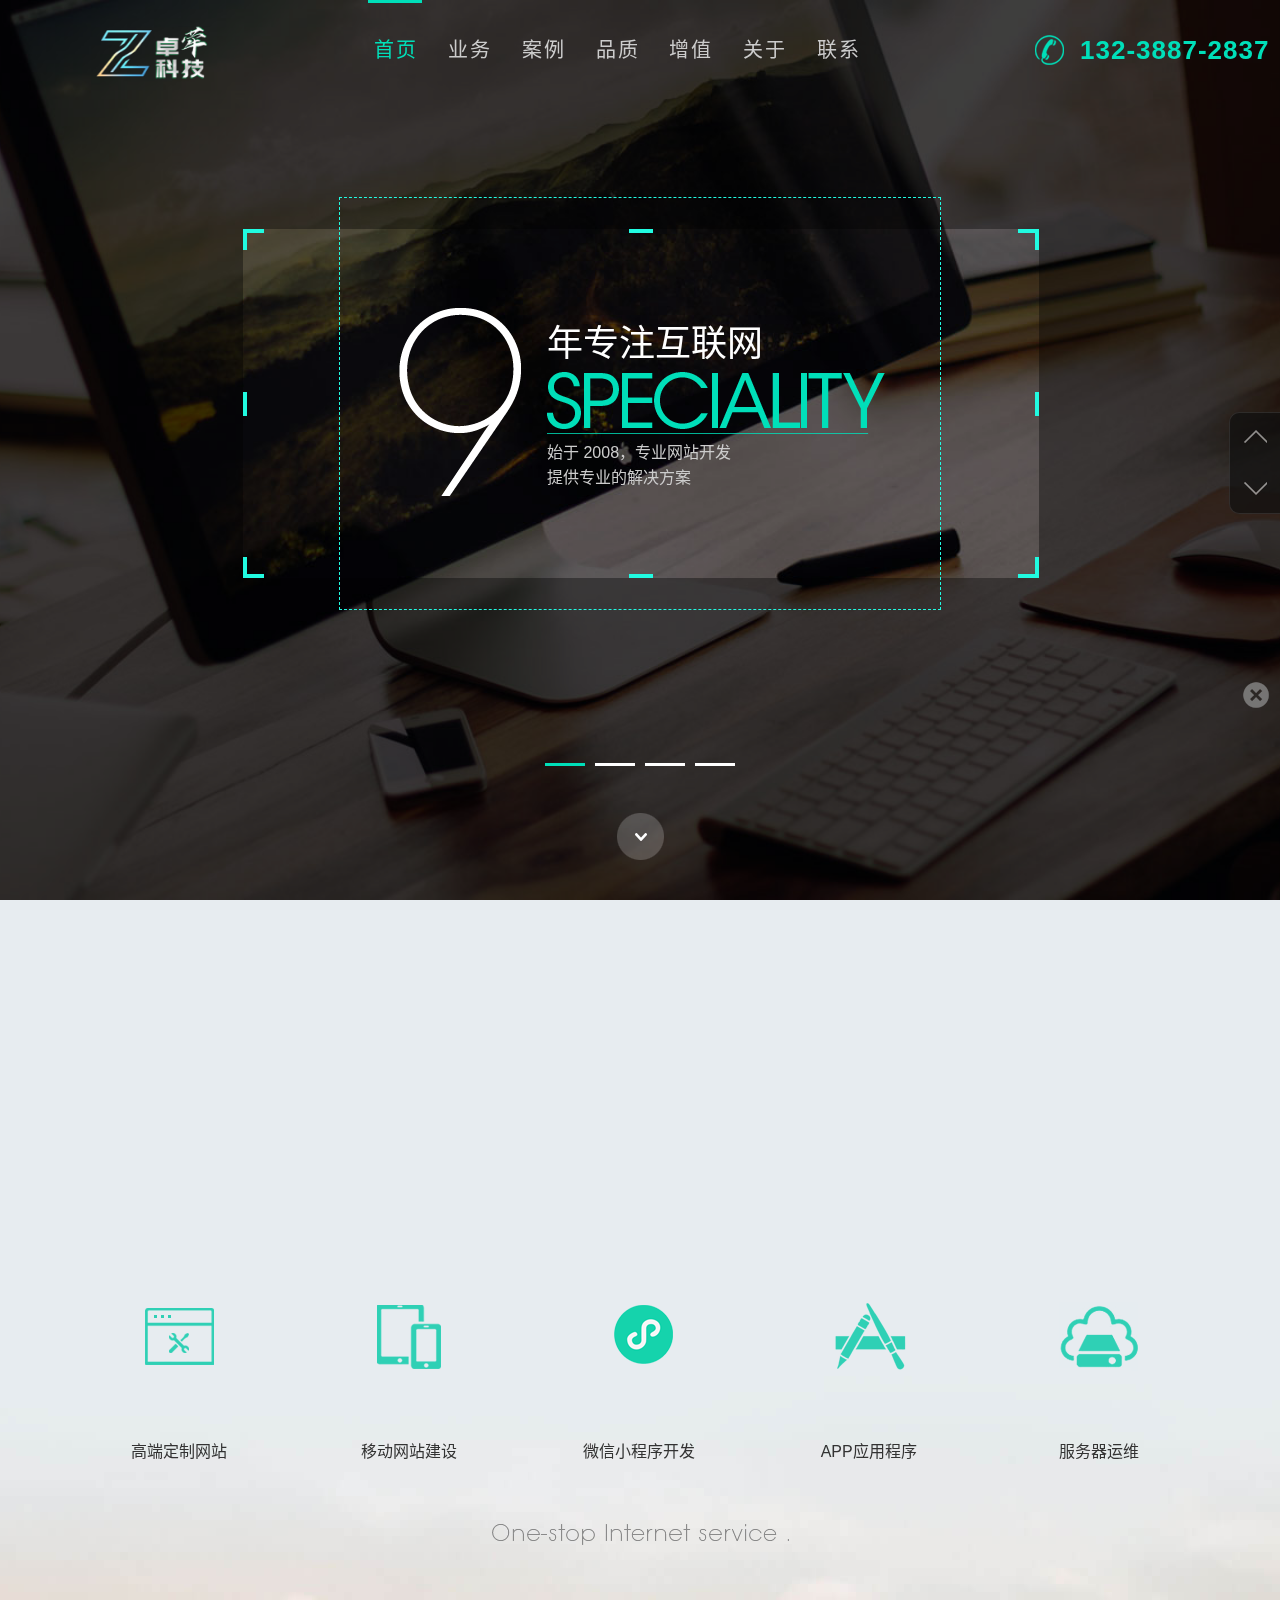
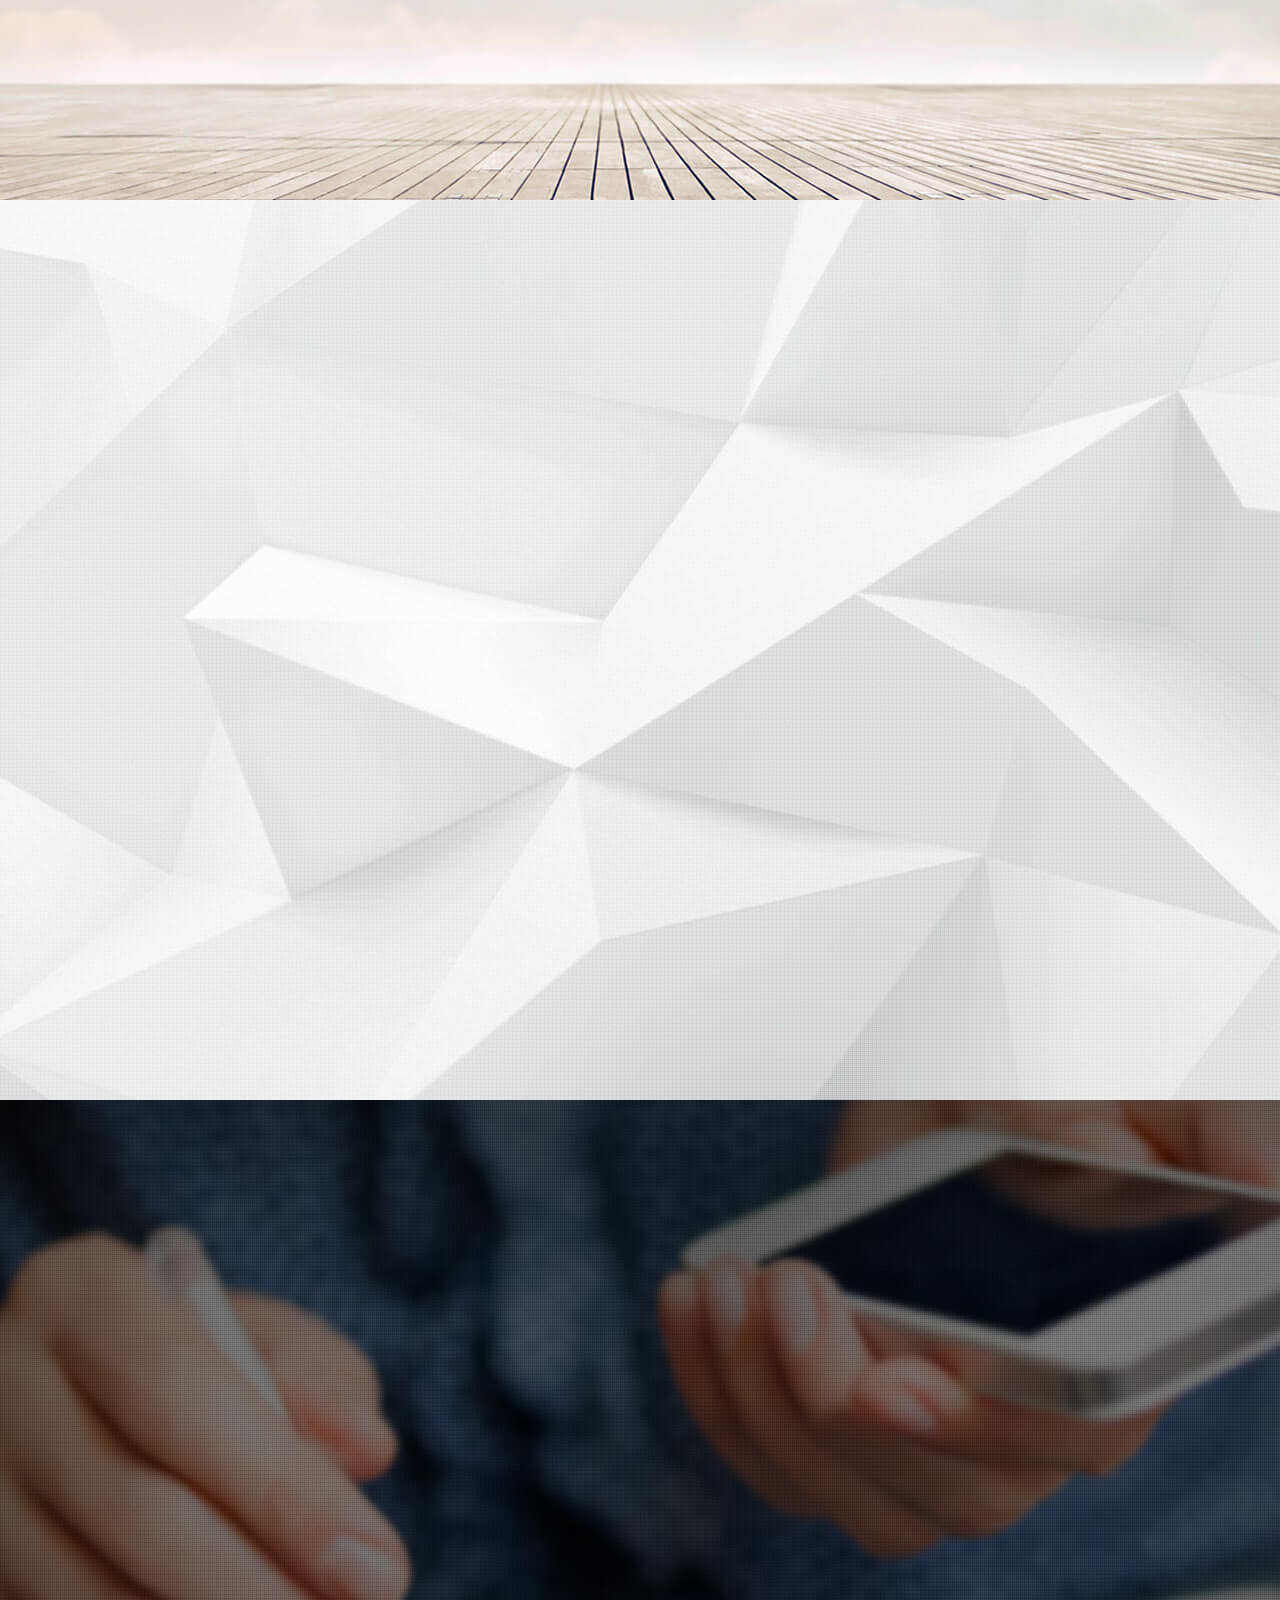
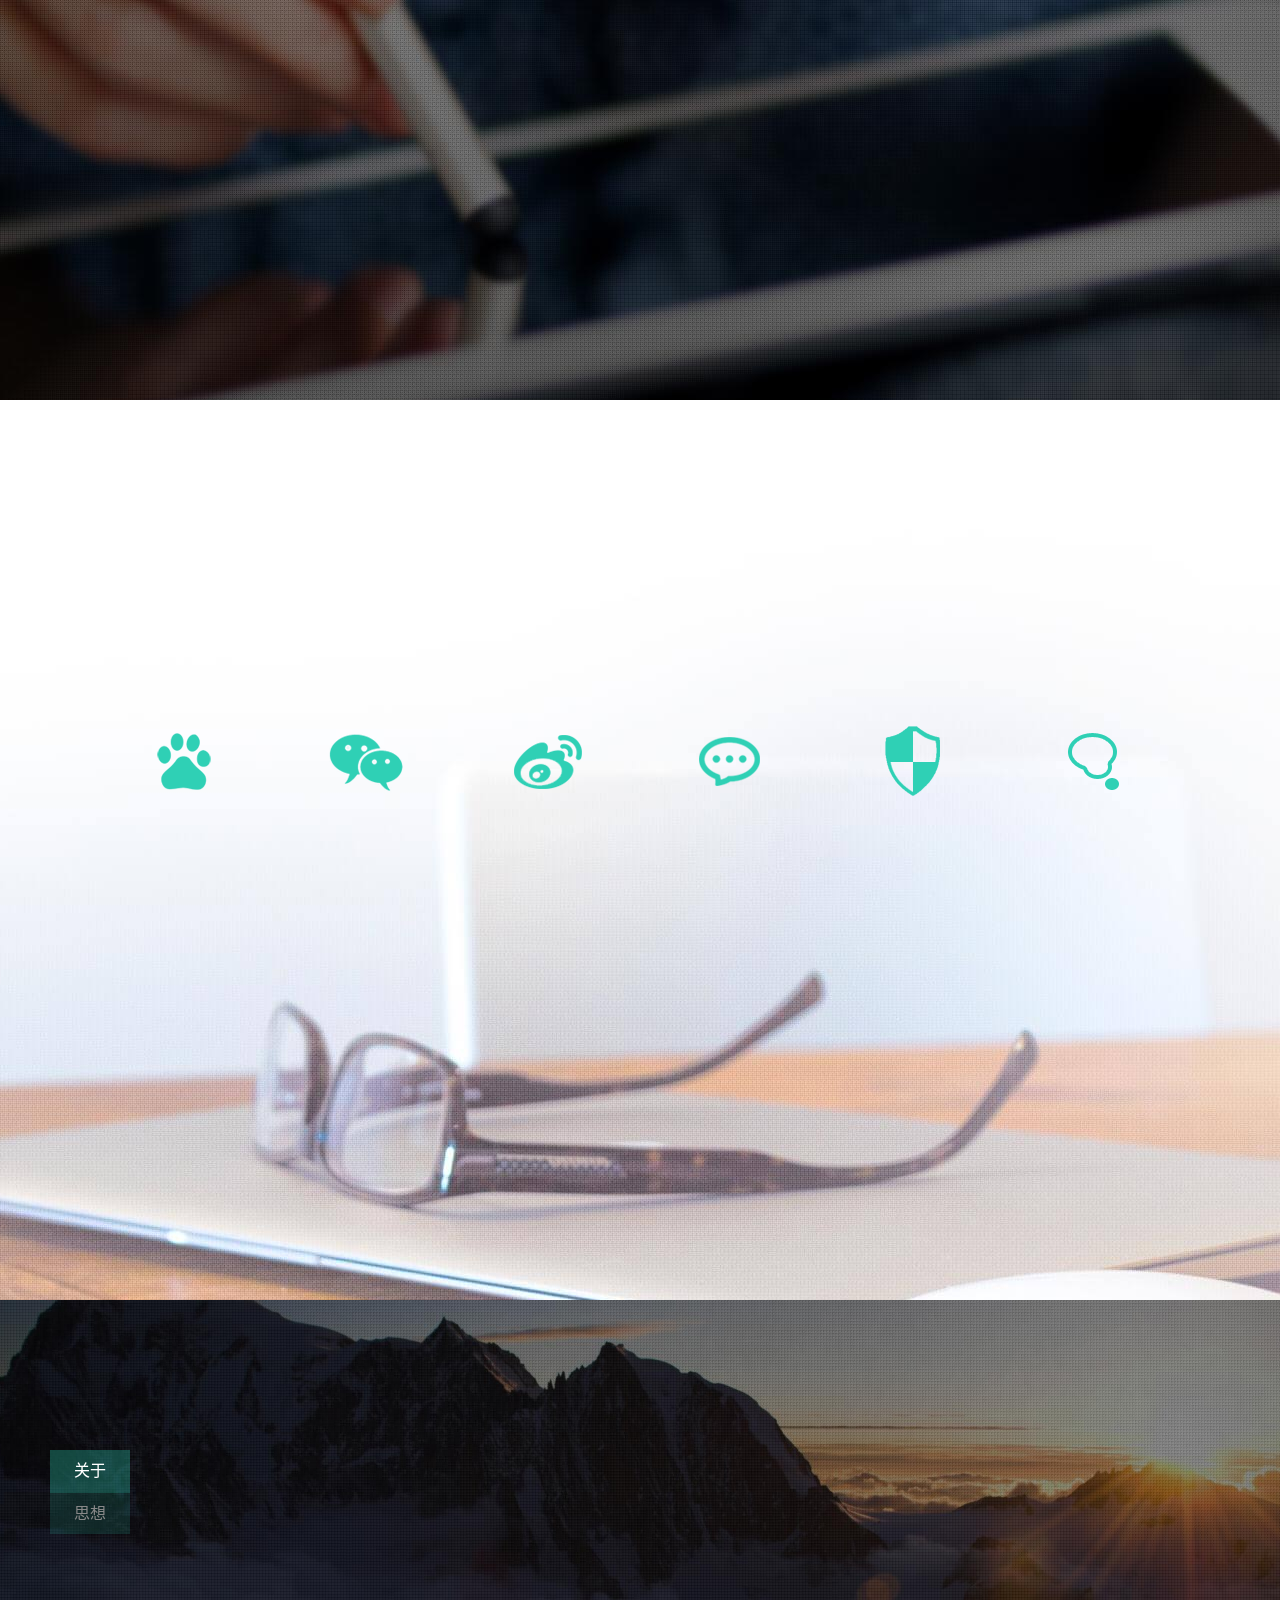
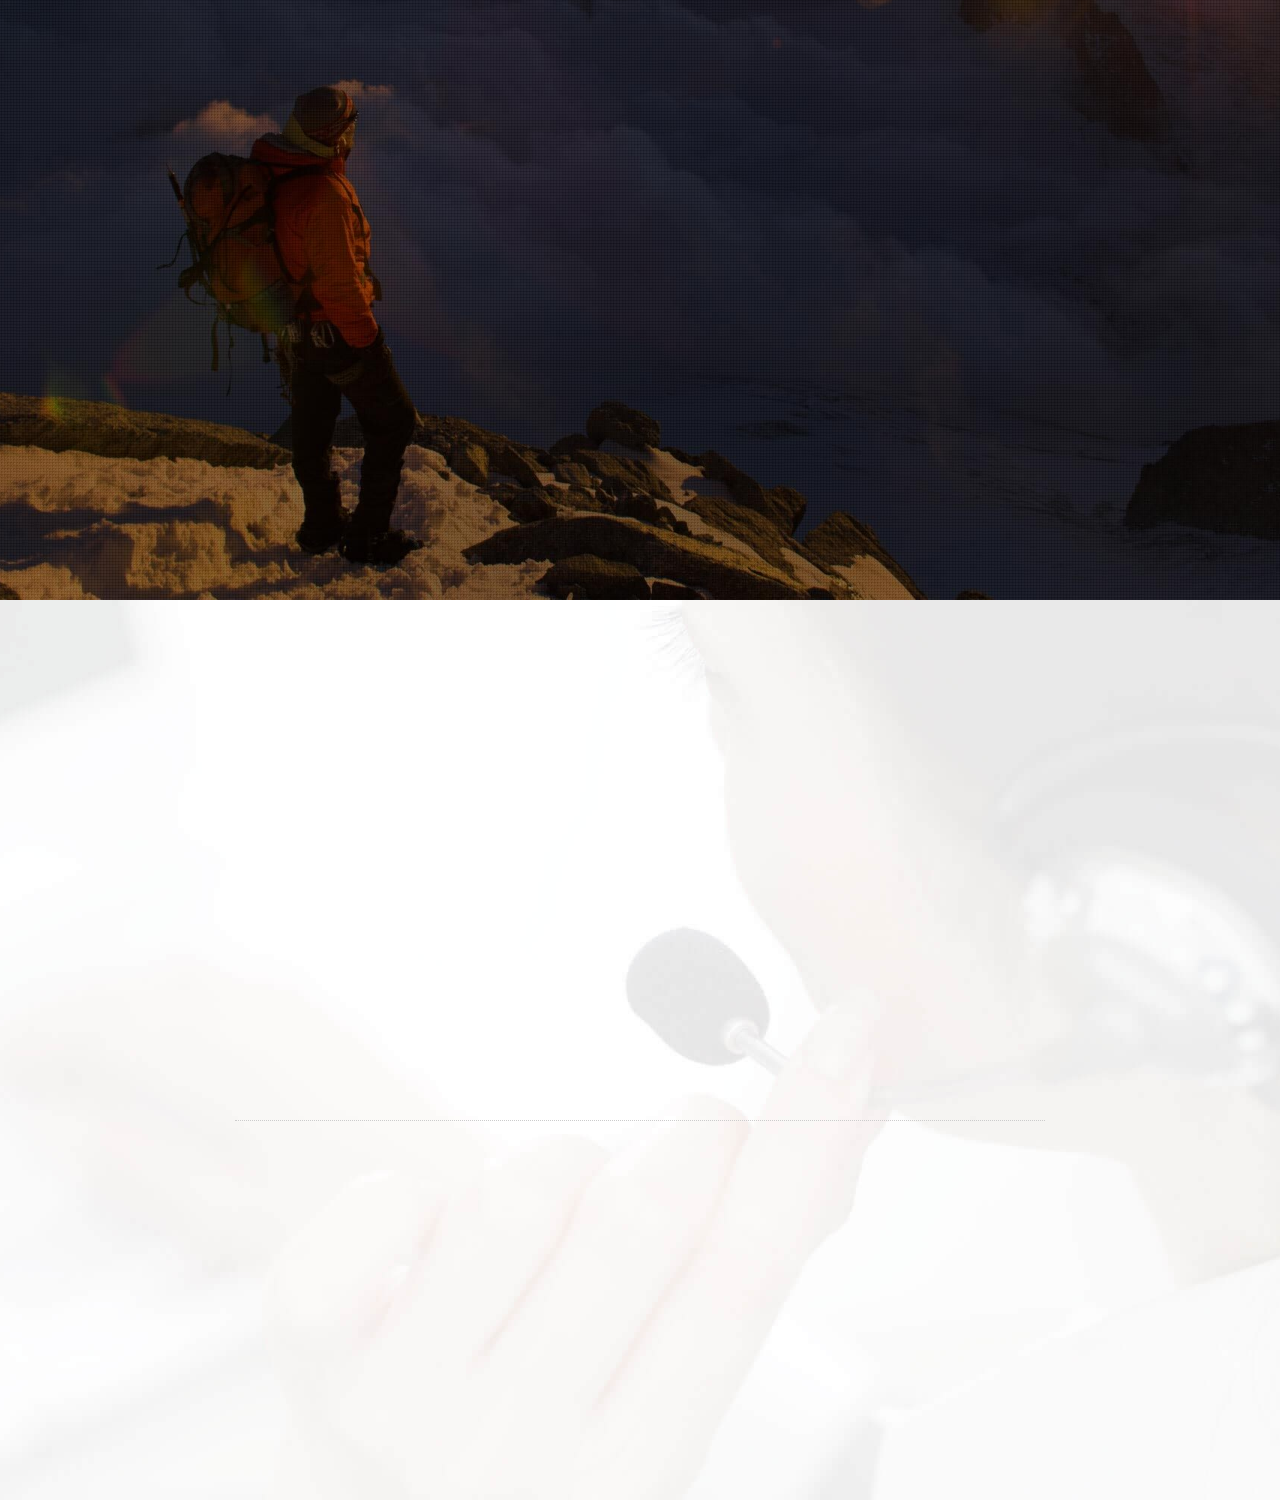
<file: index.html>
<!DOCTYPE html>
<html lang="zh-cn">
<head>
	<meta charset="UTF-8" />
	<title>微信H5活动|微信公众号开发|微信小程序|网站开发 - 卓荦科技</title>
    <meta name="description" content="卓荦科技，网站建设领跑者，10年专注高端网站建设，有针对性的提供网站建设方案。 ▌精于心-简于形 ▌客户就是上帝！" />
    <meta name="keywords" content="H5,微信H5,微信H5活动,H5活动开发,微信公众号开发,微信小程序,网站开发,网站建设,网站制作,网站设计,网页设计,网站建设公司,高端网站建设,网站开发,开发网站,做网站,建网站,高端网站建设公司,沈阳卓荦科技有限公司" />
    <meta name="viewport" content="width=device-width,initial-scale=1.0,maximum-scale=1.0,minimum-scale=1.0,user-scalable=no" />
    <meta name="copyright" content="Copyright zhuoluo.tech 版权所有" />
	<link rel="shortcut icon" href="/favicon.ico" type="image/x-icon" />
    <link href="/css/bootstrap.min.css" rel="stylesheet" />
    <link href="/css/index.min.css" rel="stylesheet" />
    <!--[if lt IE 9]>
    <script src="/js/html5shiv.min.js"></script>
    <![endif]-->
    <script src="/js/jquery.min.js"></script>
    <script src="/js/index.min.js"></script>
</head>

<body>
    <header>
        <div class="logo">
          <a href="https://www.zhuoluo.tech/"><img src="/images/logo.png" alt="沈阳网站建设_网站制作_卓荦科技" class="img-responsive ori" /></a>
        </div>
        <nav class="menu">
          <ul class="list-inline">
            <li class="active"><a>首页</a></li>
            <li><a>业务</a></li>
            <li><a>案例</a></li>
            <li><a>品质</a></li>
            <li><a>增值</a></li>
            <li><a>关于</a></li>
            <li><a>联系</a></li>
          </ul>
        </nav>
        <div class="hotline">
          <a href="tel:13238872837" title="网站建设免费咨询热线"><span>132-3887-2837</span></a><u></u>
        </div>
        <div class="menu-icon">
  			<a href="tel:13238872837" title="点击直拨高端网站设计热线"><span class="glyphicon glyphicon-earphone"></span></a>
            <span class="glyphicon glyphicon-th-large"></span>
        </div>
    </header>
    
    <div class="welcome"><p><u></u></p></div>
    
    <section class="video">
    	<div class="swiper-container">
            <div class="swiper-wrapper">
              <div class="swiper-slide nth1">
                <div class="box">
                  <div class="left"></div>
                  <div class="right">
                	<span>年专注互联网</span><i></i>
                    <p>始于 2008，专业网站开发 <br />提供专业的解决方案</p>
                  </div>
                </div>
              </div>
              <div class="swiper-slide nth2">
              	<div class="box">
                	<span>设计控，也醉了</span><i></i>
                    <p>要让每个像素充满艺术的细胞<br />只为最好的你</p>
                </div>
              </div>
              <div class="swiper-slide nth3">
              	<div class="box">
                  <div class="top">技术派，论研发</div>
                  <div class="mid"></div>
                  <div class="bottom">论技术，我不是最棒的的，但我是最好的<br />定制研发，为您打造</div>
                </div>
              </div>
              <div class="swiper-slide nth4">
              	<div class="box">
                  <div class="top"><span>布局移动，布局未来</span><i></i></div>
                  <div class="bottom">全面布局<u>PC</u>端与<u>移动</u>端<br />抢占头等商机<br />基于<u>Html5</u>响应式布局<br />进军微信公众号、小程序</div>
                </div>
              </div>
            </div>
        </div>
        <div class="innerBox">
        	<div class="news">
            </div>
            <div class="guide"></div>
            <a class="movedown"></a>
        </div>
    </section>
    
    <section class="business">
      <div class="box">
        <div class="caption">
        	<i></i><span>我们能做什么</span>
            <br class="clear" />
        </div>
        <ul class="items list-inline">
        	<li class="pc">
            	<i></i><strong>高端定制网站</strong>
                <p>企业高端定制网站设计<br />彰显品牌形象</p>
            </li>
            <li class="mobi">
            	<i></i><strong>移动网站建设</strong>
                <p>定制手机网站 / 微网站制作<br />布局移动互联网</p>
            </li>
            <li class="sys">
            	<i></i><strong>微信小程序开发</strong>
                <p>专注为客户度身定制开发个性化的<br />微信小程序系统</p>
            </li>
            <li class="app">
            	<i></i><strong>APP应用程序</strong>
                <p>基于 iOS / Android 应用开发<br />掌控智能终端时代</p>
            </li>
            <li class="host">
            	<i></i><strong>服务器运维</strong>
                <p>我们不只提供云硬件和网络<br />更加注重技术运维</p>
            </li>
        </ul>
      </div>
    </section>
    
    <section class="cases">
      <div class="box">
    	<div class="caption">
        	<i></i><span>网站设计案例欣赏</span>
            <br class="clear" />
        </div>
        <div class="swiper-container items">
           <div class="swiper-wrapper">
              <div class="swiper-slide">
                  <a href="javascript:;" target="_blank">
                  <img src="/images/anli/8596741256.jpg" alt="美佳乐官网建设" />
                  <p>网站设计<br /><strong>美佳乐官网建设</strong><br />官方网站 , 上市公司</p></a>
                </div>
<div class="swiper-slide">
                  <a href="javascript:;" target="_blank">
                  <img src="/images/anli/5263411578.jpg" alt="御喜皇茶网站设计、建设" />
                  <p>网站设计<br /><strong>御喜皇茶网站设计、建设</strong><br />官方网站 , 上市公司</p></a>
                </div>
<div class="swiper-slide">
                  <a href="javascript:;" target="_blank">
                  <img src="/images/anli/3155082640.jpg" alt="灵创优品官方网站建设" />
                  <p>网站设计<br /><strong>灵创优品官方网站建设</strong><br />上市公司 , 官方网站</p></a>
                </div>

           </div>
        </div>
      </div>
    </section>
    
    <section class="quality">
      <div class="box">
    	<div class="caption">
        	<i></i><span>不同媒介，同样精彩</span>
            <br class="clear" />
        </div>
        <div class="swiper-container items">
            <div class="swiper-wrapper">
              <div class="swiper-slide nth1">
                <ul class="list-inline">
                  <li class="mobi"><span>响应式手机网站建设</span></li><li class="pad"><span>响应式平板网站建设</span></li><li class="pc"><span>响应式PC网站建设</span></li>
                </ul>
                <p>触及视觉灵魂的设计趋势<br />精心布局的用户体验<br />毫无顾忌地通过任何终端<br />呈现在客户的眼前</p>
              </div>
              <div class="swiper-slide nth2">
              	<ul class="list-inline">
                  <li class="ie"><span>兼容微软IE浏览器的网页设计</span></li><li class="chrome"><span>兼容谷歌Chrome浏览器的网站设计</span></li><li class="firefox"><span>兼容火狐Firefox浏览器的网页设计</span></li><li class="safari"><span>兼容苹果Safari浏览器的网站设计</span></li>
                </ul>
                <p>Html5 + CSS3 响应式布局<br />卓越的浏览器兼容性<br />因为高端，所以出众</p>
              </div>
              <div class="swiper-slide nth3">
              	<ul class="list-inline">
                  <li class="windows"><span>跨windows平台网站制作</span></li><li class="ios"><span>跨ios平台网站制作</span></li><li class="andriod"><span>跨andriod平台网站制作</span></li>
                </ul>
                <p>基于 B/S 架构的网站建设<br />无障碍的跨平台应用</p>
              </div>
            </div>
        </div>
      </div>
    </section>
    
    <section class="marketing">
      <div class="box">
        <div class="caption">
        	<i></i><span>整合营销，抢占商机</span>
            <br class="clear" />
        </div>
        <ul class="items list-inline">
        	<li class="se">
            	<i></i><strong>搜索引擎</strong>
                <p>SEO 优化<br />搜索引擎竞价</p>
            </li>
            <li class="weixin">
            	<i></i><strong>微信</strong>
                <p>小程序 / 公众账号<br />开发 运营</p>
            </li>
            <li class="weibo">
            	<i></i><strong>微博营销</strong>
                <p>企业蓝V认证<br />官方微博接入网站</p>
            </li>
            <li class="sms">
            	<i></i><strong>消息推送</strong>
                <p>短信平台接口<br />Email 推送</p>
            </li>
            <li class="pay">
            	<i></i><strong>在线支付</strong>
                <p>支付宝、银联<br />微信 接口</p>
            </li>
            <li class="bbs">
            	<i></i><strong>消息队列</strong>
                <p>独立开发<br />技术专利</p>
            </li>
        </ul>
      </div>
    </section>
    
    <section class="aboutus">
    	<ul class="menu"><li>关于</li><li>思想</li></ul>
        <div class="swiper-container items">
            <div class="swiper-wrapper">
              <div class="swiper-slide nth1">
              	<strong>卓荦科技</strong>
                <p>自成立以来，专注于高端网站建设、微信运营、B/S架构系统研发、云服务器部署和运维，为企业客户的互联网应用提供一站式服务。</p>
                <p>我们始终坚持以客户需求为导向，提供有针对性的项目解决方案，我们将不断地超越自我、挑战险峰、坚持不懈、持续创新！</p>
              </div>
              <div class="swiper-slide nth2">
                <strong>合作、诚信</strong>
                <p>合抱之木，生于毫末；九层之台，起于累土；千里之行，始于足下。<br>诚者，天之道也；思诚者，人之道也。</p>
                <u>让合作者真正的放心！</u>
              </div>
            </div>
        </div>
    </section>
    
    <section class="contact">
    	<div class="box">
        	<div class="above">
            	<div class="wechat"><img src="/images/wechat_code.jpg" alt="扫描加我微信" /></div>
                <div class="left">
                	<a href="tel:13238872837" title="网站制作咨询热线" class="tel"></a>
                    <p>中国<u>·</u>沈阳<br />联系电话：13238872837<br />地址：华润写字楼中心30楼<br />邮编：110020</p>
                </div>
                <div class="right">
                	Email：kefu@zhuoluo.tech<br />www.zhuoluo.tech<br />Copyright 2008-2025<u></u>卓荦科技 版权所有<br /><a href="https://beian.miit.gov.cn" target="_blank">辽ICP备2024045294号-2</a>
                </div>
            </div>
        </div>
    </section>
    
    <div class="dock">
        <ul class="icons">
        	<li class="up"><i></i></li>
            <li class="down"><i></i></li>
        </ul>
        <a class="switch"></a>
    </div>
	<div style="display: none">
		<a href="https://www.zhuoluo.tech" title="沈阳卓荦科技有限公司">卓荦科技</a>
		<a href="https://ai123.zhuoluo.tech" title="AI网站导航">AI导航</a>
		<a href="https://json.zhuoluo.tech" title="JSON格式化">JSON格式化</a>
		<a href="https://baidu.zhuoluo.tech" title="卓荦自媒体">卓荦出品</a>
	</div>
	<script>
	$(function(){
	});
	</script>
</body>
</html>
</file>
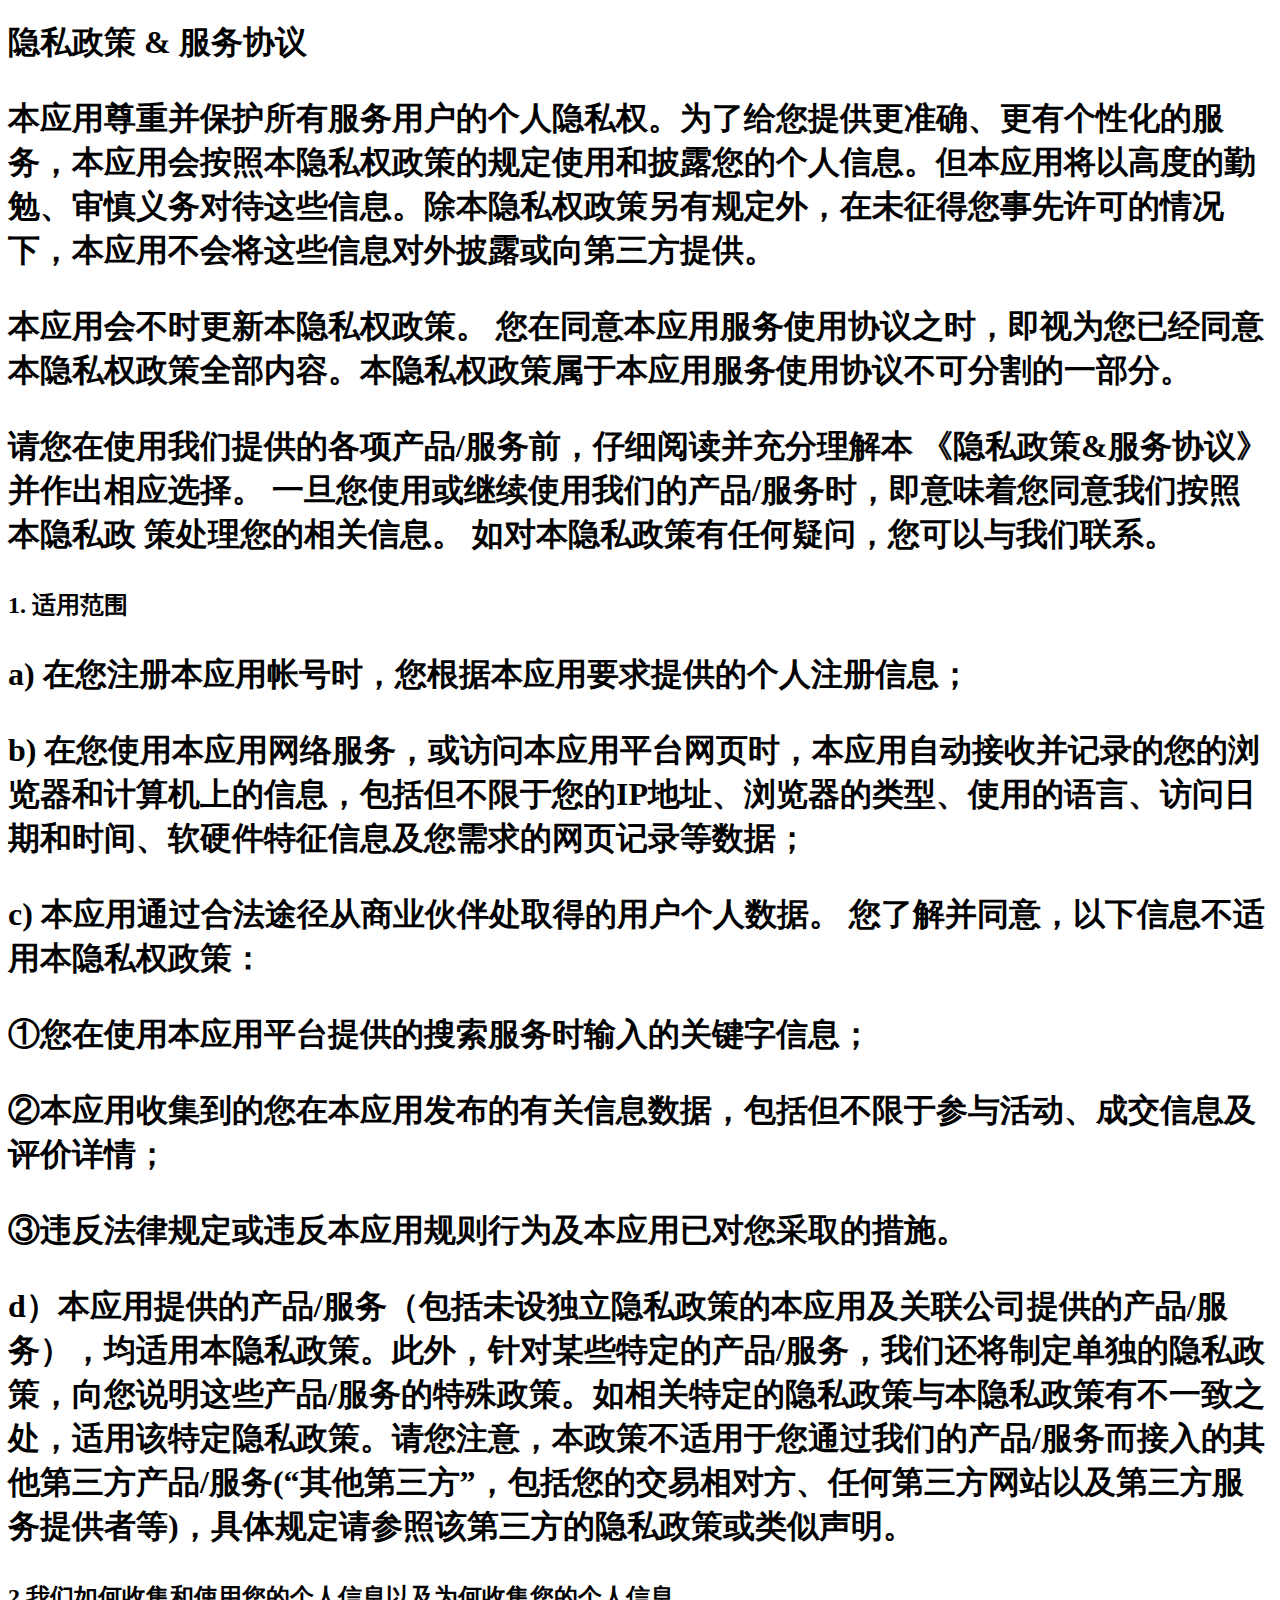
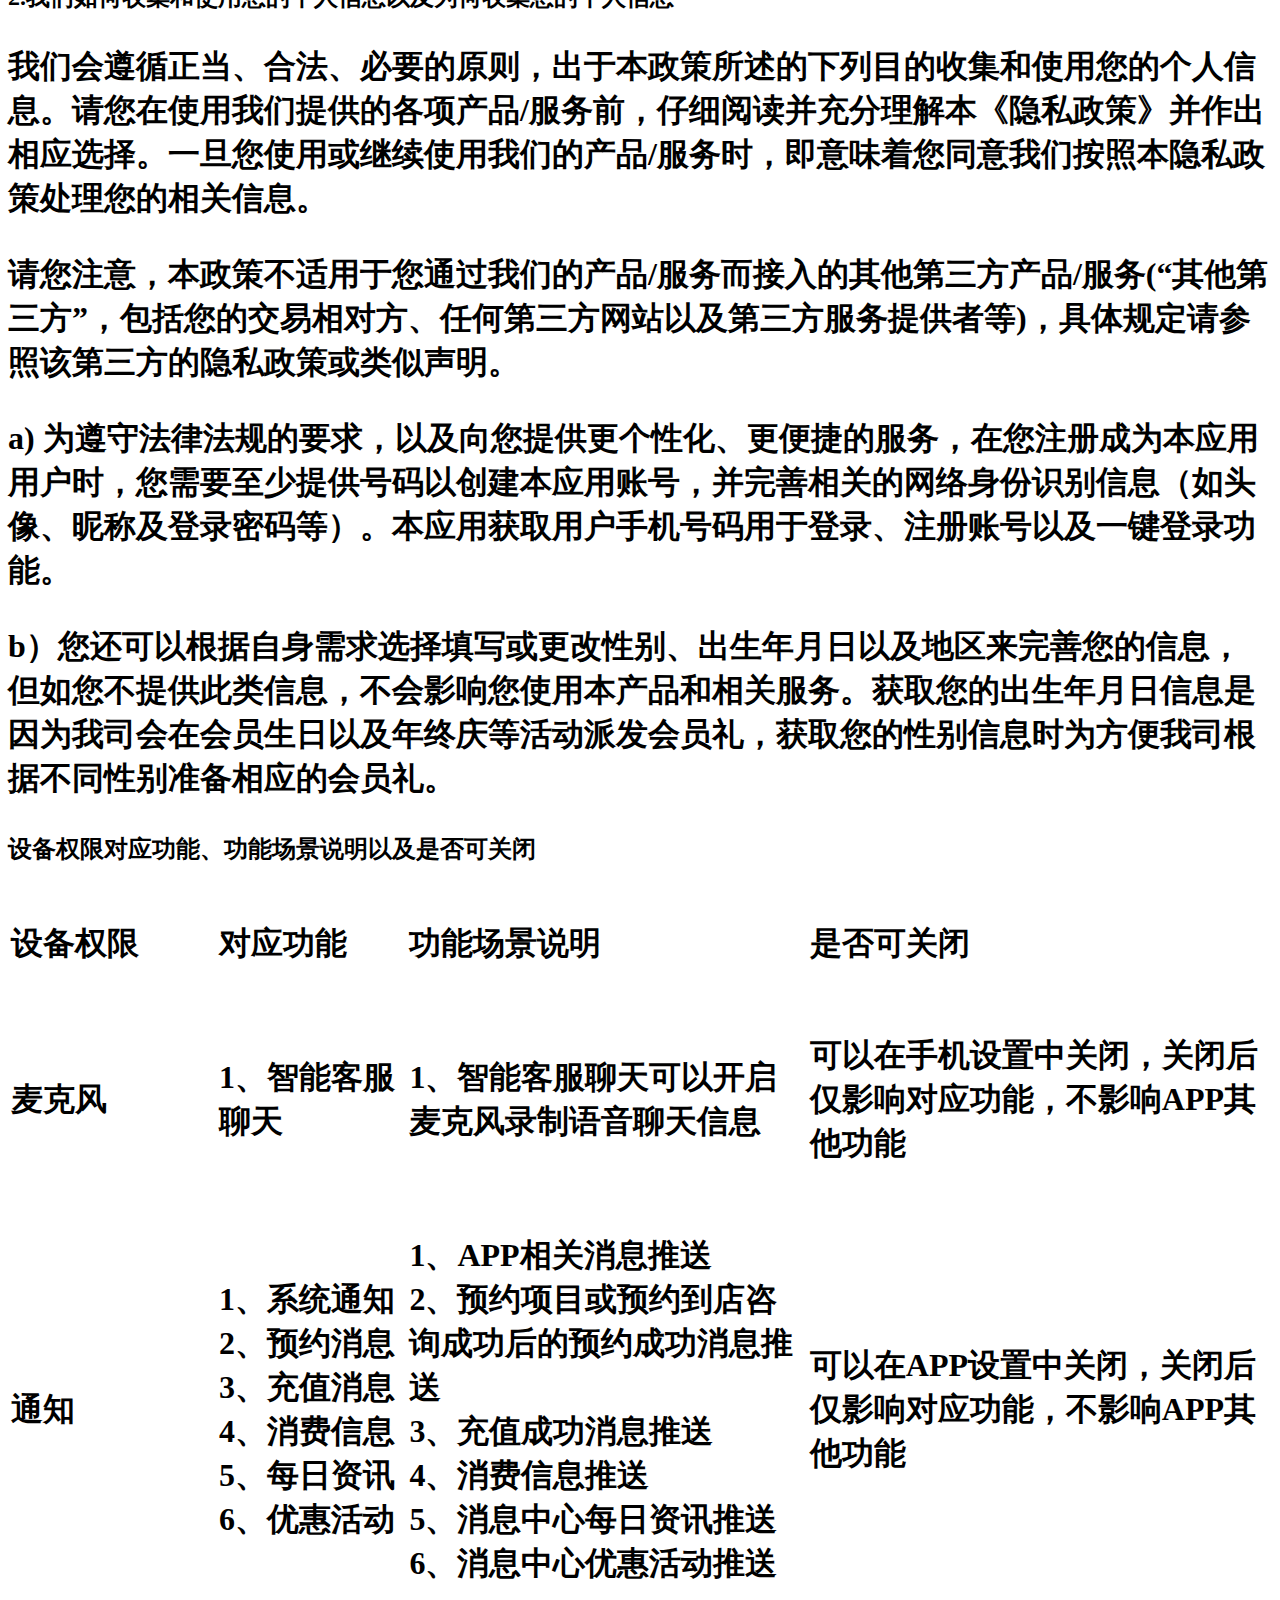
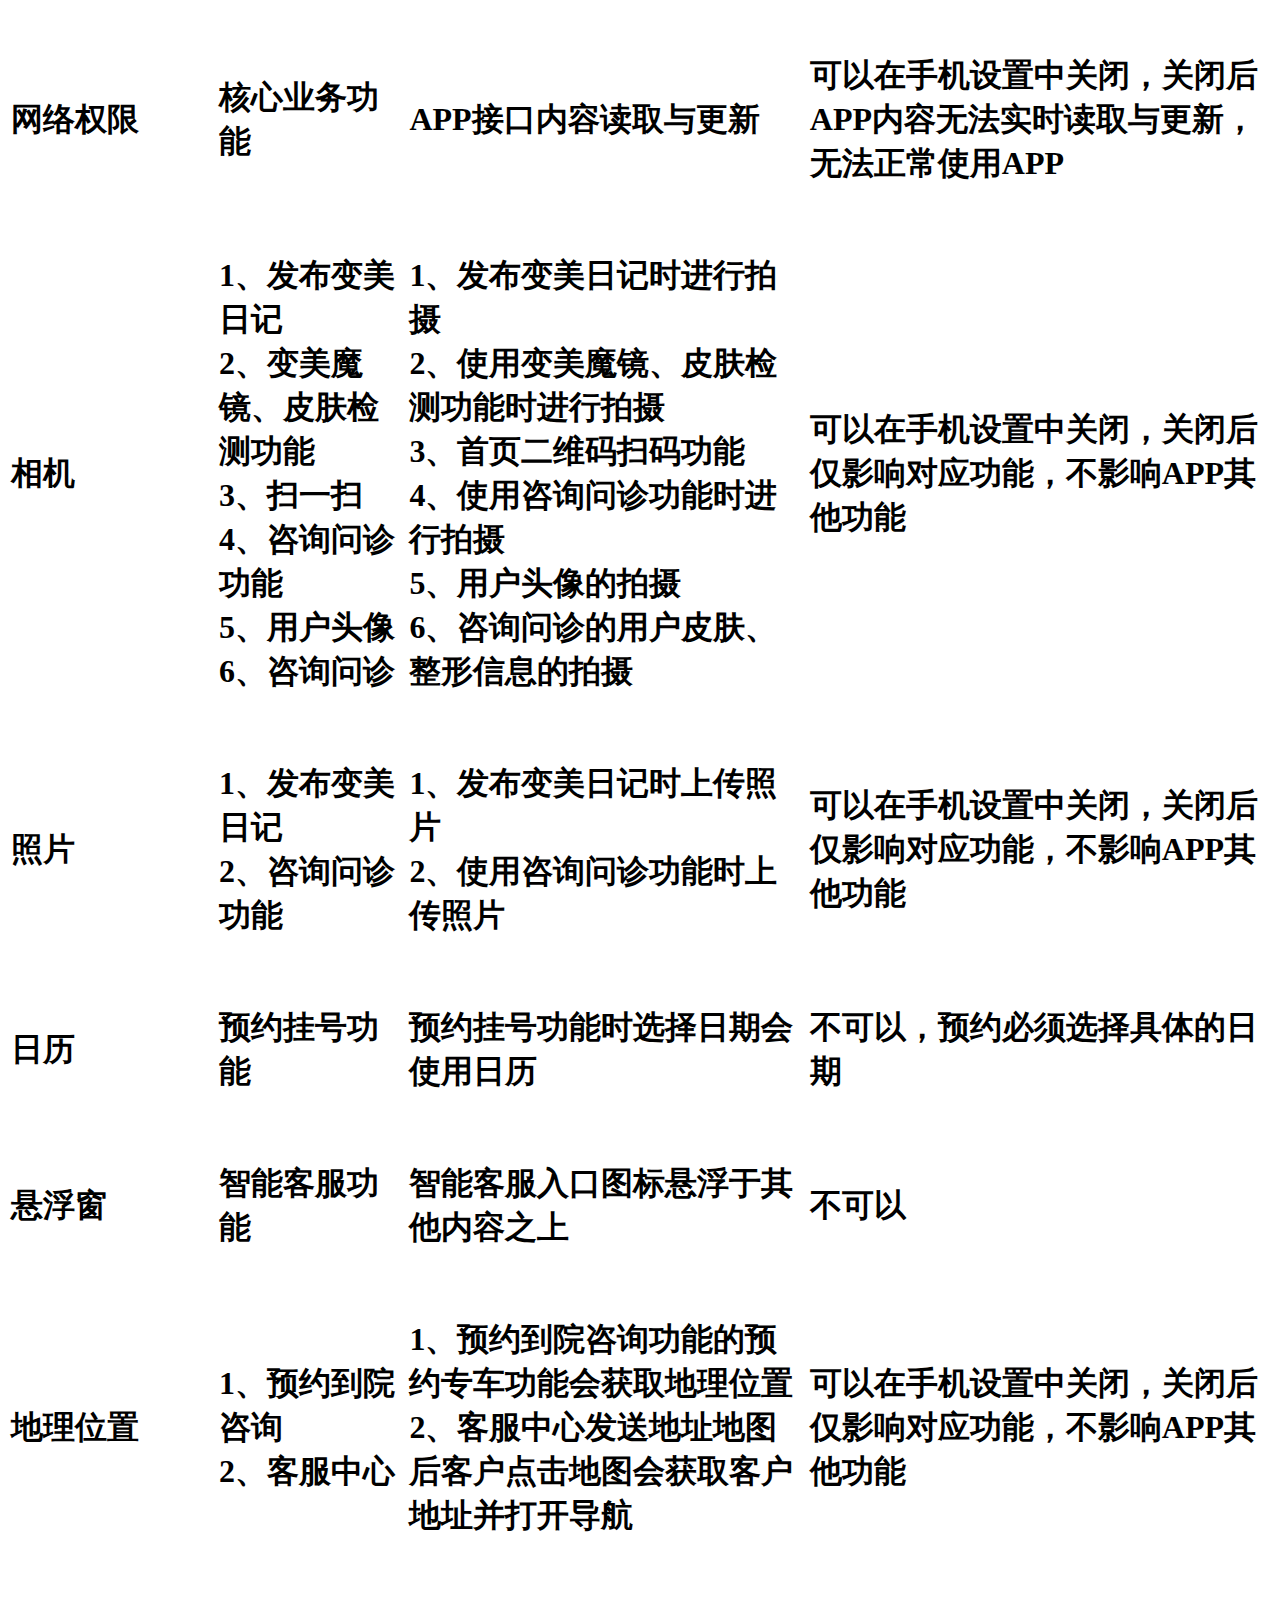
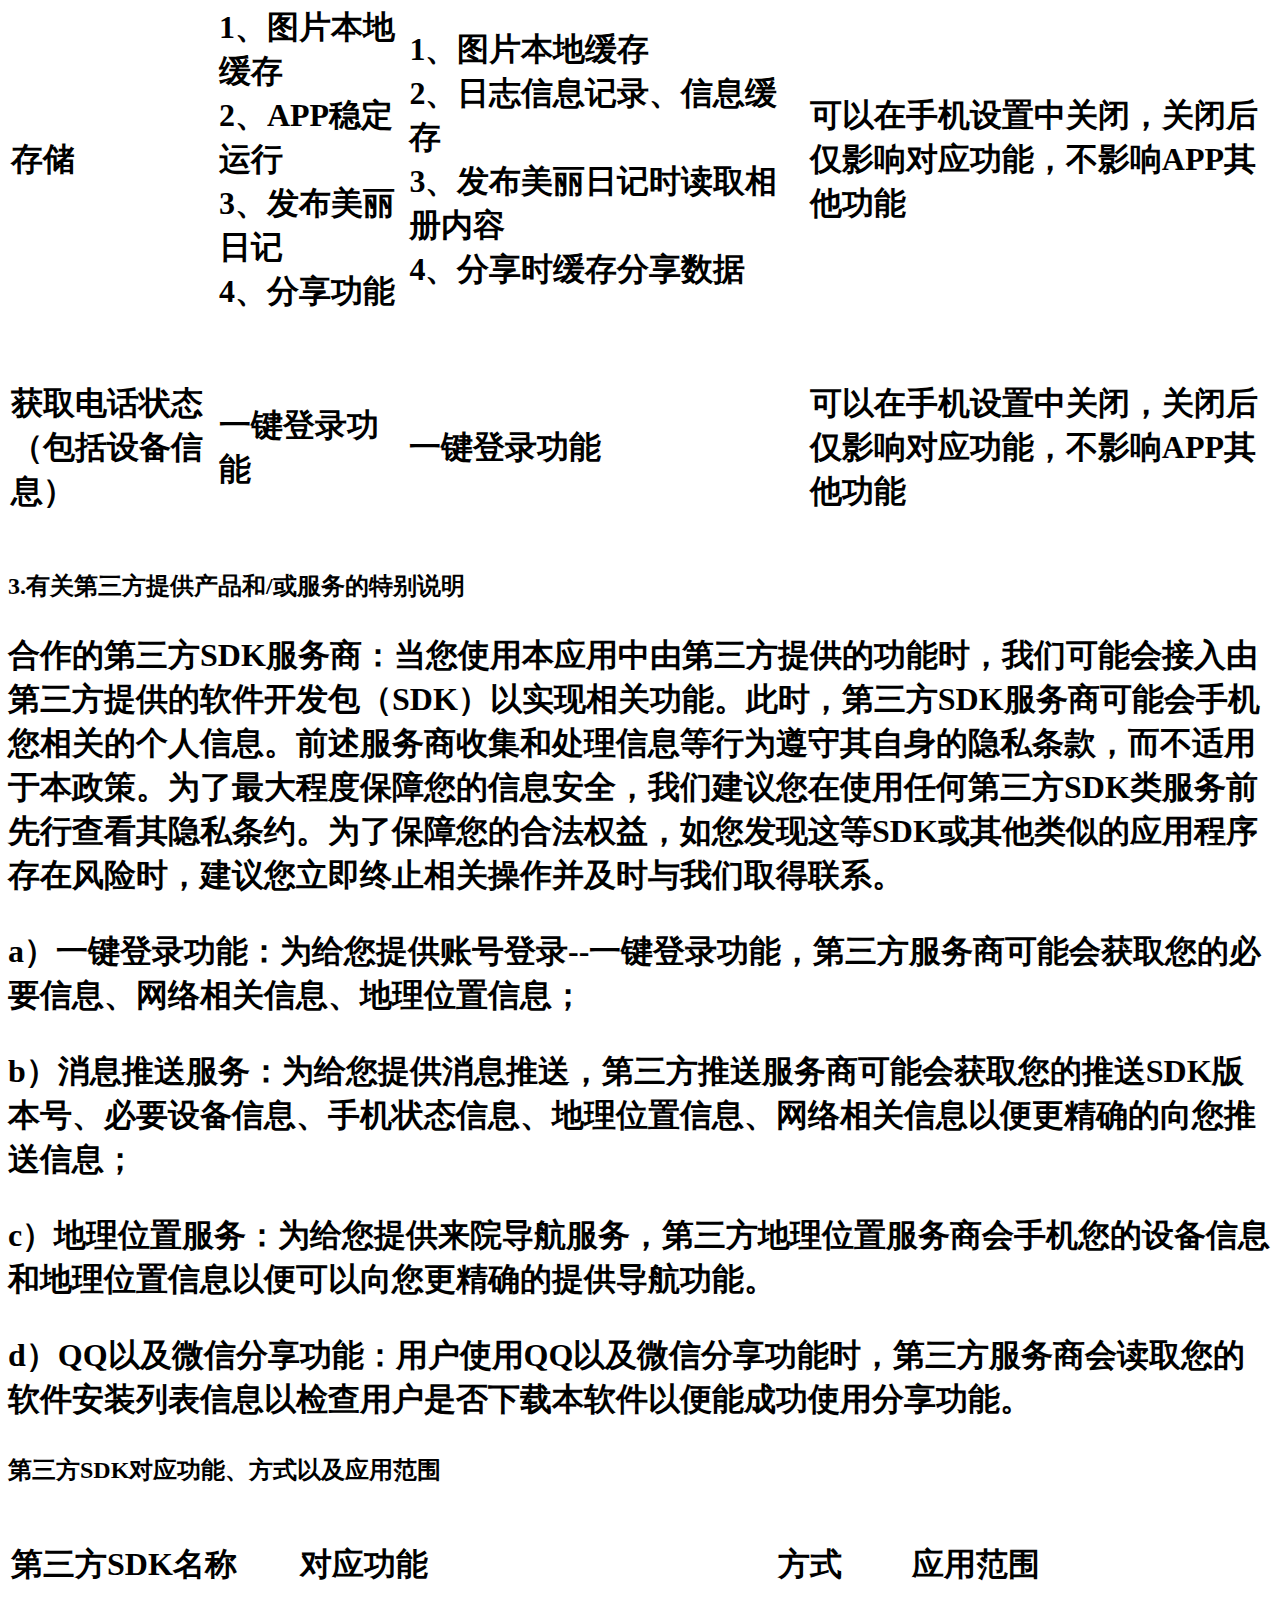
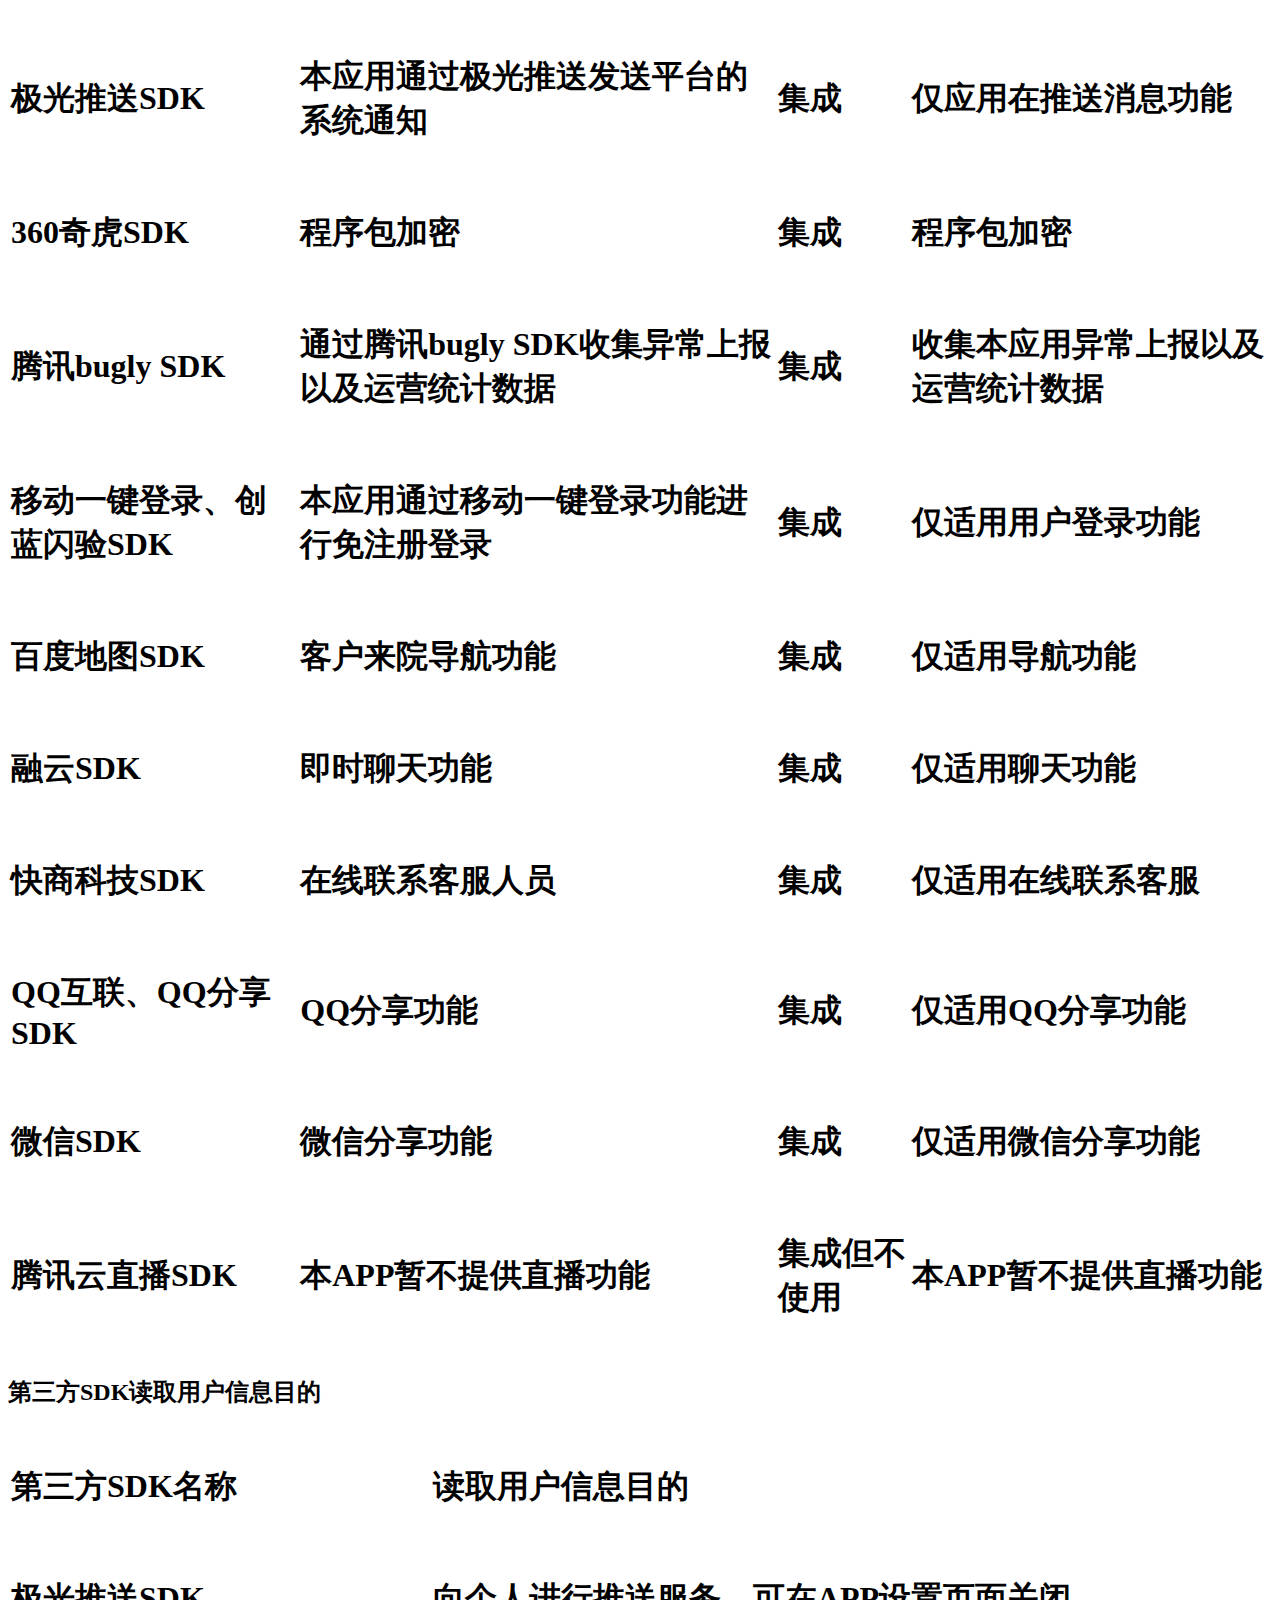
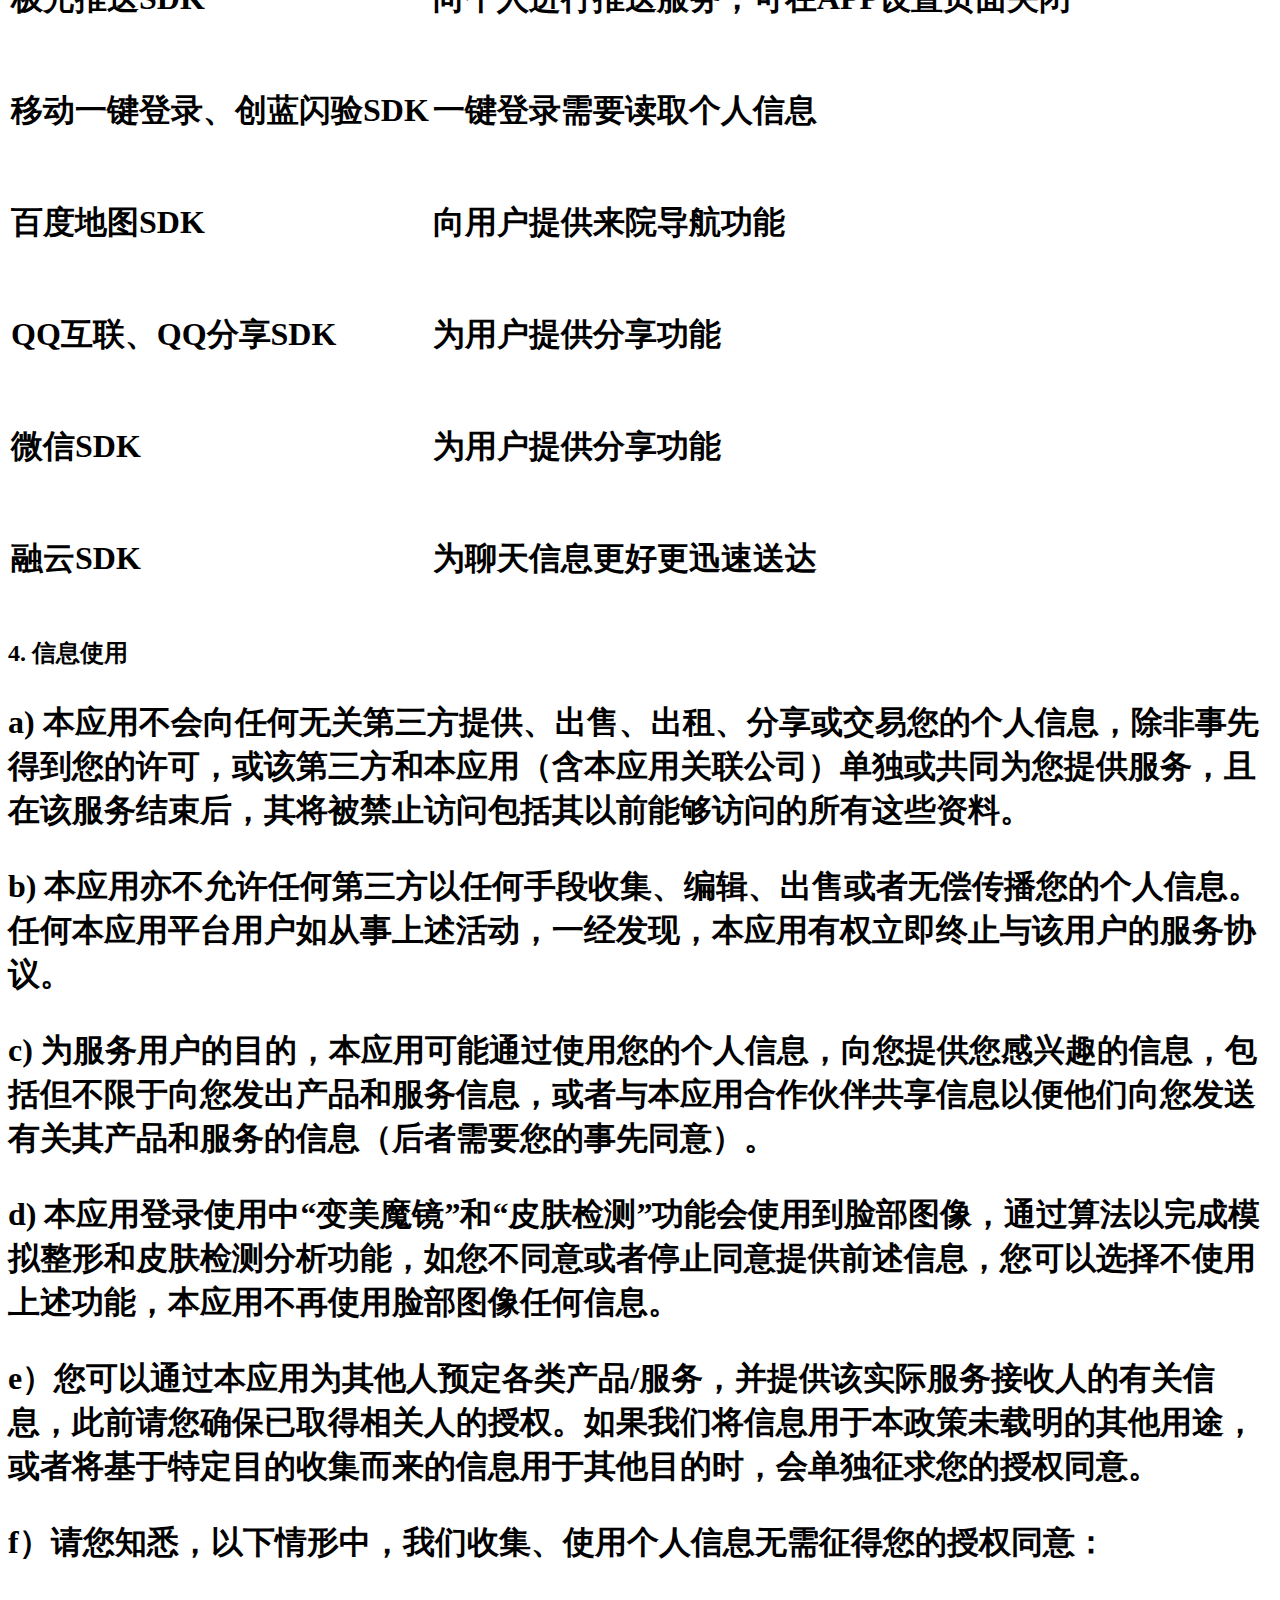
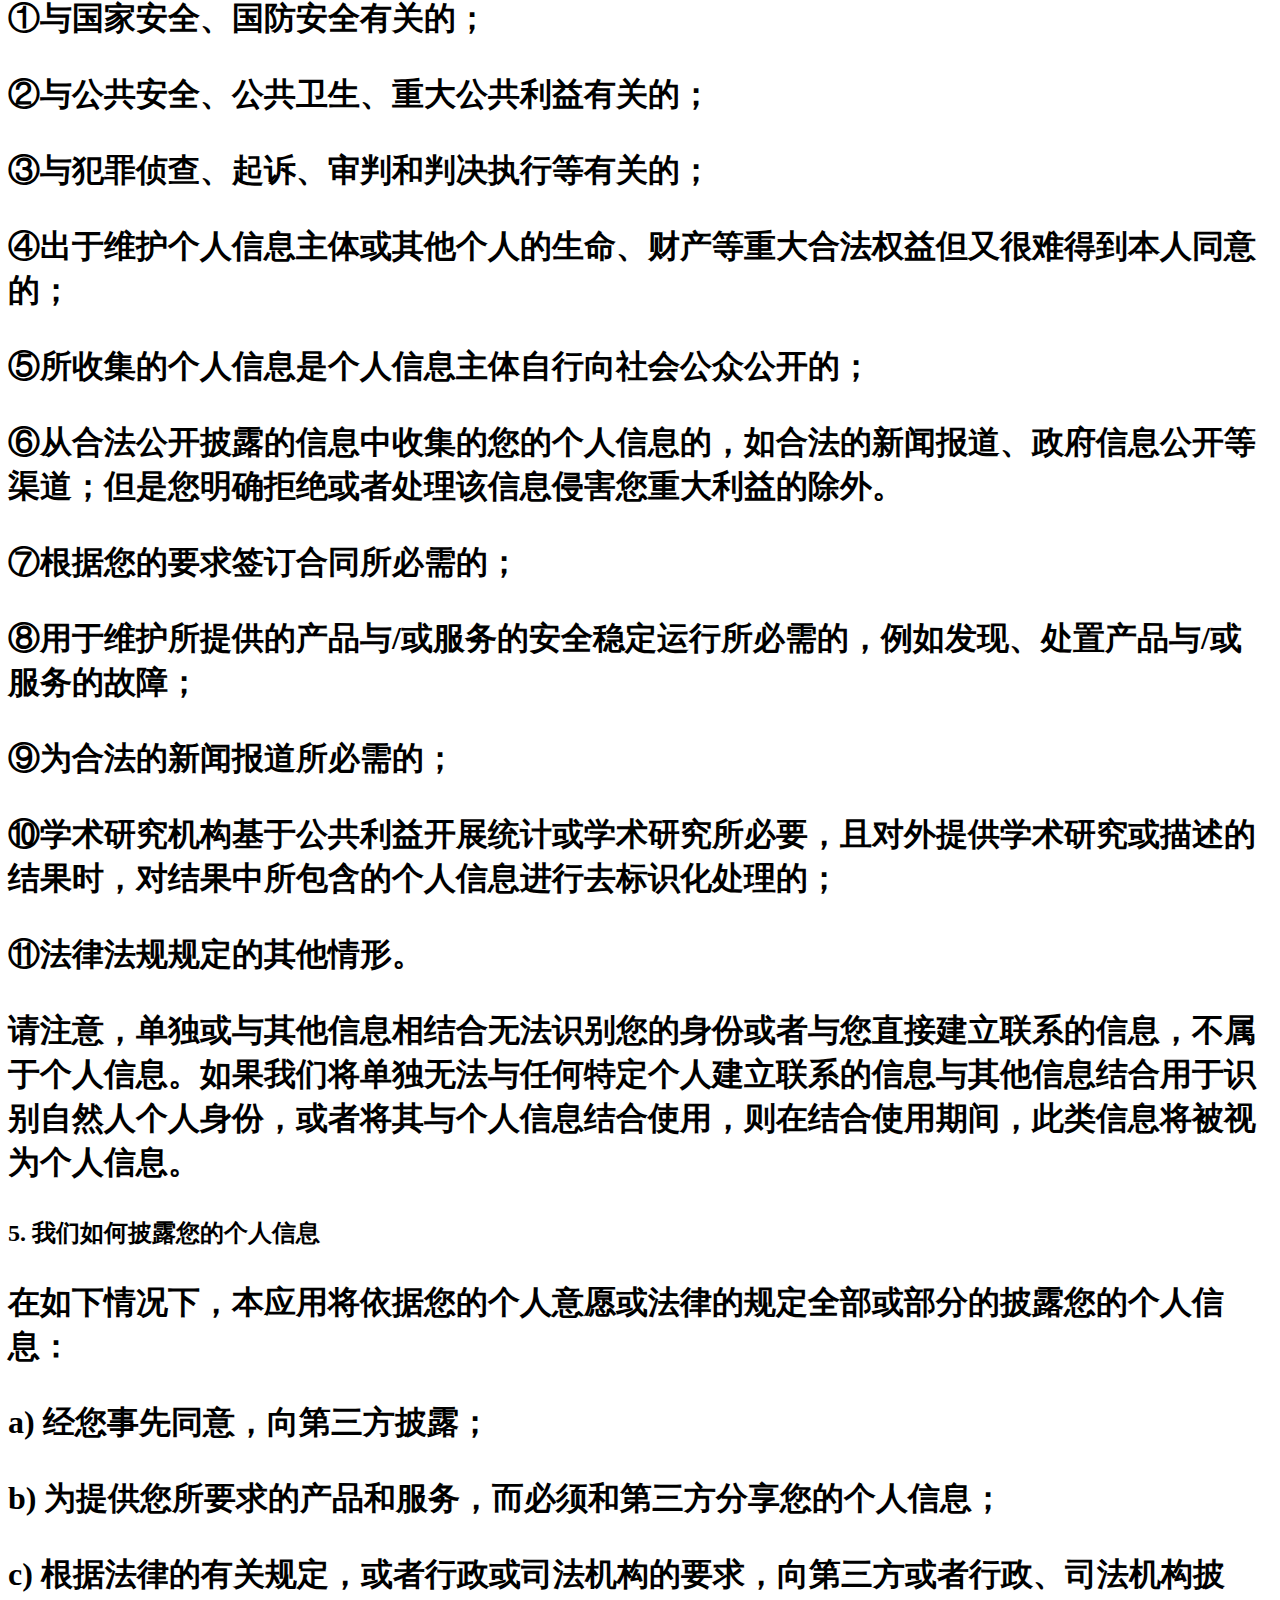
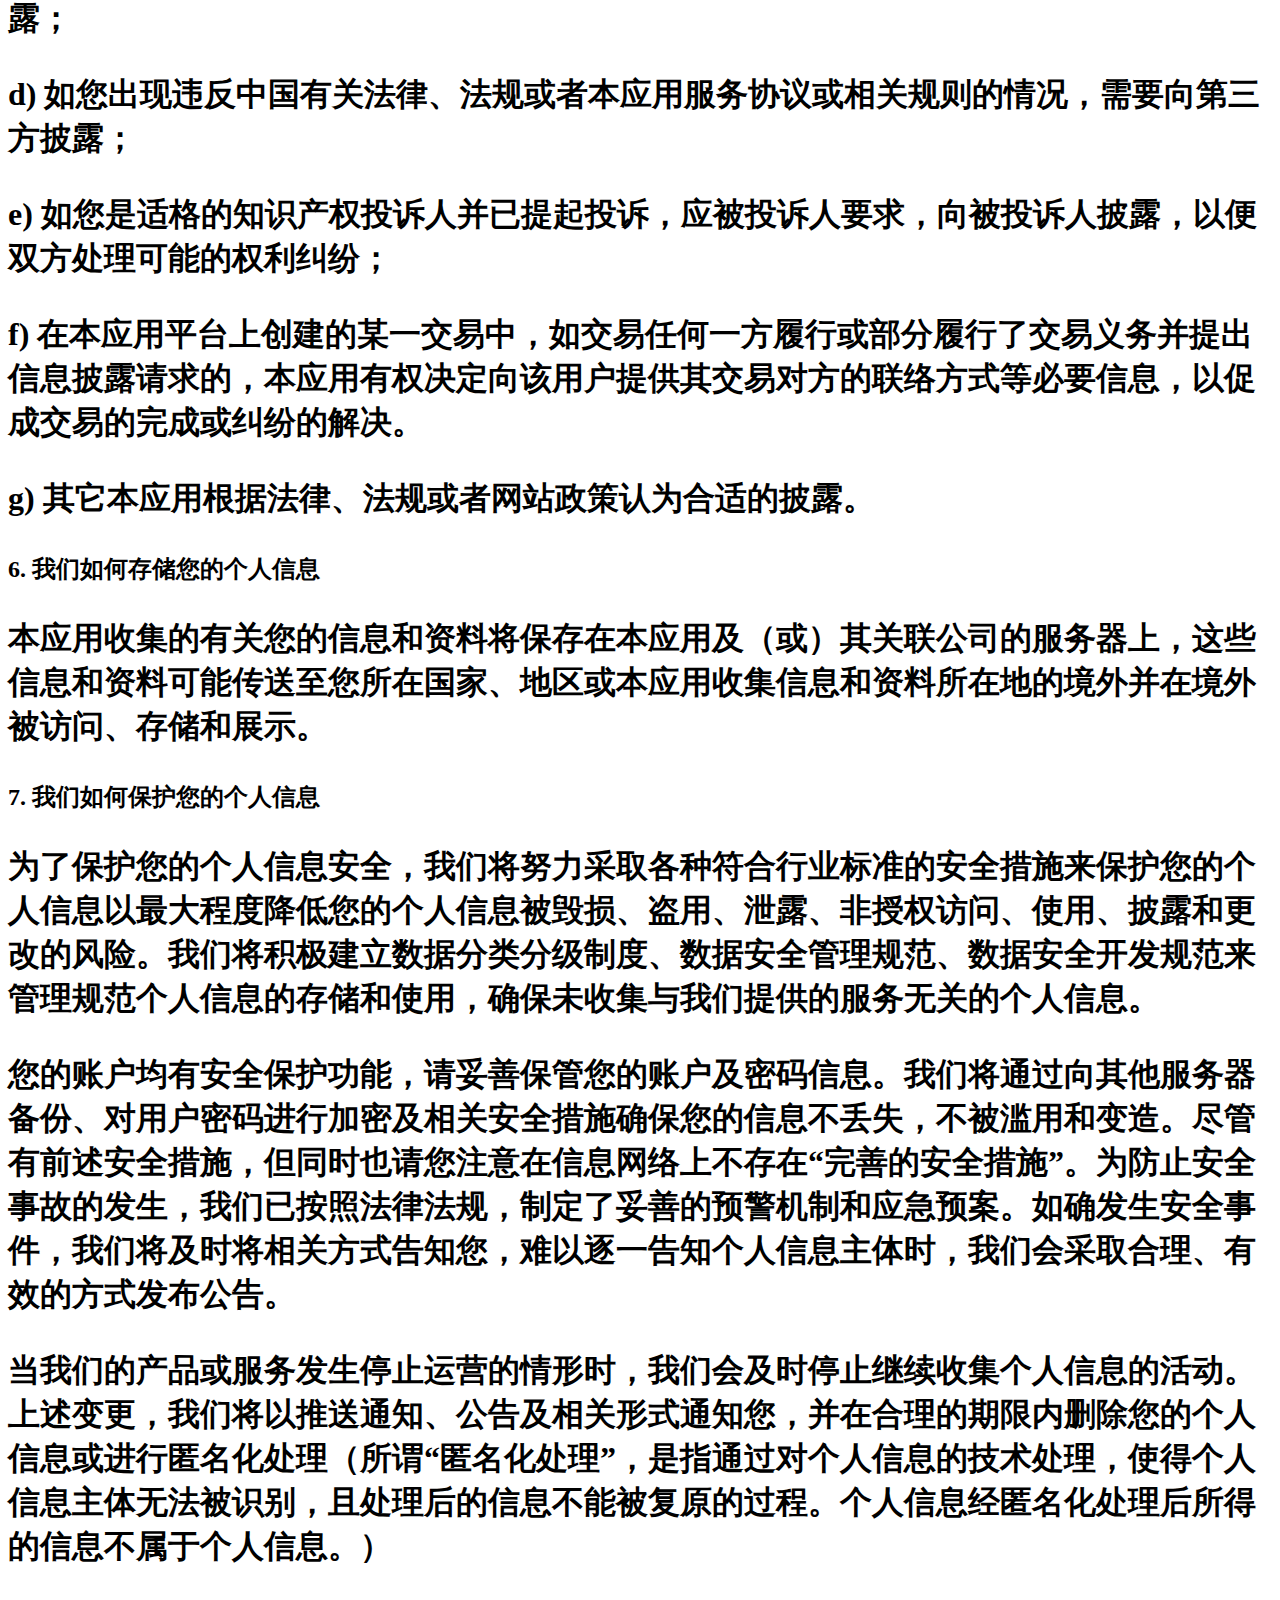
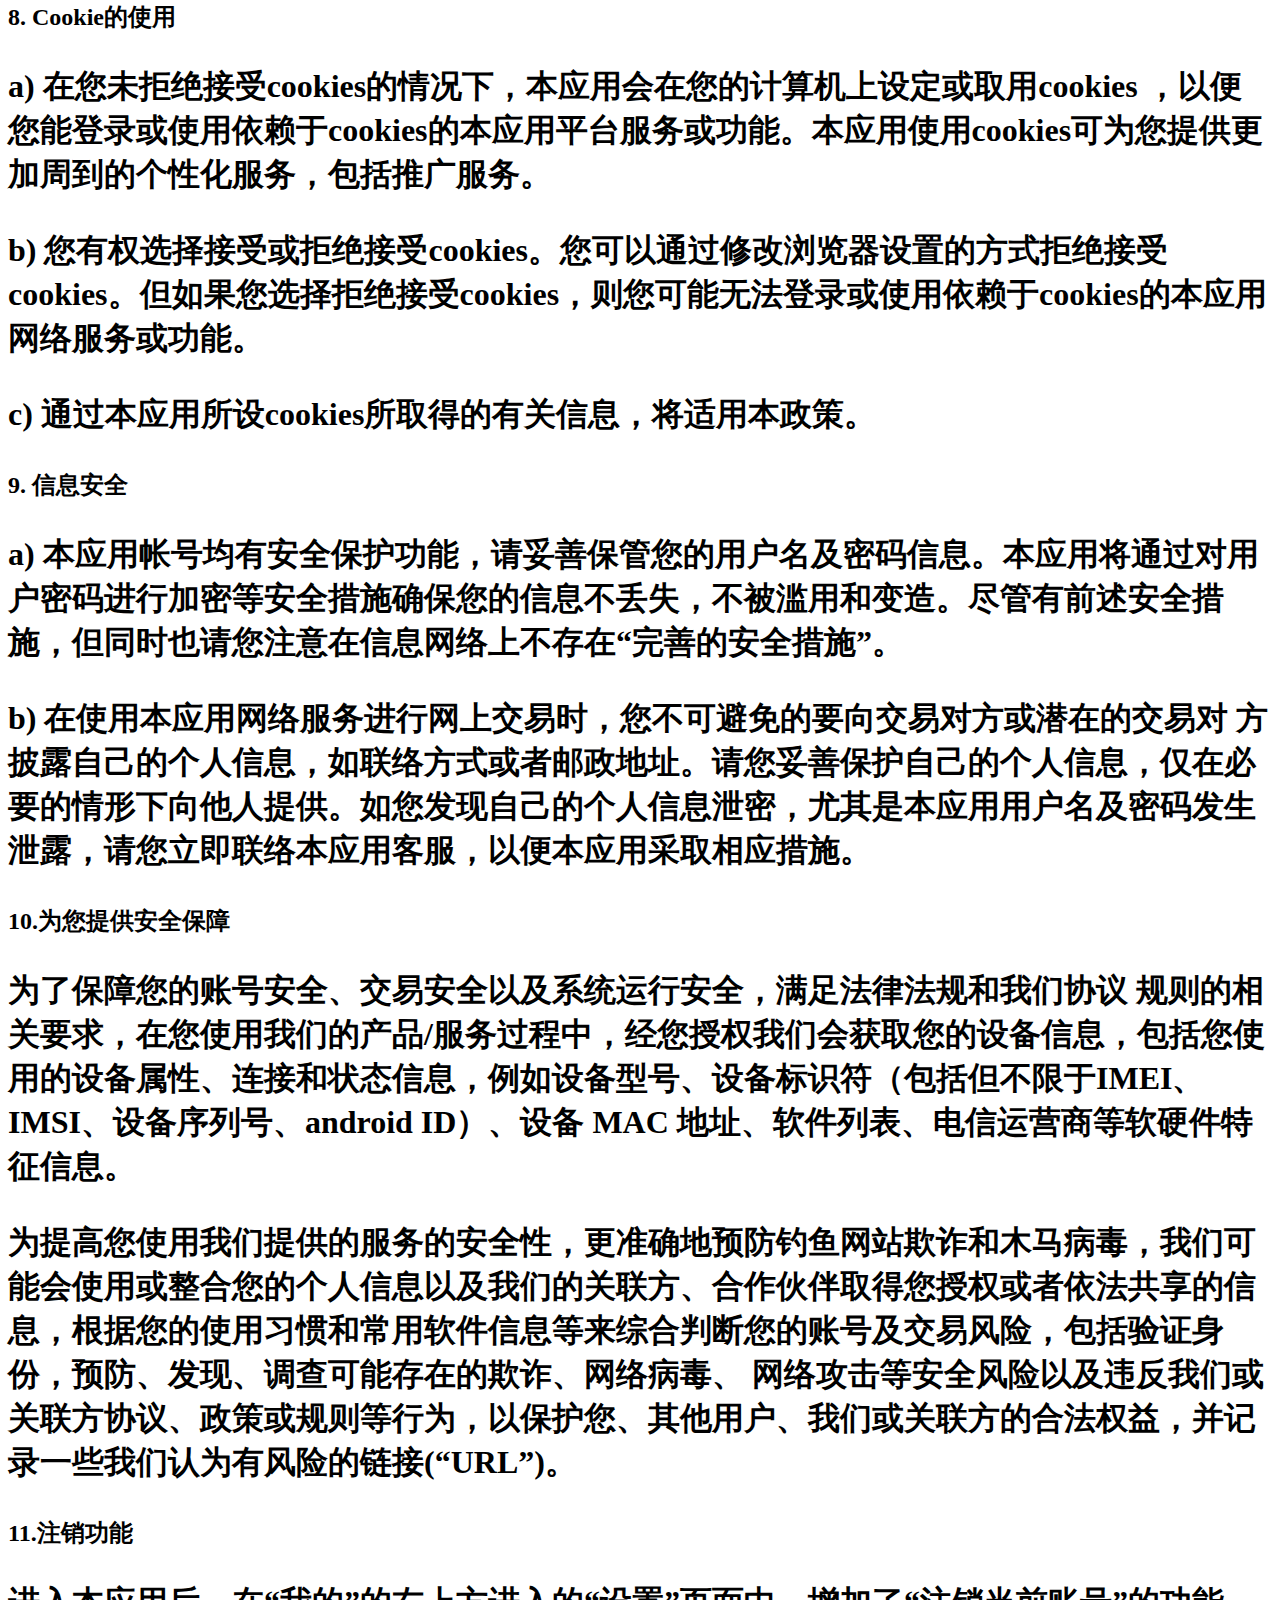
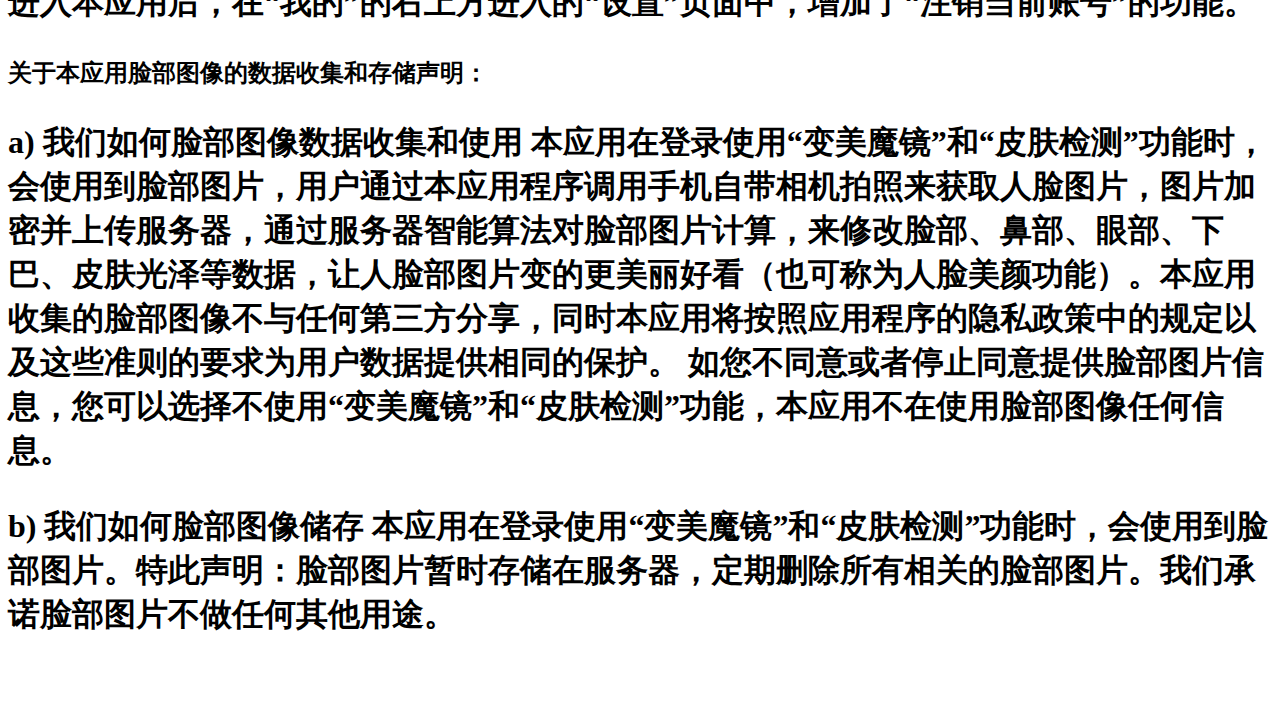
<file: privacy_policy.html>
<!DOCTYPE html>
<html>

<head>
  <meta charset="utf-8">
  <meta name="viewport"
    content="width=device-width, initial-scale=1.0, minimum-scale=1.0, maximum-scale=1.0, user-scalable=no">
  <meta http-equiv="X-UA-Compatible" content="IE=edge,chrome=1">
  <meta name="apple-mobile-web-app-capable" content="yes">
  <meta name="apple-mobile-web-app-status-bar-style" content="black">
  <title>隐私政策</title>
</head>

<body>
  <h1>隐私政策 &amp; 服务协议</h1><h1><p>本应用尊重并保护所有服务用户的个人隐私权。为了给您提供更准确、更有个性化的服务，本应用会按照本隐私权政策的规定使用和披露您的个人信息。但本应用将以高度的勤勉、审慎义务对待这些信息。除本隐私权政策另有规定外，在未征得您事先许可的情况下，本应用不会将这些信息对外披露或向第三方提供。</p><p>本应用会不时更新本隐私权政策。 您在同意本应用服务使用协议之时，即视为您已经同意本隐私权政策全部内容。本隐私权政策属于本应用服务使用协议不可分割的一部分。</p><p>请您在使用我们提供的各项产品/服务前，仔细阅读并充分理解本 《隐私政策&amp;服务协议》并作出相应选择。 一旦您使用或继续使用我们的产品/服务时，即意味着您同意我们按照本隐私政 策处理您的相关信息。 如对本隐私政策有任何疑问，您可以与我们联系。</p></h1><h2>1. 适用范围</h2><h1><p>a) 在您注册本应用帐号时，您根据本应用要求提供的个人注册信息；</p><p>b) 在您使用本应用网络服务，或访问本应用平台网页时，本应用自动接收并记录的您的浏览器和计算机上的信息，包括但不限于您的IP地址、浏览器的类型、使用的语言、访问日期和时间、软硬件特征信息及您需求的网页记录等数据；</p><p>c) 本应用通过合法途径从商业伙伴处取得的用户个人数据。 您了解并同意，以下信息不适用本隐私权政策：</p><p>①您在使用本应用平台提供的搜索服务时输入的关键字信息；</p><p>②本应用收集到的您在本应用发布的有关信息数据，包括但不限于参与活动、成交信息及评价详情；</p><p>③违反法律规定或违反本应用规则行为及本应用已对您采取的措施。</p><p>d）本应用提供的产品/服务（包括未设独立隐私政策的本应用及关联公司提供的产品/服务），均适用本隐私政策。此外，针对某些特定的产品/服务，我们还将制定单独的隐私政策，向您说明这些产品/服务的特殊政策。如相关特定的隐私政策与本隐私政策有不一致之处，适用该特定隐私政策。请您注意，本政策不适用于您通过我们的产品/服务而接入的其他第三方产品/服务(“其他第三方”，包括您的交易相对方、任何第三方网站以及第三方服务提供者等)，具体规定请参照该第三方的隐私政策或类似声明。</p></h1><h2>2.我们如何收集和使用您的个人信息以及为何收集您的个人信息</h2><h1><p>我们会遵循正当、合法、必要的原则，出于本政策所述的下列目的收集和使用您的个人信息。请您在使用我们提供的各项产品/服务前，仔细阅读并充分理解本《隐私政策》并作出相应选择。一旦您使用或继续使用我们的产品/服务时，即意味着您同意我们按照本隐私政策处理您的相关信息。</p><p>请您注意，本政策不适用于您通过我们的产品/服务而接入的其他第三方产品/服务(“其他第三方”，包括您的交易相对方、任何第三方网站以及第三方服务提供者等)，具体规定请参照该第三方的隐私政策或类似声明。</p><p>a) 为遵守法律法规的要求，以及向您提供更个性化、更便捷的服务，在您注册成为本应用用户时，您需要至少提供号码以创建本应用账号，并完善相关的网络身份识别信息（如头像、昵称及登录密码等）。本应用获取用户手机号码用于登录、注册账号以及一键登录功能。</p><p>b）您还可以根据自身需求选择填写或更改性别、出生年月日以及地区来完善您的信息，但如您不提供此类信息，不会影响您使用本产品和相关服务。获取您的出生年月日信息是因为我司会在会员生日以及年终庆等活动派发会员礼，获取您的性别信息时为方便我司根据不同性别准备相应的会员礼。</p></h1><h2>设备权限对应功能、功能场景说明以及是否可关闭</h2><h1><table><tbody><tr><td><p>设备权限</p></td><td><p>对应功能</p></td><td><p>功能场景说明</p></td><td><p>是否可关闭</p></td></tr><tr><td><p>麦克风</p></td><td><p>1、智能客服聊天</p></td><td><p>1、智能客服聊天可以开启麦克风录制语音聊天信息</p></td><td><p>可以在手机设置中关闭，关闭后仅影响对应功能，不影响APP其他功能</p></td></tr><tr><td><p>通知</p></td><td><p>1、系统通知<br/>2、预约消息<br/>3、充值消息<br/>4、消费信息<br/>5、每日资讯<br/>6、优惠活动</p></td><td><p>1、APP相关消息推送<br/>2、预约项目或预约到店咨询成功后的预约成功消息推送<br/>3、充值成功消息推送<br/>4、消费信息推送<br/>5、消息中心每日资讯推送<br/>6、消息中心优惠活动推送</p></td><td><p>可以在APP设置中关闭，关闭后仅影响对应功能，不影响APP其他功能</p></td></tr><tr><td><p>网络权限</p></td><td><p>核心业务功能</p></td><td><p>APP接口内容读取与更新</p></td><td><p>可以在手机设置中关闭，关闭后APP内容无法实时读取与更新，无法正常使用APP</p></td></tr><tr><td><p>相机</p></td><td><p>1、发布变美日记<br/>2、变美魔镜、皮肤检测功能<br/>3、扫一扫<br/>4、咨询问诊功能<br/>5、用户头像<br/>6、咨询问诊</p></td><td><p>1、发布变美日记时进行拍摄<br/>2、使用变美魔镜、皮肤检测功能时进行拍摄<br/>3、首页二维码扫码功能<br/>4、使用咨询问诊功能时进行拍摄<br/>5、用户头像的拍摄<br/>6、咨询问诊的用户皮肤、整形信息的拍摄</p></td><td><p>可以在手机设置中关闭，关闭后仅影响对应功能，不影响APP其他功能</p></td></tr><tr><td><p>照片</p></td><td><p>1、发布变美日记<br/>2、咨询问诊功能</p></td><td><p>1、发布变美日记时上传照片<br/>2、使用咨询问诊功能时上传照片</p></td><td><p>可以在手机设置中关闭，关闭后仅影响对应功能，不影响APP其他功能</p></td></tr><tr><td><p>日历</p></td><td><p>预约挂号功能</p></td><td><p>预约挂号功能时选择日期会使用日历</p></td><td><p>不可以，预约必须选择具体的日期</p></td></tr><tr><td><p>悬浮窗</p></td><td><p>智能客服功能</p></td><td><p>智能客服入口图标悬浮于其他内容之上</p></td><td><p>不可以</p></td></tr><tr><td><p>地理位置</p></td><td><p>1、预约到院咨询<br/>2、客服中心</p></td><td><p>1、预约到院咨询功能的预约专车功能会获取地理位置<br/>2、客服中心发送地址地图后客户点击地图会获取客户地址并打开导航</p></td><td><p>可以在手机设置中关闭，关闭后仅影响对应功能，不影响APP其他功能</p></td></tr><tr><td><p>存储</p></td><td><p>1、图片本地缓存<br/>2、APP稳定运行<br/>3、发布美丽日记<br/>4、分享功能</p></td><td><p>1、图片本地缓存<br/>2、日志信息记录、信息缓存<br/>3、发布美丽日记时读取相册内容<br/>4、分享时缓存分享数据</p></td><td><p>可以在手机设置中关闭，关闭后仅影响对应功能，不影响APP其他功能</p></td></tr><tr><td><p>获取电话状态（包括设备信息）</p></td><td><p>一键登录功能</p></td><td><p>一键登录功能</p></td><td><p>可以在手机设置中关闭，关闭后仅影响对应功能，不影响APP其他功能</p></td></tr></tbody></table></h1><h2>3.有关第三方提供产品和/或服务的特别说明</h2><h1><p>合作的第三方SDK服务商：当您使用本应用中由第三方提供的功能时，我们可能会接入由第三方提供的软件开发包（SDK）以实现相关功能。此时，第三方SDK服务商可能会手机您相关的个人信息。前述服务商收集和处理信息等行为遵守其自身的隐私条款，而不适用于本政策。为了最大程度保障您的信息安全，我们建议您在使用任何第三方SDK类服务前先行查看其隐私条约。为了保障您的合法权益，如您发现这等SDK或其他类似的应用程序存在风险时，建议您立即终止相关操作并及时与我们取得联系。</p><p>a）一键登录功能：为给您提供账号登录--一键登录功能，第三方服务商可能会获取您的必要信息、网络相关信息、地理位置信息；</p><p>b）消息推送服务：为给您提供消息推送，第三方推送服务商可能会获取您的推送SDK版本号、必要设备信息、手机状态信息、地理位置信息、网络相关信息以便更精确的向您推送信息；</p><p>c）地理位置服务：为给您提供来院导航服务，第三方地理位置服务商会手机您的设备信息和地理位置信息以便可以向您更精确的提供导航功能。</p><p>d）QQ以及微信分享功能：用户使用QQ以及微信分享功能时，第三方服务商会读取您的软件安装列表信息以检查用户是否下载本软件以便能成功使用分享功能。</p></h1><h2>第三方SDK对应功能、方式以及应用范围</h2><h1><table><tbody><tr><td><p>第三方SDK名称</p></td><td><p>对应功能</p></td><td><p>方式</p></td><td><p>应用范围</p></td></tr><tr><td><p>极光推送SDK</p></td><td><p>本应用通过极光推送发送平台的系统通知</p></td><td><p>集成</p></td><td><p>仅应用在推送消息功能</p></td></tr><tr><td><p>360奇虎SDK</p></td><td><p>程序包加密</p></td><td><p>集成</p></td><td><p>程序包加密</p></td></tr><tr><td><p>腾讯bugly SDK</p></td><td><p>通过腾讯bugly SDK收集异常上报以及运营统计数据</p></td><td><p>集成</p></td><td><p>收集本应用异常上报以及运营统计数据</p></td></tr><tr><td><p>移动一键登录、创蓝闪验SDK</p></td><td><p>本应用通过移动一键登录功能进行免注册登录</p></td><td><p>集成</p></td><td><p>仅适用用户登录功能</p></td></tr><tr><td><p>百度地图SDK</p></td><td><p>客户来院导航功能</p></td><td><p>集成</p></td><td><p>仅适用导航功能</p></td></tr><tr><td><p>融云SDK</p></td><td><p>即时聊天功能</p></td><td><p>集成</p></td><td><p>仅适用聊天功能</p></td></tr><tr><td><p>快商科技SDK</p></td><td><p>在线联系客服人员</p></td><td><p>集成</p></td><td><p>仅适用在线联系客服</p></td></tr><tr><td><p>QQ互联、QQ分享SDK</p></td><td><p>QQ分享功能</p></td><td><p>集成</p></td><td><p>仅适用QQ分享功能</p></td></tr><tr><td><p>微信SDK</p></td><td><p>微信分享功能</p></td><td><p>集成</p></td><td><p>仅适用微信分享功能</p></td></tr><tr><td><p>腾讯云直播SDK</p></td><td><p>本APP暂不提供直播功能</p></td><td><p>集成但不使用</p></td><td><p>本APP暂不提供直播功能</p></td></tr></tbody></table></h1><h2>第三方SDK读取用户信息目的</h2><h1><table><tbody><tr><td><p>第三方SDK名称</p></td><td><p>读取用户信息目的</p></td></tr><tr><td><p><strong>极光推送SDK</strong></p></td><td><p>向个人进行推送服务，可在APP设置页面关闭</p></td></tr><tr><td><p><strong>移动一键登录、创蓝闪验SDK</strong></p></td><td><p>一键登录需要读取个人信息</p></td></tr><tr><td><p><strong>百度地图SDK</strong></p></td><td><p>向用户提供来院导航功能</p></td></tr><tr><td><p><strong>QQ互联、QQ分享SDK</strong></p></td><td><p>为用户提供分享功能</p></td></tr><tr><td><p><strong>微信SDK</strong></p></td><td><p>为用户提供分享功能</p></td></tr><tr><td><p><strong>融云SDK</strong></p></td><td><p>为聊天信息更好更迅速送达</p></td></tr></tbody></table></h1><h2>4. 信息使用</h2><h1><p>a) 本应用不会向任何无关第三方提供、出售、出租、分享或交易您的个人信息，除非事先得到您的许可，或该第三方和本应用（含本应用关联公司）单独或共同为您提供服务，且在该服务结束后，其将被禁止访问包括其以前能够访问的所有这些资料。</p><p>b) 本应用亦不允许任何第三方以任何手段收集、编辑、出售或者无偿传播您的个人信息。任何本应用平台用户如从事上述活动，一经发现，本应用有权立即终止与该用户的服务协议。</p><p>c) 为服务用户的目的，本应用可能通过使用您的个人信息，向您提供您感兴趣的信息，包括但不限于向您发出产品和服务信息，或者与本应用合作伙伴共享信息以便他们向您发送有关其产品和服务的信息（后者需要您的事先同意）。</p><p>d) 本应用登录使用中“变美魔镜”和“皮肤检测”功能会使用到脸部图像，通过算法以完成模拟整形和皮肤检测分析功能，如您不同意或者停止同意提供前述信息，您可以选择不使用上述功能，本应用不再使用脸部图像任何信息。</p><p>e）您可以通过本应用为其他人预定各类产品/服务，并提供该实际服务接收人的有关信息，此前请您确保已取得相关人的授权。如果我们将信息用于本政策未载明的其他用途，或者将基于特定目的收集而来的信息用于其他目的时，会单独征求您的授权同意。</p><p>f）请您知悉，以下情形中，我们收集、使用个人信息无需征得您的授权同意：</p><p>①与国家安全、国防安全有关的；</p><p>②与公共安全、公共卫生、重大公共利益有关的；</p><p>③与犯罪侦查、起诉、审判和判决执行等有关的；</p><p>④出于维护个人信息主体或其他个人的生命、财产等重大合法权益但又很难得到本人同意的；</p><p>⑤所收集的个人信息是个人信息主体自行向社会公众公开的；</p><p>⑥从合法公开披露的信息中收集的您的个人信息的，如合法的新闻报道、政府信息公开等渠道；但是您明确拒绝或者处理该信息侵害您重大利益的除外。</p><p>⑦根据您的要求签订合同所必需的；</p><p>⑧用于维护所提供的产品与/或服务的安全稳定运行所必需的，例如发现、处置产品与/或服务的故障；</p><p>⑨为合法的新闻报道所必需的；</p><p>⑩学术研究机构基于公共利益开展统计或学术研究所必要，且对外提供学术研究或描述的结果时，对结果中所包含的个人信息进行去标识化处理的；</p><p>⑪法律法规规定的其他情形。</p><p>请注意，单独或与其他信息相结合无法识别您的身份或者与您直接建立联系的信息，不属于个人信息。如果我们将单独无法与任何特定个人建立联系的信息与其他信息结合用于识别自然人个人身份，或者将其与个人信息结合使用，则在结合使用期间，此类信息将被视为个人信息。</p></h1><h2>5. 我们如何披露您的个人信息</h2><h1><p>在如下情况下，本应用将依据您的个人意愿或法律的规定全部或部分的披露您的个人信息：</p><p>a) 经您事先同意，向第三方披露；</p><p>b) 为提供您所要求的产品和服务，而必须和第三方分享您的个人信息；</p><p>c) 根据法律的有关规定，或者行政或司法机构的要求，向第三方或者行政、司法机构披露；</p><p>d) 如您出现违反中国有关法律、法规或者本应用服务协议或相关规则的情况，需要向第三方披露；</p><p>e) 如您是适格的知识产权投诉人并已提起投诉，应被投诉人要求，向被投诉人披露，以便双方处理可能的权利纠纷；</p><p>f) 在本应用平台上创建的某一交易中，如交易任何一方履行或部分履行了交易义务并提出信息披露请求的，本应用有权决定向该用户提供其交易对方的联络方式等必要信息，以促成交易的完成或纠纷的解决。</p><p>g) 其它本应用根据法律、法规或者网站政策认为合适的披露。</p></h1><h2>6. 我们如何存储您的个人信息</h2><h1><p>本应用收集的有关您的信息和资料将保存在本应用及（或）其关联公司的服务器上，这些信息和资料可能传送至您所在国家、地区或本应用收集信息和资料所在地的境外并在境外被访问、存储和展示。</p></h1><h2>7. 我们如何保护您的个人信息</h2><h1><p>为了保护您的个人信息安全，我们将努力采取各种符合行业标准的安全措施来保护您的个人信息以最大程度降低您的个人信息被毁损、盗用、泄露、非授权访问、使用、披露和更改的风险。我们将积极建立数据分类分级制度、数据安全管理规范、数据安全开发规范来管理规范个人信息的存储和使用，确保未收集与我们提供的服务无关的个人信息。</p><p>您的账户均有安全保护功能，请妥善保管您的账户及密码信息。我们将通过向其他服务器备份、对用户密码进行加密及相关安全措施确保您的信息不丢失，不被滥用和变造。尽管有前述安全措施，但同时也请您注意在信息网络上不存在“完善的安全措施”。为防止安全事故的发生，我们已按照法律法规，制定了妥善的预警机制和应急预案。如确发生安全事件，我们将及时将相关方式告知您，难以逐一告知个人信息主体时，我们会采取合理、有效的方式发布公告。</p><p>当我们的产品或服务发生停止运营的情形时，我们会及时停止继续收集个人信息的活动。上述变更，我们将以推送通知、公告及相关形式通知您，并在合理的期限内删除您的个人信息或进行匿名化处理（所谓“匿名化处理”，是指通过对个人信息的技术处理，使得个人信息主体无法被识别，且处理后的信息不能被复原的过程。个人信息经匿名化处理后所得的信息不属于个人信息。）</p></h1><h2>8. Cookie的使用</h2><h1><p>a) 在您未拒绝接受cookies的情况下，本应用会在您的计算机上设定或取用cookies ，以便您能登录或使用依赖于cookies的本应用平台服务或功能。本应用使用cookies可为您提供更加周到的个性化服务，包括推广服务。</p><p>b) 您有权选择接受或拒绝接受cookies。您可以通过修改浏览器设置的方式拒绝接受cookies。但如果您选择拒绝接受cookies，则您可能无法登录或使用依赖于cookies的本应用网络服务或功能。</p><p>c) 通过本应用所设cookies所取得的有关信息，将适用本政策。</p></h1><h2>9. 信息安全</h2><h1><p>a) 本应用帐号均有安全保护功能，请妥善保管您的用户名及密码信息。本应用将通过对用户密码进行加密等安全措施确保您的信息不丢失，不被滥用和变造。尽管有前述安全措施，但同时也请您注意在信息网络上不存在“完善的安全措施”。</p><p>b) 在使用本应用网络服务进行网上交易时，您不可避免的要向交易对方或潜在的交易对 方披露自己的个人信息，如联络方式或者邮政地址。请您妥善保护自己的个人信息，仅在必要的情形下向他人提供。如您发现自己的个人信息泄密，尤其是本应用用户名及密码发生泄露，请您立即联络本应用客服，以便本应用采取相应措施。</p></h1><h2>10.为您提供安全保障</h2><h1><p>为了保障您的账号安全、交易安全以及系统运行安全，满足法律法规和我们协议 规则的相关要求，在您使用我们的产品/服务过程中，经您授权我们会获取您的设备信息，包括您使用的设备属性、连接和状态信息，例如设备型号、设备标识符（包括但不限于IMEI、IMSI、设备序列号、android&nbsp;ID）、设备 MAC 地址、软件列表、电信运营商等软硬件特征信息。</p><p>为提高您使用我们提供的服务的安全性，更准确地预防钓鱼网站欺诈和木马病毒，我们可能会使用或整合您的个人信息以及我们的关联方、合作伙伴取得您授权或者依法共享的信息，根据您的使用习惯和常用软件信息等来综合判断您的账号及交易风险，包括验证身份，预防、发现、调查可能存在的欺诈、网络病毒、 网络攻击等安全风险以及违反我们或关联方协议、政策或规则等行为，以保护您、其他用户、我们或关联方的合法权益，并记录一些我们认为有风险的链接(“URL”)。</p></h1><h2>11.注销功能</h2><h1><p>进入本应用后，在“我的”的右上方进入的“设置”页面中，增加了“注销当前账号”的功能。</p></h1><h2>关于本应用脸部图像的数据收集和存储声明：</h2><h1><p>a) 我们如何脸部图像数据收集和使用 本应用在登录使用“变美魔镜”和“皮肤检测”功能时，会使用到脸部图片，用户通过本应用程序调用手机自带相机拍照来获取人脸图片，图片加密并上传服务器，通过服务器智能算法对脸部图片计算，来修改脸部、鼻部、眼部、下巴、皮肤光泽等数据，让人脸部图片变的更美丽好看（也可称为人脸美颜功能）。本应用收集的脸部图像不与任何第三方分享，同时本应用将按照应用程序的隐私政策中的规定以及这些准则的要求为用户数据提供相同的保护。 如您不同意或者停止同意提供脸部图片信息，您可以选择不使用“变美魔镜”和“皮肤检测”功能，本应用不在使用脸部图像任何信息。</p><p>b) 我们如何脸部图像储存 本应用在登录使用“变美魔镜”和“皮肤检测”功能时，会使用到脸部图片。特此声明：脸部图片暂时存储在服务器，定期删除所有相关的脸部图片。我们承诺脸部图片不做任何其他用途。</p><br/></h1>
</body>

</html>
</file>
<file: css/index.min.css>
﻿@charset "utf-8";.swiper-container{margin:0 auto;position:relative;overflow:hidden;-webkit-backface-visibility:hidden;-moz-backface-visibility:hidden;-ms-backface-visibility:hidden;-o-backface-visibility:hidden;backface-visibility:hidden;z-index:1}
.swiper-wrapper{position:relative;width:100%;-webkit-transition-property:-webkit-transform,left,top;-webkit-transition-duration:0s;-webkit-transform:translate3d(0px,0,0);-webkit-transition-timing-function:ease;-moz-transition-property:-moz-transform,left,top;-moz-transition-duration:0s;-moz-transform:translate3d(0px,0,0);-moz-transition-timing-function:ease;-o-transition-property:-o-transform,left,top;-o-transition-duration:0s;-o-transform:translate3d(0px,0,0);-o-transition-timing-function:ease;-o-transform:translate(0px,0px);-ms-transition-property:-ms-transform,left,top;-ms-transition-duration:0s;-ms-transform:translate3d(0px,0,0);-ms-transition-timing-function:ease;transition-property:transform,left,top;transition-duration:0s;transform:translate3d(0px,0,0);transition-timing-function:ease;-webkit-box-sizing:content-box;-moz-box-sizing:content-box;box-sizing:content-box}
.swiper-free-mode>.swiper-wrapper{-webkit-transition-timing-function:ease-out;-moz-transition-timing-function:ease-out;-ms-transition-timing-function:ease-out;-o-transition-timing-function:ease-out;transition-timing-function:ease-out;margin:0 auto}
.swiper-slide{float:left;-webkit-box-sizing:content-box;-moz-box-sizing:content-box;box-sizing:content-box}
.swiper-wp8-horizontal{-ms-touch-action:pan-y}
.swiper-wp8-vertical{-ms-touch-action:pan-x}
.swiper-container{}
.swiper-slide{}
.swiper-slide-active{}
.swiper-slide-visible{}
.swiper-pagination-switch{}
.swiper-active-switch{}
.swiper-visible-switch{}
html{overflow:hidden;}
body{width:100%;height:100%;font-family:"微软雅黑",Arial;}
header,section{width:100%;}
table{border-collapse:collapse;}
a:focus{outline:none;}
header{position:fixed;height:74px;color:#ccc;z-index:999;}
header.fixed{height:70px;}
header .logo{position:fixed;top:10px;left:60px;width:260px;-webkit-transition:all .2s ease-in-out 0s;-moz-transition:all .2s ease-in-out 0s;-ms-transition:all .2s ease-in-out 0s;-o-transition:all .2s ease-in-out 0s;transition:all .2s ease-in-out 0s;}
header.fixed .logo{width:210px;top:14px;}
header .logo img.mini{display:none;}
header .cert{position:absolute;top:-50px;left:50px;font-size:16px;color:#fff000;-webkit-transition:top .2s ease-in-out 0s;-moz-transition:top .2s ease-in-out 0s;-ms-transition:top .2s ease-in-out 0s;-o-transition:top .2s ease-in-out 0s;transition:top .2s ease-in-out 0s;}
header .cert.active{top:85px;}
header nav.menu{margin:36px 0 0 110px;text-align:center;-webkit-transition:all .2s ease-in-out 0s;-moz-transition:all .2s ease-in-out 0s;-ms-transition:all .2s ease-in-out 0s;-o-transition:all .2s ease-in-out 0s;transition:all .2s ease-in-out 0s;}
header.fixed nav.menu{margin:22px 0 0 85px;}
header nav.menu ul li{margin:0 12px;font-size:20px;-webkit-transition:all .2s ease-in-out 0s;-moz-transition:all .2s ease-in-out 0s;-ms-transition:all .2s ease-in-out 0s;-o-transition:all .2s ease-in-out 0s;transition:all .2s ease-in-out 0s;}
header.fixed nav.menu ul li{margin:0 10px;font-size:16px;}
header nav.menu ul li a{color:#ccc;letter-spacing:2px;cursor:pointer;}
header nav.menu ul li a:hover,header nav.menu ul li.active a{color:#00dfb9;text-decoration:none;}
header nav.menu .line{position:absolute;top:0px;width:0px;height:3px;font-size:3px;background-color:#00dfb9;display:none;}
header .hotline{position:fixed;top:32px;right:215px;-webkit-transition:all .2s ease-in-out 0s;-moz-transition:all .2s ease-in-out 0s;-ms-transition:all .2s ease-in-out 0s;-o-transition:all .2s ease-in-out 0s;transition:all .2s ease-in-out 0s;}
header.fixed .hotline{top:20px;right:185px;}
header .hotline span{position:fixed;color:#00dfb9;font-family:Arial;font-weight:bold;font-size:26px;letter-spacing:1px;-webkit-transition:all .2s ease-in-out 0s;-moz-transition:all .2s ease-in-out 0s;-ms-transition:all .2s ease-in-out 0s;-o-transition:all .2s ease-in-out 0s;transition:all .2s ease-in-out 0s;}
header.fixed .hotline span{font-size:20px;}
header .hotline u{position:fixed;top:35px;right:230px;display:block;width:30px;height:30px;text-decoration:none;background:url(../images/icons.png) no-repeat;-webkit-transition:all .2s ease-in-out 0s;-moz-transition:all .2s ease-in-out 0s;-ms-transition:all .2s ease-in-out 0s;-o-transition:all .2s ease-in-out 0s;transition:all .2s ease-in-out 0s;}
header.fixed .hotline u{top:20px;right:195px;}
header .hotline a{color:#00dfb9;}
header .menu-icon{position:fixed;top:34px;right:48px;font-size:24px;color:#00dfb9;z-index:99;display:none;}
header.fixed .menu-icon{top:18px;}
header .menu-icon a{color:#00dfb9;text-decoration:none;}
header .menu-icon span{margin-left:15px;-moz-opacity:0.5;opacity:0.5;cursor:pointer;-webkit-transition:all .3s ease-in-out 0s;-moz-transition:all .3s ease-in-out 0s;-ms-transition:all .3s ease-in-out 0s;-o-transition:all .3s ease-in-out 0s;transition:all .3s ease-in-out 0s;}
header .menu-icon span.glyphicon-earphone{display:none;}
header .menu-icon span:hover,header .menu-icon span.active{-moz-opacity:1;opacity:1;-webkit-transition:all .3s ease-in-out 0s;-moz-transition:all .3s ease-in-out 0s;-ms-transition:all .3s ease-in-out 0s;-o-transition:all .3s ease-in-out 0s;transition:all .3s ease-in-out 0s;}
header .bg{position:absolute;top:0px;width:100%;height:0px;background:#111;-moz-opacity:0.6;opacity:0.6;z-index:-1;-webkit-transition:all .2s ease-in-out 0s;-moz-transition:all .2s ease-in-out 0s;-ms-transition:all .2s ease-in-out 0s;-o-transition:all .2s ease-in-out 0s;transition:all .2s ease-in-out 0s;}
header.fixed .bg{height:70px;}
div.welcome{position:fixed;width:100%;height:100%;background-color:#eee;-moz-background-size:cover;background-size:cover;-webkit-transition:all .3s ease-in-out .5s;-moz-transition:all .3s ease-in-out .5s;-ms-transition:all .3s ease-in-out .5s;-o-transition:all .3s ease-in-out .5s;transition:all .3s ease-in-out .5s;z-index:999;}
div.welcome p{position:absolute;margin:0px;padding:0px;width:496px;height:300px;padding-top:300px;top:50%;left:50%;margin-top:-200px;margin-left:-248px;color:#19b3a5;font-size:20px;text-align:center;background:url(../images/welcome_words.png) no-repeat;overflow:hidden;}
div.welcome p u{display:block;width:100%;height:100%;background:url(../images/loading.gif) no-repeat center center;}
section{position:relative;overflow:hidden;}
.video .swiper-container{width:100%;}
.video .swiper-container .swiper-slide{position:relative;overflow:hidden;}
.video .swiper-container .nth1{background:url(../images/wp1_1.jpg) 50% 35%;-moz-background-size:cover;background-size:cover;}
.video .swiper-container .nth1 .box{position:relative;margin:0 auto;-webkit-transition:all .3s ease-in-out 0s;-moz-transition:all .3s ease-in-out 0s;-ms-transition:all .3s ease-in-out 0s;-o-transition:all .3s ease-in-out 0s;transition:all .3s ease-in-out 0s;z-index:10;}
.video .swiper-container .nth1 .box .left{position:absolute;left:-300px;width:123px;height:231px;background:url(../images/words.png) no-repeat top right;-moz-opacity:0;opacity:0;-webkit-transition:all .5s ease-in-out 0s;-moz-transition:all .5s ease-in-out 0s;-ms-transition:all .5s ease-in-out 0s;-o-transition:all .5s ease-in-out 0s;transition:all .5s ease-in-out 0s;}
.video .swiper-container .nth1.active .box .left{left:-10px;-moz-opacity:1;opacity:1;}
.video .swiper-container .nth1 .box .right{position:absolute;right:-500px;margin:30px 0 0 120px;-moz-opacity:0;opacity:0;-webkit-transition:all .5s ease-in-out 0s;-moz-transition:all .5s ease-in-out 0s;-ms-transition:all .5s ease-in-out 0s;-o-transition:all .5s ease-in-out 0s;transition:all .5s ease-in-out 0s;}
.video .swiper-container .nth1.active .box .right{right:-15px;-moz-opacity:1;opacity:1;}
.video .swiper-container .nth1 .box .right span{font-size:36px;color:White;}
.video .swiper-container .nth1 .box .right i{display:block;width:339px;height:66px;margin-bottom:5px;background:url(../images/words.png) no-repeat;}
.video .swiper-container .nth1 .box .right p{font-size:16px;line-height:25px;color:#ccc;}
.video .swiper-container .nth1 .shade{position:absolute;width:400%;height:1800px;background:url(../images/swiper_nth1_shade.png) no-repeat center top;-moz-background-size:cover;background-size:cover;-webkit-transition:width .8s ease-in-out .3s;-moz-transition:width .8s ease-in-out .3s;-ms-transition:width .8s ease-in-out .3s;-o-transition:width .8s ease-in-out .3s;transition:width .8s ease-in-out .3s;}
.video .swiper-container .nth1.active .shade{width:100%;}
.video .swiper-container .nth1 .line{position:relative;margin:0 auto;top:-91px;width:602px;height:413px;z-index:20;}
.video .swiper-container .nth1 .line u{display:block;width:0px;height:0px;border:1px dashed #22fae2;text-decoration:none;-moz-opacity:0;opacity:0;-webkit-transition:all .8s ease-in .7s;-moz-transition:all .8s ease-in .7s;-ms-transition:all .8s ease-in .7s;-o-transition:all .8s ease-in .7s;transition:all .8s ease-in .7s;}
.video .swiper-container .nth1.active .line u{width:600px;height:411px;-moz-opacity:1;opacity:1;}
.video .swiper-container .nth2{background:url(../images/wp1_2.jpg) 50% 20%;-moz-background-size:cover;background-size:cover;}
.video .swiper-container .nth2 .box{position:absolute;left:-350px;text-align:right;-webkit-transition:left .6s ease-in-out 0s;-moz-transition:left .6s ease-in-out 0s;-ms-transition:left .6s ease-in-out 0s;-o-transition:left .6s ease-in-out 0s;transition:left .6s ease-in-out 0s;z-index:10;}
.video .swiper-container .nth2 .box span{font-size:36px;color:White;}
.video .swiper-container .nth2 .box i{display:block;width:320px;height:65px;margin:10px 0px 8px 0px;background:url(../images/words.png) no-repeat 0px -72px;}
.video .swiper-container .nth2 .box p{margin:0px;font-size:16px;line-height:25px;color:#ccc;}
.video .swiper-container .nth2 .shade{width:100%;height:2000px;background:#0b151a;-moz-opacity:0;opacity:0;filter:alpha(opacity=0);-webkit-transition:all .5s ease-in-out 0s;-moz-transition:all .5s ease-in-out 0s;-ms-transition:all .5s ease-in-out 0s;-o-transition:all .5s ease-in-out 0s;transition:all .5s ease-in-out 0s;}
.video .swiper-container .nth2.active .shade{width:50%;-moz-opacity:0.6;opacity:0.6;filter:alpha(opacity=60);}
.video .swiper-container .nth3{background:url(../images/wp1_3.jpg) 50% center;-moz-background-size:cover;background-size:cover;}
.video .swiper-container .nth3 .box{position:relative;width:100%;}
.video .swiper-container .nth3 .box .top{font-size:80px;color:White;text-align:center;-moz-opacity:0;opacity:0;-webkit-transition:all .5s ease-in-out 0s;-moz-transition:all .5s ease-in-out 0s;-ms-transition:all .5s ease-in-out 0s;-o-transition:all .5s ease-in-out 0s;transition:all .5s ease-in-out 0s;z-index:10;}
.video .swiper-container .nth3.active .box .top{font-size:36px;-moz-opacity:1;opacity:1;}
.video .swiper-container .nth3 .box .mid{width:358px;height:66px;margin:0 auto;margin-top:20px;margin-bottom:10px;background:url(../images/words.png) no-repeat 0px -219px;-moz-opacity:0;opacity:0;-webkit-transition:all .3s ease-in-out 0s;-moz-transition:all .3s ease-in-out 0s;-ms-transition:all .3s ease-in-out 0s;-o-transition:all .3s ease-in-out 0s;transition:all .3s ease-in-out 0s;}
.video .swiper-container .nth3.active .box .mid{-moz-opacity:1;opacity:1;}
.video .swiper-container .nth3 .box .bottom{width:100%;color:#ccc;font-size:16px;line-height:30px;text-align:center;-moz-opacity:0;opacity:0;-webkit-transition:all .6s ease-in-out .3s;-moz-transition:all .6s ease-in-out .3s;-ms-transition:all .6s ease-in-out .3s;-o-transition:all .6s ease-in-out .3s;transition:all .6s ease-in-out .3s;z-index:10;}
.video .swiper-container .nth3.active .box .bottom{-moz-opacity:1;opacity:1;}
.video .swiper-container .nth4{background:url(../images/wp1_4.jpg) 50% top;-moz-background-size:cover;background-size:cover;}
.video .swiper-container .nth4 .box{position:relative;width:100%;}
.video .swiper-container .nth4 .box .top{position:relative;top:-100px;width:100%;text-align:center;-moz-opacity:0;opacity:0;-webkit-transition:all .3s linear 0s;-moz-transition:all .3s linear 0s;-ms-transition:all .3s linear 0s;-o-transition:all .3s linear 0s;transition:all .3s linear 0s;z-index:10;}
.video .swiper-container .nth4.active .box .top{top:0px;-moz-opacity:1;opacity:1;}
.video .swiper-container .nth4 .box .top span{font-size:36px;color:White;}
.video .swiper-container .nth4 .box .top i{display:block;width:242px;height:64px;margin:0 auto;margin-top:15px;background:url(../images/words.png) no-repeat 0px -147px;}
.video .swiper-container .nth4 .box .bottom{position:relative;top:100px;width:100%;margin-top:15px;font-size:16px;line-height:25px;color:#ccc;text-align:center;-moz-opacity:0;opacity:0;-webkit-transition:all .5s linear 0s;-moz-transition:all .5s linear 0s;-ms-transition:all .5s linear 0s;-o-transition:all .5s linear 0s;transition:all .5s linear 0s;z-index:10;}
.video .swiper-container .nth4.active .box .bottom{top:0px;-moz-opacity:1;opacity:1;}
.video .swiper-container .nth4 .box .bottom u{margin:0 5px;color:#00dfb9;text-decoration:none;}
.video .innerBox{position:absolute;bottom:40px;width:100%;z-index:10;}
.video .innerBox .news{margin:0 auto;margin-bottom:30px;width:400px;}
.video .innerBox .news span{float:left;margin:1px 15px 0px 0px;color:#00dfb9;font-weight:bold;}
.video .innerBox .news ul{float:left;}
.video .innerBox .news ul li a{color:#ddd;}
.video .innerBox .news a.more{float:right;color:#00dfb9;margin-top:-3px;text-decoration:none;border-bottom:1px dotted #00dfb9;-webkit-transition:color .3s ease-in-out 0s;-moz-transition:color .3s ease-in-out 0s;-ms-transition:color .3s ease-in-out 0s;-o-transition:color .3s ease-in-out 0s;transition:color .3s ease-in-out 0s;}
.video .innerBox .news a.more:hover{color:White;text-decoration:none;-webkit-transition:color .3s ease-in-out 0s;-moz-transition:color .3s ease-in-out 0s;-ms-transition:color .3s ease-in-out 0s;-o-transition:color .3s ease-in-out 0s;transition:color .3s ease-in-out 0s;}
.video .innerBox .guide{margin:0 auto;margin-bottom:80px;width:200px;}
.video .innerBox .guide a{display:block;float:left;margin:0 5px;width:40px;height:3px;font-size:3px;background:White;cursor:pointer;}
.video .innerBox .guide a.active{background:#00dfb9;}
.video .innerBox a.movedown{display:block;margin:0 auto;width:47px;height:47px;background:url(../images/icons.png) no-repeat 0px -60px;cursor:pointer;z-index:99;}
.video .innerBox a.movedown:hover{background:url(../images/icons.png) no-repeat 0px -112px;}
section.business{background:url(../images/wp2.jpg) 50% bottom;}
.business .box{position:relative;margin-top:-55px;-webkit-transition:all .3s ease-in-out 0s;-moz-transition:all .3s ease-in-out 0s;-ms-transition:all .3s ease-in-out 0s;-o-transition:all .3s ease-in-out 0s;transition:all .3s ease-in-out 0s;}
.business .box .caption{width:100%;text-align:center;-moz-opacity:0;opacity:0;-webkit-transition:all .5s ease-in-out 0s;-moz-transition:all .5s ease-in-out 0s;-ms-transition:all .5s ease-in-out 0s;-o-transition:all .5s ease-in-out 0s;transition:all .5s ease-in-out 0s;}
.business.active .box .caption{-moz-opacity:1;opacity:1;}
.business .box .caption i{display:block;margin:0 auto;margin-bottom:20px;width:320px;height:31px;background:url(../images/words.png) no-repeat 0px -294px;}
.business .box .caption span{font-size:24px;letter-spacing:3px;}
.business .box ul.items{margin:0 auto;margin-top:60px;}
.business .box ul.items li{width:200px;height:300px;margin:0 8px;background:url(../images/bg_green.png) no-repeat 0px 400px;overflow:hidden;}
.business .box ul.items li i{display:block;position:relative;margin:0 auto;margin-top:43px;height:69px;}
.business .box ul.items li.pc i{width:69px;background:url(../images/words.png) no-repeat -245px -357px;}
.business .box ul.items li.mobi i{width:64px;background:url(../images/words.png) no-repeat -416px -291px;}
.business .box ul.items li.sys i{width:76px;background:url(../images/words.png) no-repeat -415px -362px;}
.business .box ul.items li.app i{width:74px;background:url(../images/words.png) no-repeat -244px -439px;}
.business .box ul.items li.host i{width:79px;background:url(../images/words.png) no-repeat -420px -439px;}
.business .box ul.items li u{display:block;position:absolute;width:156px;height:156px;margin-left:22px;background:url(../images/words.png) no-repeat 0px -363px;-webkit-transition:all .5s ease-in-out 0s;-moz-transition:all .5s ease-in-out 0s;-ms-transition:all .5s ease-in-out 0s;-o-transition:all .5s ease-in-out 0s;transition:all .5s ease-in-out 0s;}
.business .box ul.items li u.cl{clip:rect(0px,156px,-10px,78px);}
.business.active .box ul.items li u.cl{clip:rect(0px,156px,156px,78px);}
.business .box ul.items li u.cr{clip:rect(156px,78px,156px,0px);}
.business.active .box ul.items li u.cr{clip:rect(0px,78px,156px,0px);}
.business .box ul.items li strong{display:block;margin-top:70px;font-size:16px;font-weight:normal;text-align:center;}
.business .box ul.items li p{position:relative;top:200px;color:White;font-family:Arial,"宋体";font-size:12px;line-height:20px;text-align:center;}
.business .box ul.items li:hover{background-position:0px 0px;-webkit-transition:all .5s ease-in-out .3s;-moz-transition:all .5s ease-in-out .3s;-ms-transition:all .5s ease-in-out .3s;-o-transition:all .5s ease-in-out .3s;transition:all .5s ease-in-out .3s;}
.business .box ul.items li:hover i{-webkit-transition:all .5s ease-in-out .4s;-moz-transition:all .5s ease-in-out .4s;-ms-transition:all .5s ease-in-out .4s;-o-transition:all .5s ease-in-out .4s;transition:all .5s ease-in-out .4s;}
.business .box ul.items li.pc:hover i{background:url(../images/words.png) no-repeat -168px -357px;}
.business .box ul.items li.mobi:hover i{background:url(../images/words.png) no-repeat -337px -291px;}
.business .box ul.items li.sys:hover i{background:url(../images/words.png) no-repeat -327px -362px;}
.business .box ul.items li.app:hover i{background:url(../images/words.png) no-repeat -164px -439px;}
.business .box ul.items li.host:hover i{background:url(../images/words.png) no-repeat -335px -439px;}
.business .box ul.items li:hover u.cl{clip:rect(0px,156px,-10px,78px);}
.business .box ul.items li:hover u.cr{clip:rect(156px,78px,156px,0px);}
.business .box ul.items li:hover strong{color:White;-webkit-transition-delay:.4s;-moz-transition-delay:.4s;-ms-transition-delay:.4s;-o-transition-delay:.4s;transition-delay:.4s;}
.business .box ul.items li:hover p{top:20px;-webkit-transition:all .3s ease-in-out .5s;-moz-transition:all .3s ease-in-out .5s;-ms-transition:all .3s ease-in-out .5s;-o-transition:all .3s ease-in-out .5s;transition:all .3s ease-in-out .5s;}
.business .box label{display:block;margin:0 auto;margin-top:-40px;width:297px;height:21px;background:url(../images/words.png) no-repeat 0px -333px;}
section.cases{background:url(../images/wp3.jpg);}
.cases .box{position:relative;-webkit-transition:all .3s ease-in-out 0s;-moz-transition:all .3s ease-in-out 0s;-ms-transition:all .3s ease-in-out 0s;-o-transition:all .3s ease-in-out 0s;transition:all .3s ease-in-out 0s;}
.cases .box .caption{width:100%;text-align:center;-moz-opacity:0;opacity:0;-webkit-transition:all .5s ease-in-out 0s;-moz-transition:all .5s ease-in-out 0s;-ms-transition:all .5s ease-in-out 0s;-o-transition:all .5s ease-in-out 0s;transition:all .5s ease-in-out 0s;}
.cases.active .box .caption{-moz-opacity:1;opacity:1;}
.cases .box .caption i{display:block;margin:0 auto;margin-bottom:20px;width:129px;height:37px;background:url(../images/words.png) no-repeat 0px -528px;}
.cases .box .caption span{font-size:24px;letter-spacing:3px;padding-left:10px;}
.cases .box .swiper-container.items{position:relative;margin:0 auto;margin-top:60px;top:700px;width:1080px;-webkit-transition:all .8s ease-in-out 0s;-moz-transition:all .8s ease-in-out 0s;-ms-transition:all .8s ease-in-out 0s;-o-transition:all .8s ease-in-out 0s;transition:all .8s ease-in-out 0s;}
.cases.active .box .swiper-container.items{top:0px;}
.cases .box .swiper-container.items .swiper-slide{width:340px;margin:0 10px;border-bottom:2px solid #2fd0b5;cursor:pointer;}
.cases .box .swiper-container.items .swiper-slide img{width:340px;height:200px;}
.cases .box .swiper-container.items .swiper-slide .shade{position:absolute;width:340px;height:200px;margin-top:-200px;background:Black;-moz-opacity:0.7;opacity:0.7;filter:alpha(opacity=70);-webkit-transition:all .3s ease-in-out 0s;-moz-transition:all .3s ease-in-out 0s;-ms-transition:all .3s ease-in-out 0s;-o-transition:all .3s ease-in-out 0s;transition:all .3s ease-in-out 0s;z-index:10;}
.cases .box .swiper-container.items .swiper-slide .shade u{display:block;margin:0 auto;margin-top:78px;width:44px;height:44px;background:url(../images/icons.png) no-repeat 0px -168px;}
.cases .box .swiper-container.items .swiper-slide p{position:absolute;margin:10px 20px;color:#999;font-family:Arial,"宋体";font-size:12px;line-height:26px;-webkit-transition:all .3s ease-in-out 0s;-moz-transition:all .3s ease-in-out 0s;-ms-transition:all .3s ease-in-out 0s;-o-transition:all .3s ease-in-out 0s;transition:all .3s ease-in-out 0s;z-index:10;}
.cases .box .swiper-container.items .swiper-slide p strong{color:#222;font-family:Arial,"微软雅黑";font-size:16px;font-weight:normal;-webkit-transition:all .3s ease-in-out 0s;-moz-transition:all .3s ease-in-out 0s;-ms-transition:all .3s ease-in-out 0s;-o-transition:all .3s ease-in-out 0s;transition:all .3s ease-in-out 0s;}
.cases .box .swiper-container.items .swiper-slide .bg{width:340px;height:100px;background-color:#fff;-moz-opacity:0.5;opacity:0.5;filter:alpha(opacity=50);-webkit-transition:all .3s ease-in-out 0s;-moz-transition:all .3s ease-in-out 0s;-ms-transition:all .3s ease-in-out 0s;-o-transition:all .3s ease-in-out 0s;transition:all .3s ease-in-out 0s;}
.cases .box .swiper-container.items .swiper-slide .bg u{display:block;position:absolute;width:340px;height:100px;margin-top:150px;background-color:#2ed0b4;-webkit-transition:all .3s ease-in-out 0s;-moz-transition:all .3s ease-in-out 0s;-ms-transition:all .3s ease-in-out 0s;-o-transition:all .3s ease-in-out 0s;transition:all .3s ease-in-out 0s;}
.cases .box .swiper-container.items .swiper-slide:hover .shade{margin-top:0px;-webkit-transition:all .3s ease-in-out 0s;-moz-transition:all .3s ease-in-out 0s;-ms-transition:all .3s ease-in-out 0s;-o-transition:all .3s ease-in-out 0s;transition:all .3s ease-in-out 0s;}
.cases .box .swiper-container.items .swiper-slide:hover .bg{-moz-opacity:1;opacity:1;filter:alpha(opacity=100);-webkit-transition:all .3s ease-in-out 0s;-moz-transition:all .3s ease-in-out 0s;-ms-transition:all .3s ease-in-out 0s;-o-transition:all .3s ease-in-out 0s;transition:all .3s ease-in-out 0s;}
.cases .box .swiper-container.items .swiper-slide:hover .bg u{margin-top:0px;-webkit-transition:all .3s ease-in-out 0s;-moz-transition:all .3s ease-in-out 0s;-ms-transition:all .3s ease-in-out 0s;-o-transition:all .3s ease-in-out 0s;transition:all .3s ease-in-out 0s;}
.cases .box .swiper-container.items .swiper-slide:hover p{color:White;-webkit-transition:all .3s ease-in-out 0s;-moz-transition:all .3s ease-in-out 0s;-ms-transition:all .3s ease-in-out 0s;-o-transition:all .3s ease-in-out 0s;transition:all .3s ease-in-out 0s;}
.cases .box .swiper-container.items .swiper-slide:hover p strong{color:White;-webkit-transition:all .3s ease-in-out 0s;-moz-transition:all .3s ease-in-out 0s;-ms-transition:all .3s ease-in-out 0s;-o-transition:all .3s ease-in-out 0s;transition:all .3s ease-in-out 0s;}
.cases .box .swiper-container.mini,.cases .box .swiper-container.xs,.cases .box a.prev,.cases .box a.next{display:none;}
.cases .box a.more{display:block;position:relative;margin:0 auto;margin-top:50px;top:700px;width:200px;padding:5px 0px 8px 0px;color:#00dfb9;font-size:26px;text-align:center;text-decoration:none;border:1px dotted #00dfb9;-webkit-transition:all .3s ease-in-out 0s,top .8s ease-in-out 0s;-moz-transition:all .3s ease-in-out 0s,top .8s ease-in-out 0s;-ms-transition:all .3s ease-in-out 0s,top .8s ease-in-out 0s;-o-transition:all .3s ease-in-out 0s,top .8s ease-in-out 0s;transition:all .3s ease-in-out 0s,top .8s ease-in-out 0s;}
.cases.active .box a.more{top:0px;}
.cases .box a.more:hover{color:White;background:#2fd0b5;}
section.clients{background:url(../images/wp4.jpg) 50% 90%;}
.clients .box{position:relative;-webkit-transition:all .3s ease-in-out 0s;-moz-transition:all .3s ease-in-out 0s;-ms-transition:all .3s ease-in-out 0s;-o-transition:all .3s ease-in-out 0s;transition:all .3s ease-in-out 0s;}
.clients .box .caption{width:100%;text-align:center;-moz-opacity:0;opacity:0;-webkit-transition:all .5s ease-in-out 0s;-moz-transition:all .5s ease-in-out 0s;-ms-transition:all .5s ease-in-out 0s;-o-transition:all .5s ease-in-out 0s;transition:all .5s ease-in-out 0s;}
.clients.active .box .caption{-moz-opacity:1;opacity:1;}
.clients .box .caption i{display:block;margin:0 auto;margin-bottom:20px;width:299px;height:37px;background:url(../images/words.png) no-repeat -152px -528px;}
.clients .box .caption span{font-size:24px;padding-left:10px;}
.clients .box ul.items{margin:0 auto;margin-top:45px;width:1155px;height:450px;font-size:0;overflow:hidden;}
.clients .box ul.items li{position:relative;padding:0;width:230px;height:150px;overflow:hidden;z-index:10;}
.clients .box ul.items li.cctv{top:600px;background:url(../images/clients.png) no-repeat;-webkit-transition:all .8s ease-in-out 0s;-moz-transition:all .8s ease-in-out 0s;-ms-transition:all .8s ease-in-out 0s;-o-transition:all .8s ease-in-out 0s;transition:all .8s ease-in-out 0s;}
.clients .box ul.items li.cctv.active{background:url(../images/clients.png) no-repeat 0px -150px;}
.clients.active .box ul.items li.cctv{top:0px;}
.clients .box ul.items li.ata{top:-400px;background:url(../images/clients.png) no-repeat -1150px 0px;-webkit-transition:all .8s ease-in-out 0s;-moz-transition:all .8s ease-in-out 0s;-ms-transition:all .8s ease-in-out 0s;-o-transition:all .8s ease-in-out 0s;transition:all .8s ease-in-out 0s;}
.clients .box ul.items li.ata.active{background:url(../images/clients.png) no-repeat -1150px -150px;}
.clients.active .box ul.items li.ata{top:0px;}
.clients .box ul.items li.lenovo{top:600px;background:url(../images/clients.png) no-repeat -2530px 0px;-webkit-transition:all .8s ease-in-out 0s;-moz-transition:all .8s ease-in-out 0s;-ms-transition:all .8s ease-in-out 0s;-o-transition:all .8s ease-in-out 0s;transition:all .8s ease-in-out 0s;}
.clients .box ul.items li.lenovo.active{background:url(../images/clients.png) no-repeat -2530px -150px;}
.clients.active .box ul.items li.lenovo{top:0px;}
.clients .box ul.items li.apple{top:-400px;background:url(../images/clients.png) no-repeat -230px 0px;-webkit-transition:all .8s ease-in-out 0s;-moz-transition:all .8s ease-in-out 0s;-ms-transition:all .8s ease-in-out 0s;-o-transition:all .8s ease-in-out 0s;transition:all .8s ease-in-out 0s;}
.clients .box ul.items li.apple.active{background:url(../images/clients.png) no-repeat -230px -150px;}
.clients.active .box ul.items li.apple{top:0px;}
.clients .box ul.items li.zhongying{top:600px;background:url(../images/clients.png) no-repeat -2990px 0px;-webkit-transition:all .8s ease-in-out 0s;-moz-transition:all .8s ease-in-out 0s;-ms-transition:all .8s ease-in-out 0s;-o-transition:all .8s ease-in-out 0s;transition:all .8s ease-in-out 0s;}
.clients .box ul.items li.zhongying.active{background:url(../images/clients.png) no-repeat -2990px -150px;}
.clients.active .box ul.items li.zhongying{top:0px;}
.clients .box ul.items li.qinghua{top:450px;background:url(../images/clients.png) no-repeat -460px 0px;-webkit-transition:all .8s ease-in-out 0s;-moz-transition:all .8s ease-in-out 0s;-ms-transition:all .8s ease-in-out 0s;-o-transition:all .8s ease-in-out 0s;transition:all .8s ease-in-out 0s;}
.clients .box ul.items li.qinghua.active{background:url(../images/clients.png) no-repeat -460px -150px;}
.clients.active .box ul.items li.qinghua{top:0px;}
.clients .box ul.items li.cas{top:-550px;background:url(../images/clients.png) no-repeat -690px 0px;-webkit-transition:all .8s ease-in-out 0s;-moz-transition:all .8s ease-in-out 0s;-ms-transition:all .8s ease-in-out 0s;-o-transition:all .8s ease-in-out 0s;transition:all .8s ease-in-out 0s;}
.clients .box ul.items li.cas.active{background:url(../images/clients.png) no-repeat -690px -150px;}
.clients.active .box ul.items li.cas{top:0px;}
.clients .box ul.items li.zhongxin{top:450px;background:url(../images/clients.png) no-repeat -920px 0px;-webkit-transition:all .8s ease-in-out 0s;-moz-transition:all .8s ease-in-out 0s;-ms-transition:all .8s ease-in-out 0s;-o-transition:all .8s ease-in-out 0s;transition:all .8s ease-in-out 0s;}
.clients .box ul.items li.zhongxin.active{background:url(../images/clients.png) no-repeat -920px -150px;}
.clients.active .box ul.items li.zhongxin{top:0px;}
.clients .box ul.items li.haier{top:-550px;background:url(../images/clients.png) no-repeat -2772px 0px;-webkit-transition:all .8s ease-in-out 0s;-moz-transition:all .8s ease-in-out 0s;-ms-transition:all .8s ease-in-out 0s;-o-transition:all .8s ease-in-out 0s;transition:all .8s ease-in-out 0s;}
.clients .box ul.items li.haier.active{background:url(../images/clients.png) no-repeat -2772px -150px;}
.clients.active .box ul.items li.haier{top:0px;}
.clients .box ul.items li.cosco{top:450px;background:url(../images/clients.png) no-repeat -1610px 0px;-webkit-transition:all .8s ease-in-out 0s;-moz-transition:all .8s ease-in-out 0s;-ms-transition:all .8s ease-in-out 0s;-o-transition:all .8s ease-in-out 0s;transition:all .8s ease-in-out 0s;}
.clients .box ul.items li.cosco.active{background:url(../images/clients.png) no-repeat -1610px -150px;}
.clients.active .box ul.items li.cosco{top:0px;}
.clients .box ul.items li.das{top:300px;background:url(../images/clients.png) no-repeat -1380px 0px;-webkit-transition:all .8s ease-in-out 0s;-moz-transition:all .8s ease-in-out 0s;-ms-transition:all .8s ease-in-out 0s;-o-transition:all .8s ease-in-out 0s;transition:all .8s ease-in-out 0s;}
.clients .box ul.items li.das.active{background:url(../images/clients.png) no-repeat -1380px -150px;}
.clients.active .box ul.items li.das{top:0px;}
.clients .box ul.items li.toread{top:-700px;background:url(../images/clients.png) no-repeat -3220px 0px;-webkit-transition:all .8s ease-in-out 0s;-moz-transition:all .8s ease-in-out 0s;-ms-transition:all .8s ease-in-out 0s;-o-transition:all .8s ease-in-out 0s;transition:all .8s ease-in-out 0s;}
.clients .box ul.items li.toread.active{background:url(../images/clients.png) no-repeat -3220px -150px;}
.clients.active .box ul.items li.toread{top:0px;}
.clients .box ul.items li.neusoft{top:300px;background:url(../images/clients.png) no-repeat -1840px 0px;-webkit-transition:all .8s ease-in-out 0s;-moz-transition:all .8s ease-in-out 0s;-ms-transition:all .8s ease-in-out 0s;-o-transition:all .8s ease-in-out 0s;transition:all .8s ease-in-out 0s;}
.clients .box ul.items li.neusoft.active{background:url(../images/clients.png) no-repeat -1840px -150px;}
.clients.active .box ul.items li.neusoft{top:0px;}
.clients .box ul.items li.zjgl{top:-700px;background:url(../images/clients.png) no-repeat -2300px 0px;-webkit-transition:all .8s ease-in-out 0s;-moz-transition:all .8s ease-in-out 0s;-ms-transition:all .8s ease-in-out 0s;-o-transition:all .8s ease-in-out 0s;transition:all .8s ease-in-out 0s;}
.clients .box ul.items li.zjgl.active{background:url(../images/clients.png) no-repeat -2300px -150px;}
.clients.active .box ul.items li.zjgl{top:0px;}
.clients .box ul.items li.report{top:300px;background:url(../images/clients.png) no-repeat -2070px 0px;-webkit-transition:all .8s ease-in-out 0s;-moz-transition:all .8s ease-in-out 0s;-ms-transition:all .8s ease-in-out 0s;-o-transition:all .8s ease-in-out 0s;transition:all .8s ease-in-out 0s;}
.clients .box ul.items li.report.active{background:url(../images/clients.png) no-repeat -2070px -150px;}
.clients.active .box ul.items li.report{top:0px;}
.clients .box ul.items li.r{border-right:1px dotted #ddd;}
.clients .box ul.items li.b{border-bottom:1px dotted #ddd;}
.clients .box ul.items li span{position:absolute;bottom:-30px;}
.clients .box ul.items li.bg.all{position:absolute;width:1155px;height:450px;background-color:White;-moz-opacity:0.3;opacity:0.3;filter:alpha(opacity=30);}
.clients .box ul.items li.bg.one{position:absolute;background:#eee;-moz-opacity:0.5;opacity:0.5;filter:alpha(opacity=50);-webkit-transition:all .3s ease-in-out 0s;-moz-transition:all .3s ease-in-out 0s;-ms-transition:all .3s ease-in-out 0s;-o-transition:all .3s ease-in-out 0s;transition:all .3s ease-in-out 0s;display:none;}
.clients .box ul.mini{display:none;}
section.quality{background:url(../images/wp5.jpg) 50% 10%;}
.quality .box{position:relative;-webkit-transition:all .3s ease-in-out 0s;-moz-transition:all .3s ease-in-out 0s;-ms-transition:all .3s ease-in-out 0s;-o-transition:all .3s ease-in-out 0s;transition:all .3s ease-in-out 0s;}
.quality .box .caption{width:100%;text-align:center;-moz-opacity:0;opacity:0;-webkit-transition:all .5s ease-in-out 0s;-moz-transition:all .5s ease-in-out 0s;-ms-transition:all .5s ease-in-out 0s;-o-transition:all .5s ease-in-out 0s;transition:all .5s ease-in-out 0s;}
.quality.active .box .caption{-moz-opacity:1;opacity:1;}
.quality .box .caption i{display:block;margin:0 auto;margin-bottom:20px;width:240px;height:37px;background:url(../images/words.png) no-repeat 0px -576px;}
.quality .box .caption span{padding-left:5px;color:White;font-size:24px;}
.quality .box .items{margin:0 auto;margin-top:120px;width:960px;}
.quality .box .swiper-slide{position:relative;width:240px;margin:0 40px;}
.quality .box .items .swiper-slide.nth1{left:-300px;-webkit-transition:all .8s ease-in-out 0s;-moz-transition:all .8s ease-in-out 0s;-ms-transition:all .8s ease-in-out 0s;-o-transition:all .8s ease-in-out 0s;transition:all .8s ease-in-out 0s;}
.quality.active .box .items .swiper-slide.nth1{left:0px;}
.quality .box .items .swiper-slide.nth2{bottom:-300px;-webkit-transition:all .8s ease-in-out 0s;-moz-transition:all .8s ease-in-out 0s;-ms-transition:all .8s ease-in-out 0s;-o-transition:all .8s ease-in-out 0s;transition:all .8s ease-in-out 0s;}
.quality.active .box .items .swiper-slide.nth2{bottom:0px;}
.quality .box .items .swiper-slide.nth3{right:-300px;-webkit-transition:all .8s ease-in-out 0s;-moz-transition:all .8s ease-in-out 0s;-ms-transition:all .8s ease-in-out 0s;-o-transition:all .8s ease-in-out 0s;transition:all .8s ease-in-out 0s;}
.quality.active .box .items .swiper-slide.nth3{right:0px;}
.quality .box .swiper-slide ul{margin:0 auto;margin-bottom:20px;}
.quality .box .swiper-slide ul li{position:relative;margin:0 15px;padding:0;overflow:hidden;}
.quality .box .swiper-slide ul li.mobi{width:14px;height:27px;background:url(../images/icons.png) no-repeat 0px -264px;}
.quality .box .swiper-slide ul li.pad{width:29px;height:23px;background:url(../images/icons.png) no-repeat -71px -264px;}
.quality .box .swiper-slide ul li.pc{width:35px;height:27px;background:url(../images/icons.png) no-repeat 0px -303px;}
.quality .box .swiper-slide ul li.windows{width:27px;height:27px;background:url(../images/icons.png) no-repeat -73px -304px;}
.quality .box .swiper-slide ul li.ios{width:24px;height:30px;background:url(../images/icons.png) no-repeat 0px -344px;}
.quality .box .swiper-slide ul li.andriod{width:28px;height:29px;background:url(../images/icons.png) no-repeat -72px -345px;}
.quality .box .swiper-slide ul li.ie{width:28px;height:28px;background:url(../images/icons.png) no-repeat 0px -392px;}
.quality .box .swiper-slide ul li.chrome{width:30px;height:30px;background:url(../images/icons.png) no-repeat -71px -392px;}
.quality .box .swiper-slide ul li.firefox{width:32px;height:30px;background:url(../images/icons.png) no-repeat 0px -432px;}
.quality .box .swiper-slide ul li.safari{width:30px;height:32px;background:url(../images/icons.png) no-repeat -71px -432px;}
.quality .box .swiper-slide ul li span{position:absolute;top:30px;}
.quality .box .swiper-slide p{color:#e1e1e1;text-align:center;line-height:36px;}
.quality .box a.lookall{display:block;margin:0 auto;margin-top:90px;width:240px;padding:12px 0px;color:#00aa88;font-size:18px;letter-spacing:3px;text-align:center;text-decoration:none;border:1px solid #00aa88;-moz-border-radius:5px;-webkit-border-radius:5px;border-radius:5px;-moz-opacity:0;opacity:0;-webkit-transition:all .3s ease-in-out 0s;-moz-transition:all .3s ease-in-out 0s;-ms-transition:all .3s ease-in-out 0s;-o-transition:all .3s ease-in-out 0s;transition:all .3s ease-in-out 0s;}
.quality.active .box a.lookall{-moz-opacity:1;opacity:1;}
.quality .box a.lookall:hover{color:White;background:#0f8773;border:1px solid #0f8773;}
.quality .box .mini,.quality .box a.prev,.quality .box a.next{display:none;}
section.marketing{background:url(../images/wp6.jpg) 50% 45%;}
.marketing .box{position:relative;margin-top:-80px;-webkit-transition:all .3s ease-in-out 0s;-moz-transition:all .3s ease-in-out 0s;-ms-transition:all .3s ease-in-out 0s;-o-transition:all .3s ease-in-out 0s;transition:all .3s ease-in-out 0s;}
.marketing .box .caption{position:relative;width:100%;text-align:center;-moz-opacity:0;opacity:0;-webkit-transition:all .5s ease-in-out 0s;-moz-transition:all .5s ease-in-out 0s;-ms-transition:all .5s ease-in-out 0s;-o-transition:all .5s ease-in-out 0s;transition:all .5s ease-in-out 0s;z-index:10;}
.marketing.active .box .caption{-moz-opacity:1;opacity:1;}
.marketing .box .caption i{display:block;margin:0 auto;margin-bottom:20px;width:240px;height:37px;background:url(../images/words.png) no-repeat right -576px;}
.marketing .box .caption span{padding-left:5px;font-size:24px;}
.marketing .box ul.items{margin:0 auto;margin-top:30px;position:relative;z-index:10;}
.marketing .box ul.items li{width:128px;height:230px;margin:0 20px;overflow:hidden;}
.marketing .box ul.items li i{display:block;position:relative;margin:0 auto;margin-top:28px;height:70px;}
.marketing .box ul.items li.se i{width:54px;background:url(../images/words.png) no-repeat -144px -632px;}
.marketing .box ul.items li.weixin i{width:74px;background:url(../images/words.png) no-repeat -207px -630px;}
.marketing .box ul.items li.weibo i{width:68px;background:url(../images/words.png) no-repeat -288px -630px;}
.marketing .box ul.items li.sms i{width:61px;background:url(../images/words.png) no-repeat -366px -628px;}
.marketing .box ul.items li.pay i{width:56px;background:url(../images/words.png) no-repeat -438px -639px;}
.marketing .box ul.items li.bbs i{width:51px;background:url(../images/words.png) no-repeat -144px -705px;}
.marketing .box ul.items li u{display:block;position:absolute;width:128px;height:128px;background:url(../images/words.png) no-repeat 0px -624px;-webkit-transition:all .5s ease-in-out 0s;-moz-transition:all .5s ease-in-out 0s;-ms-transition:all .5s ease-in-out 0s;-o-transition:all .5s ease-in-out 0s;transition:all .5s ease-in-out 0s;}
.marketing .box ul.items li u.cl{clip:rect(0px,128px,-10px,64px);}
.marketing .box ul.items li:hover u.cl{clip:rect(0px,128px,128px,64px);}
.marketing .box ul.items li u.cr{clip:rect(128px,64px,128px,0px);}
.marketing .box ul.items li:hover u.cr{clip:rect(0px,64px,128px,0px);}
.marketing .box ul.items li strong{display:block;margin:200px 0px 10px 0px;font-size:16px;text-align:center;-webkit-transition:all .5s ease-in-out 0s;-moz-transition:all .5s ease-in-out 0s;-ms-transition:all .5s ease-in-out 0s;-o-transition:all .5s ease-in-out 0s;transition:all .5s ease-in-out 0s;}
.marketing.active .box ul.items li strong{margin-top:50px;}
.marketing .box ul.items li p{line-height:20px;text-align:center;}
.marketing .shade{display:none;position:absolute;top:0px;width:100%;background:White;-moz-opacity:0.4;opacity:0.4;filter:alpha(opacity=40);}
section.aboutus{position:relative;background:url(../images/wp7.jpg) 50% 60%;-moz-background-size:cover;background-size:cover;}
.aboutus ul.menu{position:absolute;list-style:none;top:150px;left:50px;width:80px;padding:0px;}
.aboutus ul.menu li{position:relative;color:#888;font-size:16px;text-align:center;padding:10px 0px;cursor:pointer;z-index:30;-webkit-transition:all .0s ease-in-out .2s;-moz-transition:all .0s ease-in-out .2s;-ms-transition:all .0s ease-in-out .2s;-o-transition:all .0s ease-in-out .2s;transition:all .0s ease-in-out .2s;}
.aboutus ul.menu li.active{color:White;}
.aboutus ul.menu li.bg.all{position:absolute;padding:0px;top:0px;left:0px;width:80px !important;height:84px !important;background:#2fd0b5;-moz-opacity:0.15;opacity:0.15;filter:alpha(opacity=15);z-index:10;}
.aboutus ul.menu li.bg.one{position:absolute;top:0px;left:0px;width:80px;background:#2fd0b5;-moz-opacity:0.2;opacity:0.2;filter:alpha(opacity=20);-webkit-transition:all .3s ease-in-out 0s;-moz-transition:all .3s ease-in-out 0s;-ms-transition:all .3s ease-in-out 0s;-o-transition:all .3s ease-in-out 0s;transition:all .3s ease-in-out 0s;z-index:20;}
.aboutus .items{position:absolute;left:-480px;width:480px;height:240px;-moz-opacity:0;opacity:0;-webkit-transition:all .8s ease-in-out 0s;-moz-transition:all .8s ease-in-out 0s;-ms-transition:all .8s ease-in-out 0s;-o-transition:all .8s ease-in-out 0s;transition:all .8s ease-in-out 0s;}
.aboutus.active .items{left:50%;-moz-opacity:1;opacity:1;}
.aboutus .items .swiper-slide.nth1 strong{display:block;color:#ddd;font-size:40px;font-weight:normal;letter-spacing:5px;}
.aboutus .items .swiper-slide.nth1 p{margin-top:20px;color:#999;line-height:35px;}
.aboutus .items .swiper-slide.nth1 u{display:block;margin-top:20px;color:#999;font-size:24px;text-decoration:none;}
.aboutus .items .swiper-slide.nth2 strong{display:block;color:#00dfb9;font-size:22px;font-weight:normal;text-indent:28px;}
.aboutus .items .swiper-slide.nth2 p{margin-top:20px;color:#999;line-height:35px;text-indent:28px;}
.aboutus .items .swiper-slide.nth3 strong{display:block;margin-bottom:20px;color:#00dfb9;font-size:22px;font-weight:normal;}
.aboutus .items .swiper-slide.nth3 ul{padding:0px;}
.aboutus .items .swiper-slide.nth3 ul li{color:#999;line-height:35px;padding-left:30px;list-style:none;background:url(../images/point.png) no-repeat 0px 13px;}
.aboutus .items .swiper-slide.nth3 ul li u{margin:0 15px;text-decoration:none;}
.aboutus table.exp{position:absolute;bottom:-80px;width:100%;border-top:1px solid #666;-webkit-transition:all .5s ease-in-out 0s;-moz-transition:all .5s ease-in-out 0s;-ms-transition:all .5s ease-in-out 0s;-o-transition:all .5s ease-in-out 0s;transition:all .5s ease-in-out 0s;z-index:20;}
.aboutus.active table.exp{bottom:0px;}
.aboutus table.exp td{width:20%;height:70px;color:#bbb;text-align:center;}
.aboutus table.exp u{margin-right:10px;color:#00dfb9;font-family:Arial;font-size:26px;text-decoration:none;}
.aboutus .expBg{position:absolute;bottom:-80px;width:100%;height:70px;background:White;-moz-opacity:0.2;opacity:0.2;filter:alpha(opacity=20);-webkit-transition:all .5s ease-in-out 0s;-moz-transition:all .5s ease-in-out 0s;-ms-transition:all .5s ease-in-out 0s;-o-transition:all .5s ease-in-out 0s;transition:all .5s ease-in-out 0s;z-index:10;}
.aboutus.active .expBg{bottom:0px;}
.aboutus .shade{position:absolute;width:100%;height:100%;background:Black;-moz-opacity:0.5;opacity:0.5;-webkit-transition:all 1s ease-in-out 0s;-moz-transition:all 1s ease-in-out 0s;-ms-transition:all 1s ease-in-out 0s;-o-transition:all 1s ease-in-out 0s;transition:all 1s ease-in-out 0s;z-index:5;}
.aboutus.active .shade{-moz-opacity:0;opacity:0;z-index:-1;}
section.contact{position:relative;background:url(../images/wp8.jpg) 50% bottom;-moz-background-size:cover;background-size:cover;}
.contact .box{position:relative;margin:0 auto;width:810px;height:330px;-webkit-transition:all .3s ease-in-out 0s;-moz-transition:all .3s ease-in-out 0s;-ms-transition:all .3s ease-in-out 0s;-o-transition:all .3s ease-in-out 0s;transition:all .3s ease-in-out 0s;}
.contact .box .above{position:relative;top:-300px;width:100%;height:200px;-moz-opacity:0;opacity:0;-webkit-transition:all .6s ease-in-out 0s;-moz-transition:all .6s ease-in-out 0s;-ms-transition:all .6s ease-in-out 0s;-o-transition:all .6s ease-in-out 0s;transition:all .6s ease-in-out 0s;}
.contact.active .box .above{top:0px;-moz-opacity:1;opacity:1;}
.contact .box .above .wechat{float:left;}
.contact .box .above .left{float:left;margin:-12px 0px 0px 70px;}
.contact .box .above .left a.tel{display:block;margin:10px 0px 15px 0px;width:243px;height:37px;text-decoration:none;background:url(../images/words.png) no-repeat 0px -877px;}
.contact .box .above .left p{margin-top:8px;color:#666;line-height:26px;}
.contact .box .above .left a{color:#666;text-decoration:none;}
.contact .box .above .left p u{margin:0 5px;text-decoration:none;}
.contact .box .above .left p a.job{margin-left:20px;color:#d00000;font-weight:bold;}
.contact .box .above .left p a.job:hover{border-bottom:1px solid #d00000;}
.contact .box .above .right{float:right;margin-top:-3px;color:#666;line-height:32px;}
.contact .box .above .right u{margin:0 5px;text-decoration:none;}
.contact .box .below{position:relative;padding-top:50px;width:100%;border-top:1px dotted #ccc;}
.contact .box .below i{display:block;position:relative;top:300px;margin:0 auto;width:424px;height:86px;background:url(../images/words.png) no-repeat 0px -787px;-moz-opacity:0;opacity:0;-webkit-transition:all .6s ease-in-out 0s;-moz-transition:all .6s ease-in-out 0s;-ms-transition:all .6s ease-in-out 0s;-o-transition:all .6s ease-in-out 0s;transition:all .6s ease-in-out 0s;}
.contact.active .box .below i{top:0px;-moz-opacity:1;opacity:1;}
section.cooperation{position:relative;background:url(../images/wp3.jpg) 50% bottom;-moz-background-size:cover;background-size:cover;}
section.cooperation .box,section.cooperation .bg{position:absolute;top:15%;left:10%;margin-top:35px;width:80%;height:70%;overflow:hidden;}
section.cooperation .box{box-sizing:border-box;padding:25px 40px;margin-bottom:25px;z-index:20;}
section.cooperation .bg{background-color:white;-moz-opacity:0.7;opacity:0.7;filter:alpha(opacity=70);z-index:10;}
section.cooperation .box .title{font-size:20px;}
section.cooperation .box ul{margin-top:25px;padding-top:15px;padding-bottom:25px;height:70%;border-top:1px solid #ddd;overflow:hidden;}
section.cooperation .box ul li{margin-top:10px;width:130px;}
section.cooperation .box ul li a{color:#333;}
.dock{position:fixed;right:0px;width:50px;-moz-opacity:0.7;opacity:0.7;z-index:200;}
.dock.close{z-index:50;}
.dock ul.icons{position:absolute;list-style:none;right:0px;padding:0px;width:50px;border:1px solid #333;border-right:none;background:#111;-moz-border-radius:10px 0 0 10px;-webkit-border-radius:10px 0 0 10px;border-radius:10px 0 0 10px;-webkit-transition:all .3s ease-in-out 0s;-moz-transition:all .3s ease-in-out 0s;-ms-transition:all .3s ease-in-out 0s;-o-transition:all .3s ease-in-out 0s;transition:all .3s ease-in-out 0s;}
.dock.close ul.icons{right:-70px;}
.dock ul.icons li i{display:block;position:relative;width:50px;height:50px;background:url(../images/icons.png) no-repeat;cursor:pointer;-webkit-transition:all .3s ease-in-out 0s;-moz-transition:all .3s ease-in-out 0s;-ms-transition:all .3s ease-in-out 0s;-o-transition:all .3s ease-in-out 0s;transition:all .3s ease-in-out 0s;z-index:210;}
.dock ul.icons li.active i{-moz-opacity:0.4;opacity:0.4;}
.dock ul.icons li.up i{background-position:-63px -150px;}
.dock ul.icons li.tel i{background-position:-62px -108px;}
.dock ul.icons li.im i{background-position:-63px -20px;}
.dock ul.icons li.wechat i{background-position:-59px -66px;}
.dock ul.icons li.down i{background-position:-63px -190px;}
.dock ul.icons li p{display:block;position:absolute;top:50px;right:-260px;padding:15px 20px;height:120px;color:White;line-height:30px;border:1px solid #333;border-right:none;background:#111;-moz-border-radius:10px 0 0 10px;-webkit-border-radius:10px 0 0 10px;border-radius:10px 0 0 10px;-moz-opacity:0;opacity:0;filter:alpha(opacity=0);-webkit-transition:all .4s ease-in-out .1s;-moz-transition:all .4s ease-in-out .1s;-ms-transition:all .4s ease-in-out .1s;-o-transition:all .4s ease-in-out .1s;transition:all .4s ease-in-out .1s;overflow:hidden;z-index:201;}
.dock ul.icons li.active p{right:50px;-moz-opacity:1;opacity:1;filter:alpha(opacity=100);}
.dock ul.icons li.im p{width:115px;}
.dock ul.icons li.im p a{display:block;margin-top:12px;width:100px;height:35px;line-height:32px;color:#00dfb9;font-size:16px;text-align:center;text-decoration:none;border:1px solid #00dfb9;-moz-border-radius:5px;-webkit-border-radius:5px;border-radius:5px;-webkit-transition:all .3s ease-in-out 0s;-moz-transition:all .3s ease-in-out 0s;-ms-transition:all .3s ease-in-out 0s;-o-transition:all .3s ease-in-out 0s;transition:all .3s ease-in-out 0s;}
.dock ul.icons li.im p a:hover{color:White;background:#0f8773;border:1px solid #0f8773;}
.dock ul.icons li.tel p{top:50px;width:200px;height:120px;}
.dock ul.icons li.tel p .callback{display:inline-block;margin-top:15px;}
.dock ul.icons li.tel p .callback input{float:left;padding-left:35px;width:110px;height:30px;font-family:Arial,"微软雅黑";font-size:16px;font-weight:bold;color:#00dfb9;-moz-border-radius:5px 0px 0px 5px;-webkit-border-radius:5px 0px 0px 5px;border-radius:5px 0px 0px 5px;border:1px solid #00dfb9;background:url(../images/icons.png) no-repeat 8px -706px;background-color:transparent;outline:none;}
.dock ul.icons li.tel p .callback input.focus{background-position:8px -674px;}
.dock ul.icons li.tel p .callback button{float:left;padding:0px 9px 2px 9px;color:#00dfb9;font-size:16px;-moz-border-radius:0px 5px 5px 0px;-webkit-border-radius:0px 5px 5px 0px;border-radius:0px 5px 5px 0px;border:1px solid #00dfb9;border-left:none;background:transparent;outline:none;}
.dock ul.icons li.wechat p{width:118px;}
.dock ul.icons li.wechat p img{width:115px;border:2px solid White;}
.dock a.switch{position:absolute;display:block;top:270px;right:11px;width:26px;height:26px;background:url(../images/icons.png) no-repeat 0px -640px;cursor:pointer;-webkit-transition-delay:.15s;-moz-transition-delay:.15s;-ms-transition-delay:.15s;-o-transition-delay:.15s;transition-delay:.15s;}
.dock a.switch.off{background-position:-32px -640px;}
@media (max-width:1300px){
	header .logo{top:25px;left:35px;width:240px;}
	header .cert{left:35px;}
	header nav.menu{margin-left:-40px;}
	header.fixed nav.menu{margin-left:-55px;}
	header nav.menu ul li{margin:0 8px;}
	header .hotline{right:200px;}
	header.fixed .hotline{right:170px;}
	header .hotline u{right:215px;}
	header.fixed .hotline u{right:180px;}
}
@media (max-width:1279px){
	header .logo{top:10px;width:220px;}
	header.fixed .logo{top:20px;width:100px;}
	header .logo img.ori{display:none;}
	header .logo img.mini{display:inline-block;}
}
@media (max-width:1080px){
	header .hotline{right:285px;}
	header.fixed .hotline{right:255px;}
	header .hotline u{right:300px;}
	header.fixed .hotline u{right:265px;}
	header .menu-icon{display:block;}
	header nav.menu{position:fixed;width:72px;top:38px;right:-100px;margin:0px;padding-top:30px;border:1px solid #000;border-top:1px solid #00dfb9;border-right:none;background:#3a3a3a;}
	header.fixed nav.menu{top:22px;margin:0px;}
	header nav.menu.active{display:block;margin:0px;right:0px;}
	header nav.menu ul li,header.fixed nav.menu ul li{margin:0px;margin-left:5px;width:73px;padding:8px 0px;font-family:"宋体";font-size:14px;text-align:center;}
	header nav.menu ul li.active{background:#111;}
	header nav.menu .line{-moz-opacity:0;opacity:0;}
}
@media (max-width:720px){
	header{height:54px;}
	header .logo,header.fixed .logo{top:17px;left:20px;width:260px;}
	header .cert{display:none;}
	header .menu-icon,header.fixed .menu-icon{top:18px;right:30px;}
	header nav.menu,header.fixed nav.menu{width:54px;top:22px;padding-top:30px;}
	header nav.menu ul li,header.fixed nav.menu ul li{margin-left:5px;width:55px;padding:5px 0px;font-size:12px;}
	header .hotline,header.fixed .hotline{top:21px;right:218px;}
	header .hotline span{font-size:20px;}
	header .hotline u,header.fixed .hotline u{top:24px;right:223px;width:15px;height:21px;background:url(../images/icons.png) no-repeat 0px -34px;}
}
@media (max-width:460px){
	header{height:42px;}
	header.fixed{height:60px;}
	header .logo,header.fixed .logo{width:160px;top:4px;}
	header .menu-icon,header.fixed .menu-icon{top:13px;}
	header .menu-icon span.glyphicon-earphone{display:inline;}
	header nav.menu,header.fixed nav.menu{top:17px;}
	header .hotline,header.fixed .hotline{display:none;}
	header.fixed .bg{height:60px;}
}
@media (max-height:310px){
	header,header.fixed{display:none;height:0px;}
}
@media (max-width:960px) and (max-height:600px){
	div.welcome{background:url(../images/welcome_h600.jpg) 30% 80%;}
}
@media (max-width:800px),(max-height:480px){
	div.welcome p{width:213px;padding-top:190px;top:50%;left:50%;margin-top:-110px;margin-left:-106px;background:url(../images/welcome_words_mini.png) no-repeat;}
}
@media (max-height:260px){
	div.welcome p{height:150px;padding:0px;margin-top:-65px;}
	div.welcome p u{display:none;}
}
@media (max-width:960px) and (max-height:600px){
	.video .swiper-container .nth1{background:url(../images/wp1_1_h600.jpg) 50% 35%;}
}
@media (max-height:750px){
	.video .swiper-container .nth1 .line{display:none;}
}
@media (max-width:900px),(min-height:1201px),(max-height:720px){
	.video .swiper-container .nth1 .shade{display:none;}
}
@media (orientation:landscape) and (max-height:480px),(orientation:portrait) and (max-width:699px){
	.video .swiper-container .nth1 .box .left{width:74px;height:139px;left:-150px;background:url(../images/words_mini.png) no-repeat top right;}
	.video .swiper-container .nth1 .box .right{margin-top:8px;right:-300px;}
	.video .swiper-container .nth1 .box .right span{font-size:24px;}
	.video .swiper-container .nth1 .box .right i{width:203px;height:40px;margin:3px 0px 5px 0px;background:url(../images/words_mini.png) no-repeat;}
	.video .swiper-container .nth1 .box .right p{font-size:12px;font-family:"宋体";line-height:20px;}}
@media (max-width:960px) and (max-height:600px){
	.video .swiper-container .nth2{background:url(../images/wp1_2_h600.jpg) 50% 20%;}}@media (max-width:799px){.video .swiper-container .nth2 .box{left:-400px;width:100%;text-align:center;}
	.video .swiper-container .nth2.active .box{left:0px;}
	.video .swiper-container .nth2 .box i{margin:0 auto;margin-bottom:10px;}
}
@media (orientation:landscape) and (max-height:480px),(orientation:portrait) and (max-width:699px){
	.video .swiper-container .nth2 .box span{font-size:24px;}
	.video .swiper-container .nth2 .box i{width:191px;height:40px;margin-top:8px;margin-bottom:5px;background:url(../images/words_mini.png) no-repeat 0px -45px;}
	.video .swiper-container .nth2 .box p{font-size:12px;font-family:"宋体";line-height:20px;}
}
@media (max-width:960px) and (max-height:600px){
	.video .swiper-container .nth3{background:url(../images/wp1_3_h600.jpg) 50% center;}
}
@media (orientation:landscape) and (max-height:480px),(orientation:portrait) and (max-width:699px){
	.video .swiper-container .nth3 .box .top{font-size:40px;}
	.video .swiper-container .nth3.active .box .top{font-size:24px;}
	.video .swiper-container .nth3 .box .mid{width:216px;height:40px;margin-top:10px;background:url(../images/words_mini.png) no-repeat 0px -131px;}
	.video .swiper-container .nth3 .box .bottom{font-size:12px;font-family:"宋体";line-height:20px;}
}
@media (max-width:960px) and (max-height:600px){
	.video .swiper-container .nth4{background:url(../images/wp1_4_h600.jpg) 50% top;}
}
@media (orientation:landscape) and (max-height:480px),(orientation:portrait) and (max-width:699px){
	.video .swiper-container .nth4 .box .top span{font-size:24px;}
	.video .swiper-container .nth4 .box .top i{width:143px;height:38px;background:url(../images/words_mini.png) no-repeat 0px -88px;}
	.video .swiper-container .nth4 .box .bottom{font-size:12px;font-family:"宋体";line-height:20px;}
}
@media (orientation:landscape) and (max-height:300px){
	.video .swiper-container .swiper-slide{padding-top:10px;}
	.video .swiper-container .nth2 .shade{margin-top:-10px;height:400px;}
}
@media (orientation:landscape) and (max-height:650px){
	.video .innerBox{bottom:15px;}
	.video .innerBox .news{margin-left:100px;margin-bottom:10px;}
	.video .innerBox .guide{position:absolute;margin:0px;right:15px;bottom:18px;width:110px;}
	.video .innerBox .guide a{margin:0px 3px;width:20px;}
	.video .innerBox a.movedown{position:absolute;margin:0px;left:15px;bottom:0px;}
}
@media (orientation:landscape) and (max-height:650px) and (max-width:660px){
	.video .innerBox .news a.more{display:none;}
	.video .innerBox .news span{display:none;}
}
@media (orientation:landscape) and (max-height:650px) and (max-width:540px){
	.video .innerBox .news{margin-left:85px;}
	.video .innerBox .news ul li{font-size:12px;font-family:"宋体";}
}
@media (orientation:landscape) and (max-height:650px) and (max-width:460px),(orientation:landscape) and (max-height:300px),(orientation:portrait) and (max-height:380px){
	.video .innerBox .news{display:none;}
}
@media (orientation:portrait) and (max-width:460px){
	.video .innerBox .news a.more{display:none;}
	.video .innerBox .news span{display:none;}
	.video .innerBox .news{width:100%;}
	.video .innerBox .news ul{width:100%;text-align:center;}
}
@media (orientation:portrait) and (max-width:360px){.video .innerBox .news{margin:0px;margin-bottom:10px;}
.video .innerBox .news ul li{font-size:12px;font-family:"宋体";}
.video .innerBox .guide{position:static;margin:0 auto;padding-top:10px;margin-bottom:25px;right:inherit;bottom:inherit;width:110px;}
.video .innerBox .guide a{margin:0 3px;width:20px;}
.video .innerBox a.movedown{position:static;margin:0 auto;left:0px;}}
@media (min-width:1921px),(min-height:1201px){section.business{-moz-background-size:cover;background-size:cover;}}
@media (min-height:1201px){.business .box{margin-top:-70px;}}
@media (min-width:1151px) and (max-height:700px){.business .box .caption i{display:none;}
.business .box ul.items{margin-top:50px;}}
@media (min-width:1151px) and (max-height:630px){.business .box{margin-top:0px;}}
@media (max-width:1150px){.business .box ul.items{margin-top:40px;}
.business .box ul.items li{width:170px;height:270px;margin:0px;}
.business .box ul.items li u{background:none;display:none;}
.business .box ul.items li strong{margin-top:40px;}
.business .box ul.items li:hover{-webkit-transition-delay:0s;-moz-transition-delay:0s;-ms-transition-delay:0s;-o-transition-delay:0s;transition-delay:0s;}}
@media (max-width:1150px) and (max-height:680px){.business .box .caption i{display:none;}
.business .box ul.items{margin-top:10px;}}
@media (max-width:1150px) and (max-height:580px){.business .box{margin-top:0px;}}
@media (max-width:1000px){.business .box{margin-top:-55px;}
.business .box ul.items li{width:270px;height:80px;margin:30px 0 0 21px;padding:10px 0 5px 15px;}
.business .box ul.items li i{margin-top:0px;float:left;}
.business .box ul.items li strong{float:left;margin:5px 0 0 20px;}
.business .box ul.items li p{float:left;margin:5px 0 0 20px;color:#888;text-align:inherit;}
.business .box ul.items li:hover p{margin:5px 0 0 20px;color:White;-webkit-transition-delay:.2s;-moz-transition-delay:.2s;-ms-transition-delay:.2s;-o-transition-delay:.2s;transition-delay:.2s;}
.business .box label{margin-top:50px;}}
@media (max-width:1000px) and (max-height:730px){.business .box .caption i{display:none;}
.business .box ul.items{margin-top:10px;}}
@media (max-width:1000px) and (max-height:650px){.business .box label{display:none;}}
@media (max-width:1000px) and (max-height:560px){.business .box{margin-top:0px;}}
@media (max-width:929px) and (max-height:880px){.business .box .caption i{display:none;}
.business .box ul.items{margin-top:10px;}}
@media (max-width:929px) and (max-height:770px){.business .box label{display:none;}}
@media (max-width:929px) and (max-height:680px){.business .box{margin-top:0px;}}
@media (max-width:929px) and (max-height:570px),(max-width:620px){.business .box{margin-top:-55px;}
.business .box ul.items{margin-top:30px;}
.business .box ul.items li{width:173px;height:43px;margin:15px 10px 0px 10px;}
.business .box ul.items li i{margin-top:0px;}
.business .box ul.items li.pc i{width:46px;height:35px;background:url(../images/words_mini.png) no-repeat -145px -217px;}
.business .box ul.items li.mobi i{width:46px;height:39px;background:url(../images/words_mini.png) no-repeat -245px -176px;}
.business .box ul.items li.sys i{width:46px;height:35px;background:url(../images/words_mini.png) no-repeat -249px -220px;}
.business .box ul.items li.app i{width:46px;height:41px;background:url(../images/words_mini.png) no-repeat -146px -264px;}
.business .box ul.items li.host i{width:47px;height:38px;background:url(../images/words_mini.png) no-repeat -253px -266px;}
.business .box ul.items li p{display:none;}
.business .box ul.items li strong{margin-left:15px;}
.business .box ul.items li.pc:hover i{background:url(../images/words_mini.png) no-repeat -100px -217px;}
.business .box ul.items li.mobi:hover i{background:url(../images/words_mini.png) no-repeat -201px -176px;}
.business .box ul.items li.sys:hover i{background:url(../images/words_mini.png) no-repeat -196px -220px;}
.business .box ul.items li.app:hover i{background:url(../images/words_mini.png) no-repeat -100px -264px;}
.business .box ul.items li.host:hover i{background:url(../images/words_mini.png) no-repeat -201px -266px;}}
@media (max-width:929px) and (max-height:460px){.business .box ul.items{margin-top:15px;}
.business .box ul.items li{margin:5px 10px 0px 10px;}}
@media (max-width:929px) and (max-height:420px){.business .box ul.items{margin-top:30px;}
.business .box{margin-top:0px;}}
@media (max-width:929px) and (max-height:720px){.business .box label{display:none;}}
@media (max-width:929px) and (max-height:660px){.business .box .caption i{display:none;}
.business .box ul.items{margin-top:30px;}}
@media (max-width:929px) and (max-height:550px){.business .box ul.items{margin-top:20px;}
.business .box ul.items li{margin:5px 10px 0px 10px;}}
@media (max-width:929px) and (max-height:460px){.business .box{margin-top:0px;}}
@media (max-width:929px) and (max-height:320px){.business .box ul.items{margin-top:15px;}}
@media (max-width:929px) and (max-height:310px),(max-width:638px) and (max-height:390px),(max-width:425px) and (max-height:500px){.business .box ul.items{margin-top:40px;}
.business .box ul.items li{width:120px;height:40px;margin:0px 10px 15px 10px;padding:0px;background:none;}
.business .box ul.items li strong{position:relative;margin:0px;width:100%;height:40px;font-size:14px;line-height:40px;text-align:center;z-index:10;}
.business .box ul.items li:hover strong{color:#333;}
.business .box ul.items li i{position:absolute;display:block !important;width:120px !important;height:40px !important;background:White !important;border:1px solid #bbb;-moz-opacity:0.5;opacity:0.5;}}
@media (max-width:929px) and (max-height:260px){.business .box{margin-top:8px;}
.business .box ul.items{margin-top:18px;}}
@media (max-width:425px) and (max-height:880px){.business .box .caption i{display:block;}
.business .box label{display:none;}}
@media (max-width:425px) and (max-height:770px){.business .box .caption i{display:none;}
.business .box ul.items{margin-top:20px;}}
@media (max-width:425px) and (max-height:670px){.business .box{margin-top:0px;}}
@media (max-width:425px) and (max-height:500px){.business .box ul.items{margin-top:40px;}}
@media (max-width:390px){.business .box .caption i{display:none;}}
@media (min-width:1921px),(min-height:921px){section.cases{-moz-background-size:cover;background-size:cover;}}
@media (max-width:1280px) and (max-height:800px){section.cases{background:url(../images/wp3_h800.jpg);}}
@media (max-width:960px) and (max-height:600px){section.cases{background:url(../images/wp3_h600.jpg);}}
@media (min-width:1151px) and (max-height:700px){.cases .box .swiper-container.items{margin-top:40px;}
.cases .box .caption i{display:none;}}
@media (min-width:1151px) and (max-height:620px){.cases .box .swiper-container.items .swiper-slide{border:none;}
.cases .box .items .swiper-slide p,.cases .box .items .swiper-slide .bg{display:none;}}
@media (max-width:1150px){.cases .box .swiper-container.items{width:840px;}
.cases .box .swiper-container.items .swiper-slide{width:260px;}
.cases .box .swiper-container.items .swiper-slide img{width:260px;height:153px;}
.cases .box .swiper-container.items .swiper-slide .shade{width:260px;height:153px;}
.cases .box .swiper-container.items .swiper-slide .shade u{margin-top:54px;}
.cases .box .swiper-container.items .swiper-slide p strong{font-size:14px;}
.cases .box .swiper-container.items .swiper-slide .bg{width:260px;height:100px;}
.cases .box .swiper-container.items .swiper-slide .bg u{width:260px;height:100px;}}
@media (max-width:1150px) and (max-height:660px){.cases .box .swiper-container.items{margin-top:40px;}
.cases .box .caption i{display:none;}}
@media (max-width:1150px) and (max-height:580px){.cases .box .swiper-container.items .swiper-slide{border:none;}
.cases .box .items .swiper-slide p,.cases .box .items .swiper-slide .bg{display:none;}}
@media (max-width:1150px) and (max-height:480px){.cases .box .swiper-container.items .swiper-slide{border:none;}
.cases .box .items .swiper-slide p,.cases .box .items .swiper-slide .bg{display:none;}}
@media (orientation:landscape) and (max-width:900px){.cases .box .swiper-container.items{display:none;}
.cases .box .swiper-container.xs{display:block;margin:0 auto;margin-top:40px;width:90%;}
.cases .box .swiper-container.xs .swiper-slide{width:31.33%;margin:0 1%;}
.cases .box .xs .swiper-slide p,.cases .xs .swiper-slide .bg{display:none;background:none;}}
@media (orientation:landscape) and (max-width:900px) and (max-height:450px){.cases .box .swiper-container.xs{margin-top:15px;}
.cases .box a.more{margin-top:18px;width:66px;padding:3px 0px;font-size:16px;}}
@media (orientation:portrait) and (max-width:900px){.cases .box .swiper-container.items{display:none;}
.cases .box .swiper-container.mini{display:block;width:340px;margin-top:60px;}
.cases .box .swiper-container.mini .swiper-wrapper{height:300px !important;}
.cases .box .swiper-container.mini .swiper-slide{width:340px;height:300px !important;border-bottom:2px solid #2fd0b5;cursor:pointer;}
.cases .box .swiper-container.mini .swiper-slide img{width:340px;height:200px;}
.cases .box .swiper-container.mini .swiper-slide p{position:absolute;margin:10px 20px;color:#999;font-family:Arial,"宋体";font-size:12px;line-height:26px;z-index:10;}
.cases .box .swiper-container.mini .swiper-slide p strong{color:#222;font-family:Arial,"微软雅黑";font-size:16px;font-weight:normal;}
.cases .box .swiper-container.mini .swiper-slide .bg{width:340px;height:100px;background-color:#fff;-moz-opacity:0.5;opacity:0.5;filter:alpha(opacity=50);}
.cases .box a.prev,.cases .box a.next{display:block;position:absolute;top:-300px;width:16px;height:30px;cursor:pointer;-webkit-transition:all .3s ease-in-out 0s;-moz-transition:all .3s ease-in-out 0s;-ms-transition:all .3s ease-in-out 0s;-o-transition:all .3s ease-in-out 0s;transition:all .3s ease-in-out 0s;z-index:100;}
.cases .box a.prev{left:30px;background:url(../images/icons.png) no-repeat 0px -219px;}
.cases .box a.next{right:30px;background:url(../images/icons.png) no-repeat -25px -219px;}}
@media (orientation:portrait) and (max-width:900px) and (max-height:700px){.cases .box .swiper-container.mini{margin-top:40px;}
.cases .box .caption i{display:none;}}
@media (orientation:portrait) and (max-width:500px){.cases .box .caption i{display:block;}
.cases .box .swiper-container.mini{width:260px;margin-top:40px;}
.cases .box .swiper-container.mini .swiper-wrapper{height:253px !important;}
.cases .box .swiper-container.mini .swiper-slide{width:260px;height:253px !important;}
.cases .box .swiper-container.mini .swiper-slide img{width:260px;height:153px;}
.cases .box .swiper-container.mini .swiper-slide p strong{font-size:14px;}
.cases .box .swiper-container.mini .swiper-slide .bg{width:260px;height:100px;}
.cases .box a.prev{left:20px;}
.cases .box a.next{right:20px;}}
@media (orientation:portrait) and (max-width:500px) and (max-height:640px){.cases .box .caption i{display:none;}}
@media (orientation:portrait) and (max-width:500px) and (max-height:580px){.cases .box .swiper-container.mini{margin-top:30px;}
.cases .box a.more{display:block;position:static;margin:0 auto;margin-top:30px;width:66px;font-size:16px;padding:3px 0px;}}
@media (orientation:portrait) and (max-width:370px){.cases .box a.prev,.cases .box a.next{margin-top:175px;}
.cases .box a.prev{left:40px;}
.cases .box a.next{right:40px;}}
@media (orientation:portrait) and (max-width:370px) and (max-height:500px){.cases .box .swiper-container.mini .swiper-wrapper{height:153px !important;}
.cases .box .swiper-container.mini .swiper-slide{height:153px !important;border:none;}
.cases .box .mini .swiper-slide p,.cases .box .mini .swiper-slide .bg{display:none;}
.cases .box a.prev,.cases .box a.next{margin-top:73px;}}
@media (min-width:1921px),(min-height:1201px){section.clients{-moz-background-size:cover;background-size:cover;}}
@media (max-width:1280px) and (max-height:800px){section.clients{background:url(../images/wp4_h800.jpg) 50% 90%;}}
@media (max-width:960px) and (max-height:600px){section.clients{background:url(../images/wp4_h600.jpg) 50% 90%;}}
@media (max-width:1150px){.clients .box ul.items{width:924px;}
.clients .box ul.items li.bg.all{width:924px;}}
@media (max-width:920px){.clients .box ul.items{width:693px;}
.clients .box ul.items li.bg.all{width:693px;}}
@media (max-width:690px){.clients .box ul.items{width:462px;}
.clients .box ul.items li.bg.all{width:462px;}}
@media (min-width:471px) and (max-height:720px){.clients .box ul.items{height:300px;}
.clients .box ul.items li.bg.all{height:300px;}}
@media (min-width:471px) and (max-height:580px){.clients .box ul.items{height:150px;}
.clients .box ul.items li.bg.all{height:150px;}}
@media (min-width:471px) and (max-height:450px){.clients .box .swiper-container.items{margin-top:40px;}
.clients .box .caption i{display:none;}}
@media (min-height:920px){.clients .box{margin-top:-80px;}}
@media (max-width:690px) and (max-height:380px),(max-width:620px) and (max-height:480px),(max-width:470px){.clients .box ul.items{display:none;}
.clients .box ul.mini{display:block;position:relative;margin:0 auto;margin-top:30px;width:500px;height:550px;overflow:hidden;}
.clients .box ul.mini li{position:relative;float:left;width:200px;padding:8px 0 8px 40px;background:url(../images/point.png) no-repeat 20px 15px;z-index:20;}
.clients .box ul.mini li.bg.all{position:absolute;width:500px;height:560px;list-style:none;background-color:White;-moz-opacity:0.5;opacity:0.5;filter:alpha(opacity=50);}
.clients .box ul.mini li.bg.one{display:none;}}
@media (max-width:560px) and (max-height:480px),(max-width:470px){.clients .box ul.mini{width:250px;}
.clients .box ul.mini li.bg.all{width:250px;}}
@media (max-width:470px) and (max-height:800px){.clients .box ul.mini{height:440px;}
.clients .box ul.mini li.bg.all{height:440px;}}
@media (max-width:470px) and (max-height:700px){.clients .box ul.mini{height:330px;}
.clients .box ul.mini li.bg.all{height:330px;}}
@media (max-width:560px) and (max-height:600px){.clients .box ul.mini{height:260px;}
.clients .box ul.mini li.bg.all{height:260px;}}
@media (max-width:690px) and (max-height:520px){.clients .box ul.mini{margin-top:15px;}
.clients .box .caption i{display:none;}}
@media (max-width:690px) and (max-height:430px){.clients .box ul.mini{height:150px;}
.clients .box ul.mini li.bg.all{height:150px;}}
@media (max-width:690px) and (max-height:420px){.clients .box ul.mini{height:110px;}
.clients .box ul.mini li.bg.all{height:110px;}}
@media (max-width:690px) and (max-height:300px){.clients .box ul.mini{margin-top:5px;}}
@media (max-width:400px){.clients .box .caption i{display:none;}}
@media (min-width:1921px),(min-height:1201px){section.quality{-moz-background-size:cover;background-size:cover;}}
@media (max-width:1280px) and (max-height:800px){section.quality{background:url(../images/wp5_h800.jpg) 50% 10%;}}
@media (max-width:960px) and (max-height:600px){section.quality{background:url(../images/wp5_h600.jpg) 50% 10%;}}
@media (max-width:960px){.quality .box .items{display:none;}
.quality .box .mini{display:block;margin:0 auto;margin-top:120px;width:240px;height:200px;overflow:hidden;}
.quality .box .mini .swiper-slide{margin:0px;}
.quality .box a.prev,.quality .box a.next{display:block;position:absolute;top:-300px;width:16px;height:30px;cursor:pointer;-webkit-transition:all .3s ease-in-out 0s;-moz-transition:all .3s ease-in-out 0s;-ms-transition:all .3s ease-in-out 0s;-o-transition:all .3s ease-in-out 0s;transition:all .3s ease-in-out 0s;z-index:100;}
.quality .box a.prev{left:30px;background:url(../images/icons.png) no-repeat 0px -219px;}
.quality .box a.next{right:30px;background:url(../images/icons.png) no-repeat -25px -219px;}}
@media (max-height:730px){.quality .box .items,.quality .box .mini{margin-top:80px;}}
@media (max-height:599px){.quality .box a.lookall{display:none;}}
@media (max-height:530px){.quality .box .items,.quality .box .mini{margin-top:60px;}
.quality .box .caption i{display:none;}}
@media (max-height:420px){.quality .box .items,.quality .box .mini{height:120px;margin-top:40px;}
.quality .box a.prev,.quality .box a.next{margin-top:-40px;}}
@media (max-height:360px){.quality .box .items,.quality .box .mini{height:110px;margin-top:20px;}
.quality .box .swiper-slide ul{margin-bottom:10px;}
.quality .box a.prev,.quality .box a.next{margin-top:-80px;}}
@media (min-width:1921px),(min-height:1201px){section.marketing{-moz-background-size:cover;background-size:cover;}}
@media (max-width:1280px) and (max-height:800px){section.marketing{background:url(../images/wp6_h800.jpg) 50% 45%;}}
@media (max-width:960px) and (max-height:600px){section.marketing{background:url(../images/wp6_h600.jpg) 50% 45%;}}
@media (max-width:1100px){.marketing .box ul.items li{margin:0 10px;}}
@media (min-width:1001px) and (min-height:951px){.marketing .box{margin-top:-170px;}}
@media (min-width:1001px) and (max-height:950px){.marketing .box{margin-top:-130px;}}
@media (min-width:1001px) and (max-height:850px){.marketing .box{margin-top:-90px;}}
@media (min-width:1001px) and (max-height:750px){.marketing .box{margin-top:-60px;}}
@media (min-width:1001px) and (max-height:700px){.marketing .box .caption i{display:none;}}
@media (min-width:1001px) and (max-height:650px){.marketing .box{margin-top:0px;}}
@media (max-width:1000px){.marketing .box{margin:0px;}
.marketing .box ul.items{width:550px !important;}
.marketing .box ul.items li{height:190px;margin:0 20px;}
.marketing .box ul.items li u{display:none;}
.marketing.active .box ul.items li strong{margin-top:20px;}
.marketing .shade{display:block;}}
@media (max-width:1000px) and (min-height:920px){.marketing .box{margin-top:-100px;}}
@media (max-width:1000px) and (max-height:700px){.marketing .box ul.items li{height:140px;}}
@media (max-width:1000px) and (max-height:580px){.marketing .box .caption i{display:none;}
.marketing .box ul.items{margin-top:10px;}}
@media (max-width:1000px) and (max-height:470px),(max-width:600px){.marketing .box ul.items{margin-top:30px;width:600px !important;}
.marketing .box ul.items li{width:160px;height:43px;margin:30px 0 0 25px;}
.marketing .box ul.items li i{float:left;margin-top:0px;height:43px;}
.marketing .box ul.items li.se i{width:33px;margin:0 6px;background:url(../images/words_mini.png) no-repeat -86px -380px;}
.marketing .box ul.items li.weixin i{width:45px;background:url(../images/words_mini.png) no-repeat -124px -377px;}
.marketing .box ul.items li.weibo i{width:42px;margin:0 1px 0 2px;background:url(../images/words_mini.png) no-repeat -172px -377px;}
.marketing .box ul.items li.sms i{width:38px;margin:0 3px 0 4px;background:url(../images/words_mini.png) no-repeat -219px -374px;}
.marketing .box ul.items li.pay i{width:34px;margin:0 5px 0 6px;background:url(../images/words_mini.png) no-repeat -263px -382px;}
.marketing .box ul.items li.bbs i{width:31px;margin:0 7px;background:url(../images/words_mini.png) no-repeat -86px -422px;}
.marketing .box ul.items li strong,.marketing.active .box ul.items li strong{float:left;margin:0px;padding-left:15px;line-height:43px;}
.marketing .box ul.items li p{display:none;}}
@media (max-width:1000px) and (max-height:430px){.marketing .box ul.items{margin-top:20px;}
.marketing .box ul.items li{margin-top:20px;}}
@media (max-width:600px){.marketing .box ul.items{margin-top:50px;width:395px !important;}}
@media (max-width:600px) and (min-height:750px){.marketing .box{margin-top:-70px;}}
@media (max-width:600px) and (max-height:520px){.marketing .box ul.items{margin-top:20px;}
.marketing .box ul.items li{margin-top:15px;}}
@media (max-width:450px){.marketing .box{margin-top:0px;}
.marketing .box ul.items{margin-top:20px;width:220px !important;}}
@media (max-width:450px) and (max-height:730px){.marketing .box ul.items{margin-top:30px;}
.marketing .box ul.items li{margin-top:15px;}}
@media (max-width:450px) and (max-height:650px){.marketing .box .caption i{display:none;}
.marketing .box ul.items{margin-top:20px;}}
@media (max-width:600px) and (max-height:380px),(max-width:450px) and (max-height:550px){.marketing .box ul.items{width:222px !important;}
.marketing .box ul.items li{position:relative;width:102px;margin:0 3px;padding:0px;text-align:center;}
.marketing .box ul.items li strong,.marketing.active .box ul.items li strong{display:block;position:absolute;float:none;padding:0px;margin:0 auto;width:100px;font-size:14px;font-weight:normal;line-height:36px;border:1px solid #eee;}
.marketing .box ul.items li i{position:absolute;width:130px !important;height:36px !important;margin:0 !important;padding:1px 0 0 1px !important;background:White !important;-moz-opacity:0.5;opacity:0.5;filter:alpha(opacity=50);}}
@media (orientation:landscape) and (max-height:230px){.marketing .box ul.items{width:334px !important;}}
@media (max-width:1280px) and (max-height:800px){section.aboutus{background:url(../images/wp7_h800.jpg) 50% 60%;}}
@media (max-width:960px) and (max-height:600px){section.aboutus{background:url(../images/wp7_h600.jpg) 50% 60%;}}
@media (max-width:1200px){.aboutus table.exp td:nth-child(2){display:none;}
.aboutus table.exp td{width:25%;}}
@media (max-width:1100px){.aboutus .items{left:auto;right:-480px;}
.aboutus.active .items{left:auto;right:70px;}}
@media (max-width:900px){.aboutus table.exp td:last-child{display:none;}
.aboutus table.exp td{width:33.333333%;}}
@media (max-width:780px){.aboutus.active .items{left:auto;right:30px;}}
@media (max-width:780px) and (max-height:500px){.aboutus ul.menu{top:100px;}}
@media (max-width:780px) and (max-height:400px){.aboutus .items{height:220px;}
.aboutus .items .swiper-slide.nth1 strong{font-size:30px;}
.aboutus .items .swiper-slide.nth1 p{margin-top:15px;}
.aboutus .items .swiper-slide.nth1 u{margin-top:15px;font-size:22px;}
.aboutus .items .swiper-slide.nth2 p{margin-top:12px;line-height:32px;}
.aboutus .items .swiper-slide.nth3 strong{margin-bottom:15px;}}
@media (max-width:780px) and (max-height:340px){.aboutus .items{height:190px;}
.aboutus.active .items{right:-50px;}
.aboutus .items .swiper-slide.nth1 strong{font-size:26px;}
.aboutus .items .swiper-slide.nth1 u{margin-top:0px;font-size:14px;}
.aboutus .items .swiper-slide.nth2 p:last-child{display:none;}
.aboutus .items .swiper-slide.nth2 p{display:block;width:350px;line-height:35px;}
.aboutus .items .swiper-slide.nth3 ul li:last-child{display:none;}}
@media (max-width:780px) and (max-height:310px){.aboutus ul.menu{top:40px;}
.aboutus .items{height:140px;}
.aboutus.active .items{right:-100px;}
.aboutus .items .swiper-slide.nth1 strong{font-size:22px;}
.aboutus .items .swiper-slide.nth1 p{font-family:"宋体";font-size:12px;line-height:25px;}
.aboutus .items .swiper-slide.nth1 u{margin-top:-6px;font-family:"宋体";font-size:12px;}
.aboutus .items .swiper-slide.nth2 p{width:330px;font-family:"宋体";font-size:12px;line-height:25px;}
.aboutus .items .swiper-slide.nth3 ul li{font-family:"宋体";font-size:12px;line-height:25px;background-position:0px 7px;}}
@media (max-width:550px){.aboutus ul.menu{top:90px;left:auto;right:30px;width:180px;}
.aboutus ul.menu li{float:left;width:60px;padding:6px 0px;}
.aboutus ul.menu li.bg.all{left:auto;margin:0px;width:180px !important;height:34px !important;}
.aboutus ul.menu li.bg.one{width:60px;}
.aboutus .items,.aboutus.active .items{left:30px;right:auto;}}
@media (max-width:550px) and (max-height:310px){.aboutus ul.menu{top:25px;}}
@media (orientation:portrait) and (max-width:700px){.aboutus ul.menu{top:120px;left:50%;width:80px;margin-left:-120px;width:240px;}
.aboutus ul.menu li{float:left;width:80px !important;padding:10px 0px;}
.aboutus ul.menu li.bg.all{left:50%;margin-left:-120px;width:160px !important;height:42px !important;}
.aboutus .items,.aboutus.active .items{left:50%;margin-left:-240px;height:280px;}
.aboutus .items .swiper-slide.nth1 strong{font-size:32px;text-align:center;}
.aboutus .items .swiper-slide.nth1 p{display:block;width:230px;margin:0 auto;margin-top:30px;}
.aboutus .items .swiper-slide.nth1 u{font-size:14px;width:230px;margin:0 auto;margin-top:6px;}
.aboutus .items .swiper-slide.nth2 strong{text-align:center;margin-left:-20px;}
.aboutus .items .swiper-slide.nth2 p{display:block;width:240px;margin:0 auto;margin-top:20px;}
.aboutus .items .swiper-slide.nth3 strong{text-align:center;margin-left:10px;}
.aboutus .items .swiper-slide.nth3 ul{width:240px;margin:0 auto;}
.aboutus .items .swiper-slide.nth3 ul li{line-height:32px;}
.aboutus .items .swiper-slide.nth3 ul li:last-child{display:none;}}
@media (orientation:portrait) and (max-width:700px) and (max-height:660px){.aboutus ul.menu{top:100px;}
.aboutus .items,.aboutus.active .items{margin-top:20px;}}
@media (orientation:portrait) and (max-width:700px) and (max-height:500px){.aboutus ul.menu{top:90px;}
.aboutus .items,.aboutus.active .items{margin-top:60px;height:260px;}
.aboutus .items .swiper-slide.nth1 p{margin-top:15px;}
.aboutus .items .swiper-slide.nth3 ul li{line-height:30px;}}
@media (orientation:portrait) and (max-width:700px) and (max-height:470px){.aboutus ul.menu{top:80px;}
.aboutus .items .swiper-slide.nth1 strong{font-size:24px;}
.aboutus .items .swiper-slide.nth1 p{margin-top:10px;line-height:27px;}
.aboutus .items .swiper-slide.nth1 u{margin-top:4px;}
.aboutus .items .swiper-slide.nth2 p{margin-top:10px;line-height:28px;}
.aboutus .items .swiper-slide.nth2 p:last-child{display:none;}
.aboutus .items .swiper-slide.nth3 strong{margin-bottom:8px;}
.aboutus .items .swiper-slide.nth3 ul li{line-height:25px;}}
@media (max-width:680px),(max-height:470px){.aboutus table.exp,.aboutus .expBg{display:none;height:0px;}}
@media (max-width:1280px) and (max-height:800px){section.contact{background:url(../images/wp8_h800.jpg) 50% bottom;}}
@media (max-width:960px) and (max-height:600px){section.contact{background:url(../images/wp8_h600.jpg) 50% 10%;}}
@media (max-width:950px){.contact .box{width:470px;}
.contact .box .above .left{float:right;margin-left:0px;}
.contact .box .above .right{display:none;}}
@media (orientation:landscape) and (max-height:520px){.contact .box{height:150px;}
.contact .box .below{display:none;}}
@media (orientation:landscape) and (max-height:480px) and (max-width:570px){.contact .box{width:380px;height:140px;}
.contact .box .above .wechat{margin-top:5px;width:100px;}
.contact .box .above .left p{margin-top:0px;}}
@media (orientation:portrait) and (max-width:550px){.contact .box{width:430px;height:490px;}
.contact .box .above .wechat{position:absolute;float:none;margin:0px;top:200px;width:100px;left:50%;margin-left:-50px;}
.contact .box .above .left{position:absolute;float:none;margin:0px;top:0px;left:50%;margin-left:-125px;}
.contact .box .below{margin-top:150px;}}
@media (orientation:portrait) and (max-width:550px) and (max-height:650px),(orientation:portrait) and (max-width:470px){.contact .box{width:260px;height:350px;}
.contact .box .above .wechat{width:150px;margin-left:-75px;}
.contact .box .below{display:none;}}
@media (orientation:portrait) and (max-height:450px){.contact .box{height:160px;}
.contact .box .above .wechat{display:none;}}
@media (max-width:700px),(max-height:600px){.dock{display:none;}}
@media (max-width:319px),(max-height:210px){body{display:none;}
html{background:url(../images/displayNone.png) no-repeat 50% top;background-color:#333a32;}}.clear{clear:both;}
#BDBridgeWrap{display:none;}
</file>
